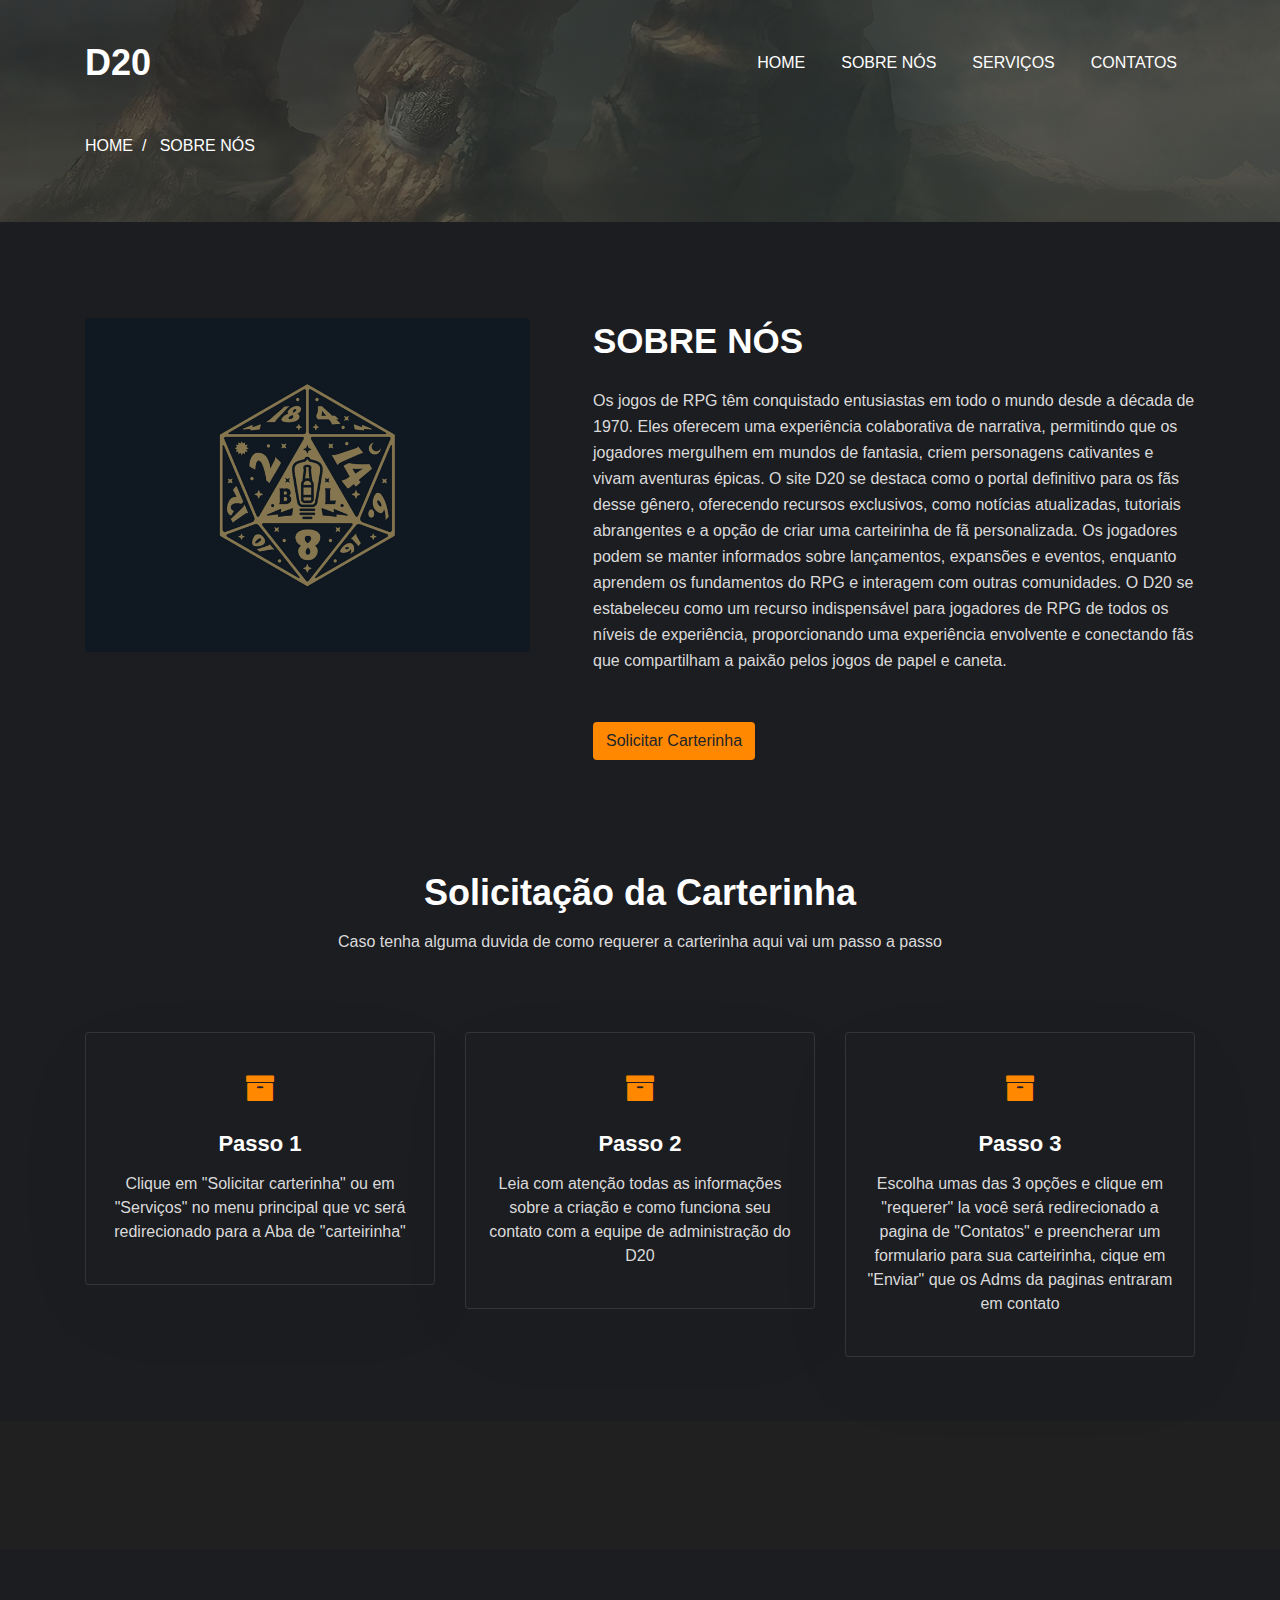
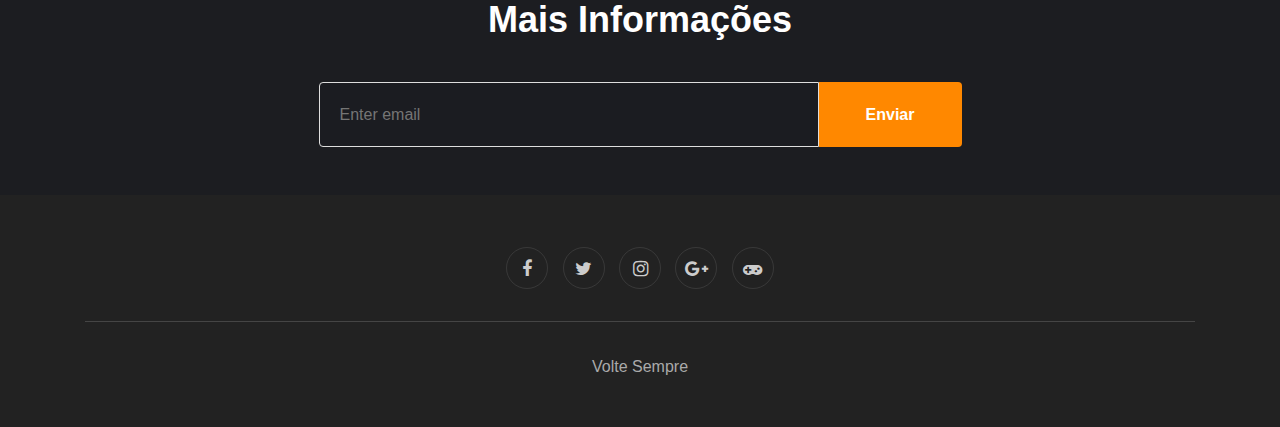
<file: page/html/about.html>
<!DOCTYPE html>
<html lang="en">

<head>
    <meta charset="UTF-8">
    <meta name="viewport" content="width=device-width, initial-scale=1.0">
    <title>D20</title>

    <link rel="stylesheet" href="/page/css/style.css">
    <link rel="icon" href="/page/images/d20-icon.png">
    <link rel="stylesheet" href="https://stackpath.bootstrapcdn.com/font-awesome/4.7.0/css/font-awesome.min.css"
        integrity="sha384-wvfXpqpZZVQGK6TAh5PVlGOfQNHSoD2xbE+QkPxCAFlNEevoEH3Sl0sibVcOQVnN" crossorigin="anonymous">
    <link rel="stylesheet" href="https://stackpath.bootstrapcdn.com/bootstrap/4.5.2/css/bootstrap.min.css"
        integrity="sha384-JcKb8q3iqJ61gNV9KGb8thSsNjpSL0n8PARn9HuZOnIxN0hoP+VmmDGMN5t9UJ0Z" crossorigin="anonymous">

</head>

<body>

    <section class="tank-bootstrap-header">
        <nav class="navbar navbar-expand-lg navbar-light py-lg-3 py-2">
            <div class="container">
                <a class="navbar-brand" href="index.html">D20</a>
                <button class="navbar-toggler" type="button" data-toggle="collapse"
                    data-target="#navbarSupportedContent">
                    <span class="navbar-toggler-icon fa fa-bars"></span>
                </button>
                <div class="collapse navbar-collapse" id="navbarSupportedContent">
                    <ul class="navbar-nav ml-auto">
                        <li class="nav-item">
                            <a class="nav-link" href="index.html">HOME</a>
                        </li>
                        <li class="nav-item">
                            <a class="nav-link" href="about.html">SOBRE NÓS</a>
                        </li>
                        <li class="nav-item">
                            <a class="nav-link" href="services.html">SERVIÇOS</a>
                        </li>
                        <li class="nav-item">
                            <a class="nav-link" href="contact.html">CONTATOS</a>
                        </li>
                    </ul>
                </div>
            </div>
        </nav>
    </section>


    <section class="tank-about-breadcrum">
        <div class="breadcrum-bg">
            <div class="container py-5">
                <p><a href="index.html">HOME</a>&nbsp; / &nbsp; SOBRE NÓS</p>
            </div>
        </div>
    </section>


    <div class="tank-content-photo-5 py-5" id="about">
        <div class="content-main pt-lg-5 pt-md-3 pd-0">
            <div class="container">
                <div class="row">
                    <div class="col-lg-5 content-photo">
                        <a href="#"><img src="/page/images/22.png" class="img-fluid"></a>
                    </div>
                    <div class="col-lg-7 content-left mt-lg-0 mt-5 pl-lg-5">
                        <h3>SOBRE NÓS</h3>
                        <p class="mb-0">Os jogos de RPG têm conquistado entusiastas em todo o mundo desde a década de
                            1970. Eles oferecem uma experiência colaborativa de narrativa, permitindo que os jogadores
                            mergulhem em mundos de fantasia, criem personagens cativantes e vivam aventuras épicas. O
                            site D20 se destaca como o portal definitivo para os fãs desse gênero, oferecendo recursos
                            exclusivos, como notícias atualizadas, tutoriais abrangentes e a opção de criar uma
                            carteirinha de fã personalizada. Os jogadores podem se manter informados sobre lançamentos,
                            expansões e eventos, enquanto aprendem os fundamentos do RPG e interagem com outras
                            comunidades. O D20 se estabeleceu como um recurso indispensável para jogadores de RPG de
                            todos os níveis de experiência, proporcionando uma experiência envolvente e conectando fãs
                            que compartilham a paixão pelos jogos de papel e caneta.</p>
                        <a href="services.html" class="btn-theme2 btn mt-lg-5">Solicitar Carterinha</a>
                    </div>
                </div>
            </div>
        </div>
    </div>


    <section id="services-1" class="py-5">
        <div class="container py-lg-3">
            <div class="heading text-center mx-auto">
                <h3 class="head">Solicitação da Carterinha</h3>
                <p class="my-3 head">Caso tenha alguma duvida de como requerer a carterinha aqui vai um passo a passo
                </p>
            </div>
            <div class="row mt-lg-5">
                <div class="col-lg-4 col-md-6 col-sm-12">
                    <div class="box-wrap">
                        <div class="icon">
                            <span class="fa fa-archive"></span>
                            <h4><a href="services.html">Passo 1</a> </h4>
                            <p>Clique em "Solicitar carterinha" ou em "Serviços" no menu principal que vc será
                                redirecionado para a Aba de "carteirinha" </p>
                        </div>
                    </div>
                </div>
                <div class="col-lg-4 col-md-6 col-sm-12">
                    <div class="box-wrap">
                        <div class="icon">
                            <span class="fa fa-archive"></span>
                            <h4><a href="services.html">Passo 2</a> </h4>
                            <p>Leia com atenção todas as informações sobre a criação e como funciona seu contato com a
                                equipe de administração do D20</p>
                        </div>
                    </div>
                </div>
                <div class="col-lg-4 col-md-6 col-sm-12">
                    <div class="box-wrap">
                        <div class="icon">
                            <span class="fa fa-archive"></span>
                            <h4><a href="services.html">Passo 3</a> </h4>
                            <p>Escolha umas das 3 opções e clique em "requerer" la você será redirecionado a pagina de
                                "Contatos" e preencherar um formulario para sua carteirinha, cique em "Enviar" que os
                                Adms da paginas entraram em contato</p>
                        </div>
                    </div>
                </div>
            </div>
        </div>
    </section>



    <section class="tank-specifications-9">
        <div class="main-t py-5" id="stats">
            <div class="container py-md-3">
                <div class="main-cont-wthree-fea row">
                    <div class="grids-speci1 col-lg-3 col-6"> </div>
                </div>
            </div>
        </div>
        </div>
        </div>
    </section>


    <section class="tank-subscribe" id="subscribe">
        <div class="main-host py-5 text-center">
            <div class="container py-lg3">
                <div class="grids-forms">

                    <div class="main-midd">
                        <h3 class="global-title mx-auto">Mais informações</h3>
                    </div>

                    <div class="main-midd-2">
                        <form action="#" class="rightside-form">
                            <input type="email" placeholder="Enter email">
                            <button type="submit" class="btn">Enviar</button>
                        </form>
                    </div>

                </div>
            </div>
        </div>
    </section>




    <section class="tank-footer-29-main" id="footer">
        <div class="footer-29 text-center">
            <div class="container">
                <div class="main-social-footer-29">
                    <a href="#" class="facebook"><span class="fa fa-facebook"></span></a>
                    <a href="#" class="twitter"><span class="fa fa-twitter"></span></a>
                    <a href="#" class="instagram"><span class="fa fa-instagram"></span></a>
                    <a href="#" class="google-plus"><span class="fa fa-google-plus"></span></a>
                    <a href="#" class="linkedin"><span class="fa fa-gamepad"></span></a>
                </div>
                <div class="bottom-copies text-center">
                    <p class="copy-footer-29">Volte Sempre <a href="#"></a></p>
                </div>
            </div>
        </div>
        <button onclick="topFunction()" id="movetop" title="Bora Subir">
            <span class="fa fa-angle-up"></span>
        </button>
        <script>
            window.onscroll = function () {
                scrollFunction()
            };

            function scrollFunction() {
                if (document.body.scrollTop > 20 || document.documentElement.scrollTop > 20) {
                    document.getElementById("movetop").style.display = "block";
                } else {
                    document.getElementById("movetop").style.display = "none";
                }
            }

            function topFunction() {
                document.body.scrollTop = 0;
                document.documentElement.scrollTop = 0;
            }
        </script>
    </section>




    <script>
        $(function () {
            $('.navbar-toggler').click(function () {
                $('body').toggleClass('noscroll');
            })

        });
    </script>



    <script src="https://code.jquery.com/jquery-3.5.1.slim.min.js"
        integrity="sha384-DfXdz2htPH0lsSSs5nCTpuj/zy4C+OGpamoFVy38MVBnE+IbbVYUew+OrCXaRkfj"
        crossorigin="anonymous"></script>
    <script src="https://cdn.jsdelivr.net/npm/popper.js@1.16.1/dist/umd/popper.min.js"
        integrity="sha384-9/reFTGAW83EW2RDu2S0VKaIzap3H66lZH81PoYlFhbGU+6BZp6G7niu735Sk7lN"
        crossorigin="anonymous"></script>
    <script src="https://stackpath.bootstrapcdn.com/bootstrap/4.5.2/js/bootstrap.min.js"
        integrity="sha384-B4gt1jrGC7Jh4AgTPSdUtOBvfO8shuf57BaghqFfPlYxofvL8/KUEfYiJOMMV+rV"
        crossorigin="anonymous"></script>




</body>

</html>
</file>
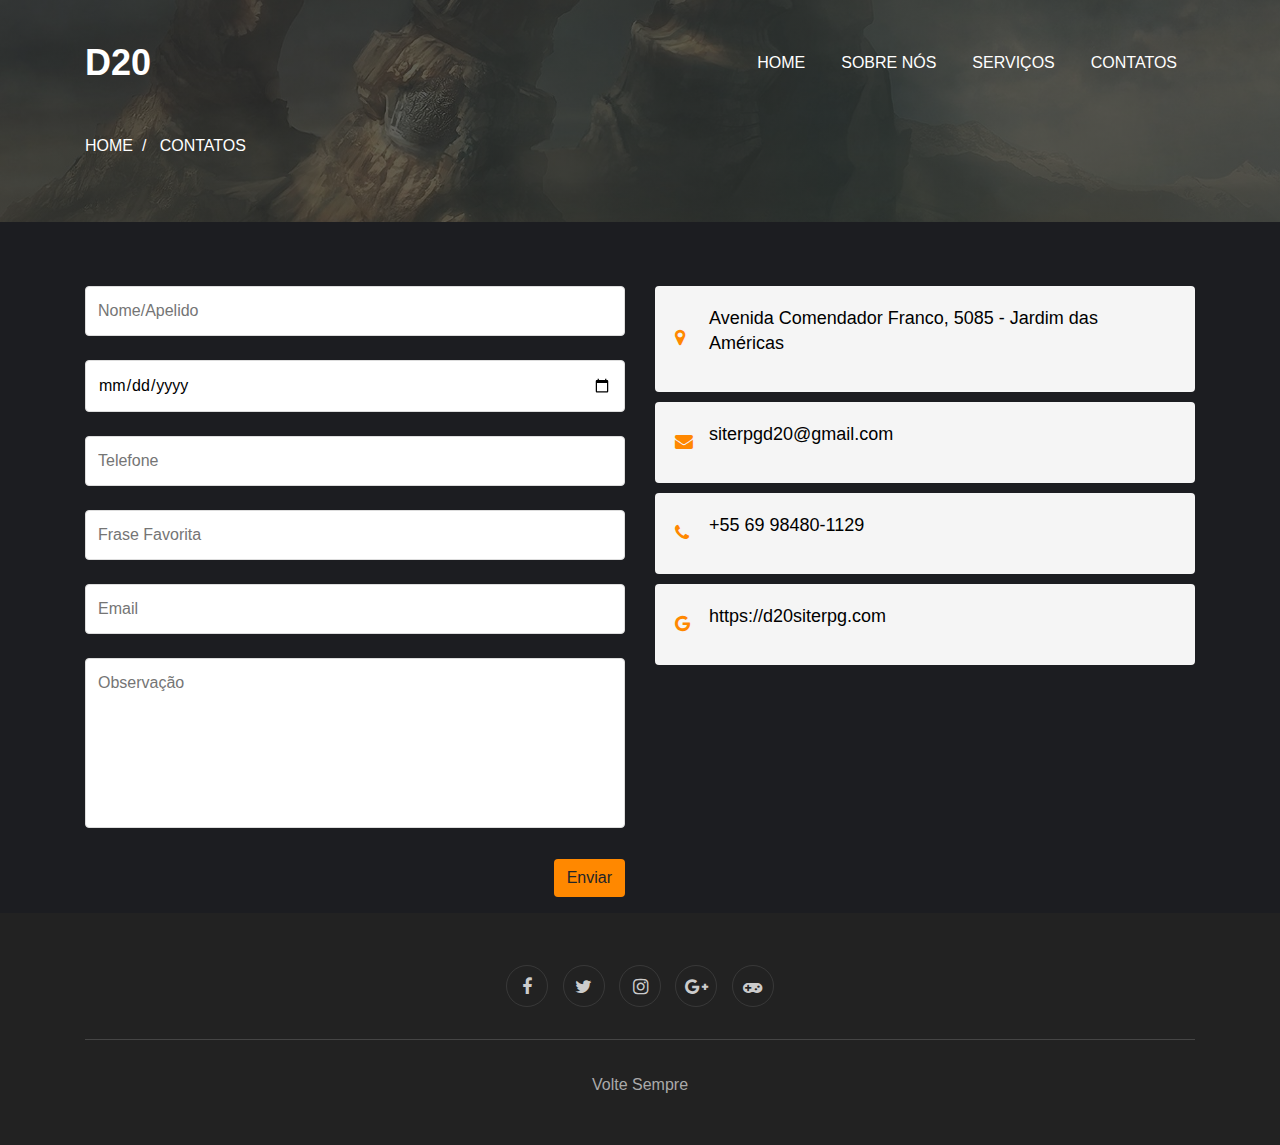
<file: page/html/contact.html>
<!DOCTYPE html>
<html lang="en">

<head>
    <meta charset="UTF-8">
    <meta name="viewport" content="width=device-width, initial-scale=1.0">
    <title>D20</title>

    <link rel="stylesheet" href="/page/css/style.css">
    <link rel="icon" href="/page/images/d20-icon.png">
    <link rel="stylesheet" href="https://stackpath.bootstrapcdn.com/font-awesome/4.7.0/css/font-awesome.min.css"
        integrity="sha384-wvfXpqpZZVQGK6TAh5PVlGOfQNHSoD2xbE+QkPxCAFlNEevoEH3Sl0sibVcOQVnN" crossorigin="anonymous">
    <link rel="stylesheet" href="https://stackpath.bootstrapcdn.com/bootstrap/4.5.2/css/bootstrap.min.css"
        integrity="sha384-JcKb8q3iqJ61gNV9KGb8thSsNjpSL0n8PARn9HuZOnIxN0hoP+VmmDGMN5t9UJ0Z" crossorigin="anonymous">

</head>

<body>


    <section class="tank-bootstrap-header">
        <nav class="navbar navbar-expand-lg navbar-light py-lg-3 py-2">
            <div class="container">
                <a class="navbar-brand" href="index.html">D20</a>
                <button class="navbar-toggler" type="button" data-toggle="collapse"
                    data-target="#navbarSupportedContent">
                    <span class="navbar-toggler-icon fa fa-bars"></span>
                </button>
                <div class="collapse navbar-collapse" id="navbarSupportedContent">
                    <ul class="navbar-nav ml-auto">
                        <li class="nav-item">
                            <a class="nav-link" href="index.html">HOME</a>
                        </li>
                        <li class="nav-item">
                            <a class="nav-link" href="about.html">SOBRE NÓS</a>
                        </li>
                        <li class="nav-item">
                            <a class="nav-link" href="services.html">SERVIÇOS</a>
                        </li>
                        <li class="nav-item">
                            <a class="nav-link" href="contact.html">CONTATOS</a>
                        </li>
                    </ul>
                </div>
            </div>
        </nav>
    </section>


    <section class="tank-about-breadcrum">
        <div class="breadcrum-bg">
            <div class="container py-5">
                <p><a href="index.html">HOME</a>&nbsp; / &nbsp; CONTATOS</p>
            </div>
        </div>
    </section>


    <section class="tank-contacts-12" id="contact">
        <div class="contact-top pt-5">
            <div class="container py-md-3">
                <div class="row cont-main-top">


                    <div class="contacts12-main col-lg-6">
                        <form action="#" class="main-input">
                            <div class="top-inputs d-grid">
                                <input type="text" placeholder="Nome/Apelido" required>
                            </div>
                            <div class="top-inputs d-grid">
                                <input type="date" placeholder="" required>
                            </div>
                            <div class="top-inputs d-grid">
                                <input type="text" placeholder="Telefone" required>
                            </div>
                            <div class="top-inputs d-grid">
                                <input type="text" placeholder="Frase Favorita" required>
                            </div>
                            <input type="email" placeholder="Email" required>
                            <textarea placeholder="Observação" required></textarea>
                            <div class="text-right">
                                <button type="submit" class="btn btn-theme2">Enviar</button>
                            </div>
                        </form>
                    </div>

                    <div class="contact col-lg-6 mt-lg-0 mt-5">
                        <div class="cont-subs">
                            <div class="cont-add">
                                <div class="cont-add-lft">
                                    <span class="fa fa-map-marker" aria-hidden="true"></span>
                                </div>
                                <div class="cont-add-rgt">
                                    <p class="contact-text-sub">Avenida Comendador Franco, 5085 - Jardim das Américas
                                    </p>
                                </div>
                            </div>
                            <div class="cont-add add-2">
                                <div class="cont-add-lft">
                                    <span class="fa fa-envelope" aria-hidden="true"></span>
                                </div>
                                <div class="cont-add-rgt">
                                    <a href="#">
                                        <p class="contact-text-sub">siterpgd20@gmail.com</p>
                                    </a>
                                </div>
                            </div>
                            <div class="cont-add ">
                                <div class="cont-add-lft">
                                    <span class="fa fa-phone" aria-hidden="true"></span>
                                </div>
                                <div class="cont-add-rgt">
                                    <a href="#">
                                        <p class="contact-text-sub">+55 69 98480-1129</p>
                                    </a>
                                </div>
                            </div>
                            <div class="cont-add add-3">
                                <div class="cont-add-lft">
                                    <span class="fa fa-google" aria-hidden="true"></span>
                                </div>
                                <div class="cont-add-rgt">
                                    <a href="#">
                                        <p class="contact-text-sub">https://d20siterpg.com</p>
                                    </a>
                                </div>
                            </div>
                        </div>
                    </div>
                </div>
            </div>
        </div>
    </section>




    <section class="tank-footer-29-main" id="footer">
        <div class="footer-29 text-center">
            <div class="container">
                <div class="main-social-footer-29">
                    <a href="#" class="facebook"><span class="fa fa-facebook"></span></a>
                    <a href="#" class="twitter"><span class="fa fa-twitter"></span></a>
                    <a href="#" class="instagram"><span class="fa fa-instagram"></span></a>
                    <a href="#" class="google-plus"><span class="fa fa-google-plus"></span></a>
                    <a href="#" class="linkedin"><span class="fa fa-gamepad"></span></a>
                </div>
                <div class="bottom-copies text-center">
                    <p class="copy-footer-29">Volte Sempre <a href="#"></a></p>
                </div>
            </div>
        </div>
        <button onclick="topFunction()" id="movetop" title="Bora Subir">
            <span class="fa fa-angle-up"></span>
        </button>
        <script>
            window.onscroll = function () {
                scrollFunction()
            };

            function scrollFunction() {
                if (document.body.scrollTop > 20 || document.documentElement.scrollTop > 20) {
                    document.getElementById("movetop").style.display = "block";
                } else {
                    document.getElementById("movetop").style.display = "none";
                }
            }

            function topFunction() {
                document.body.scrollTop = 0;
                document.documentElement.scrollTop = 0;
            }
        </script>
    </section>




    <script>
        $(function () {
            $('.navbar-toggler').click(function () {
                $('body').toggleClass('noscroll');
            })

        });
    </script>







    <script src="https://code.jquery.com/jquery-3.5.1.slim.min.js"
        integrity="sha384-DfXdz2htPH0lsSSs5nCTpuj/zy4C+OGpamoFVy38MVBnE+IbbVYUew+OrCXaRkfj"
        crossorigin="anonymous"></script>
    <script src="https://cdn.jsdelivr.net/npm/popper.js@1.16.1/dist/umd/popper.min.js"
        integrity="sha384-9/reFTGAW83EW2RDu2S0VKaIzap3H66lZH81PoYlFhbGU+6BZp6G7niu735Sk7lN"
        crossorigin="anonymous"></script>
    <script src="https://stackpath.bootstrapcdn.com/bootstrap/4.5.2/js/bootstrap.min.js"
        integrity="sha384-B4gt1jrGC7Jh4AgTPSdUtOBvfO8shuf57BaghqFfPlYxofvL8/KUEfYiJOMMV+rV"
        crossorigin="anonymous"></script>




</body>

</html>
</file>
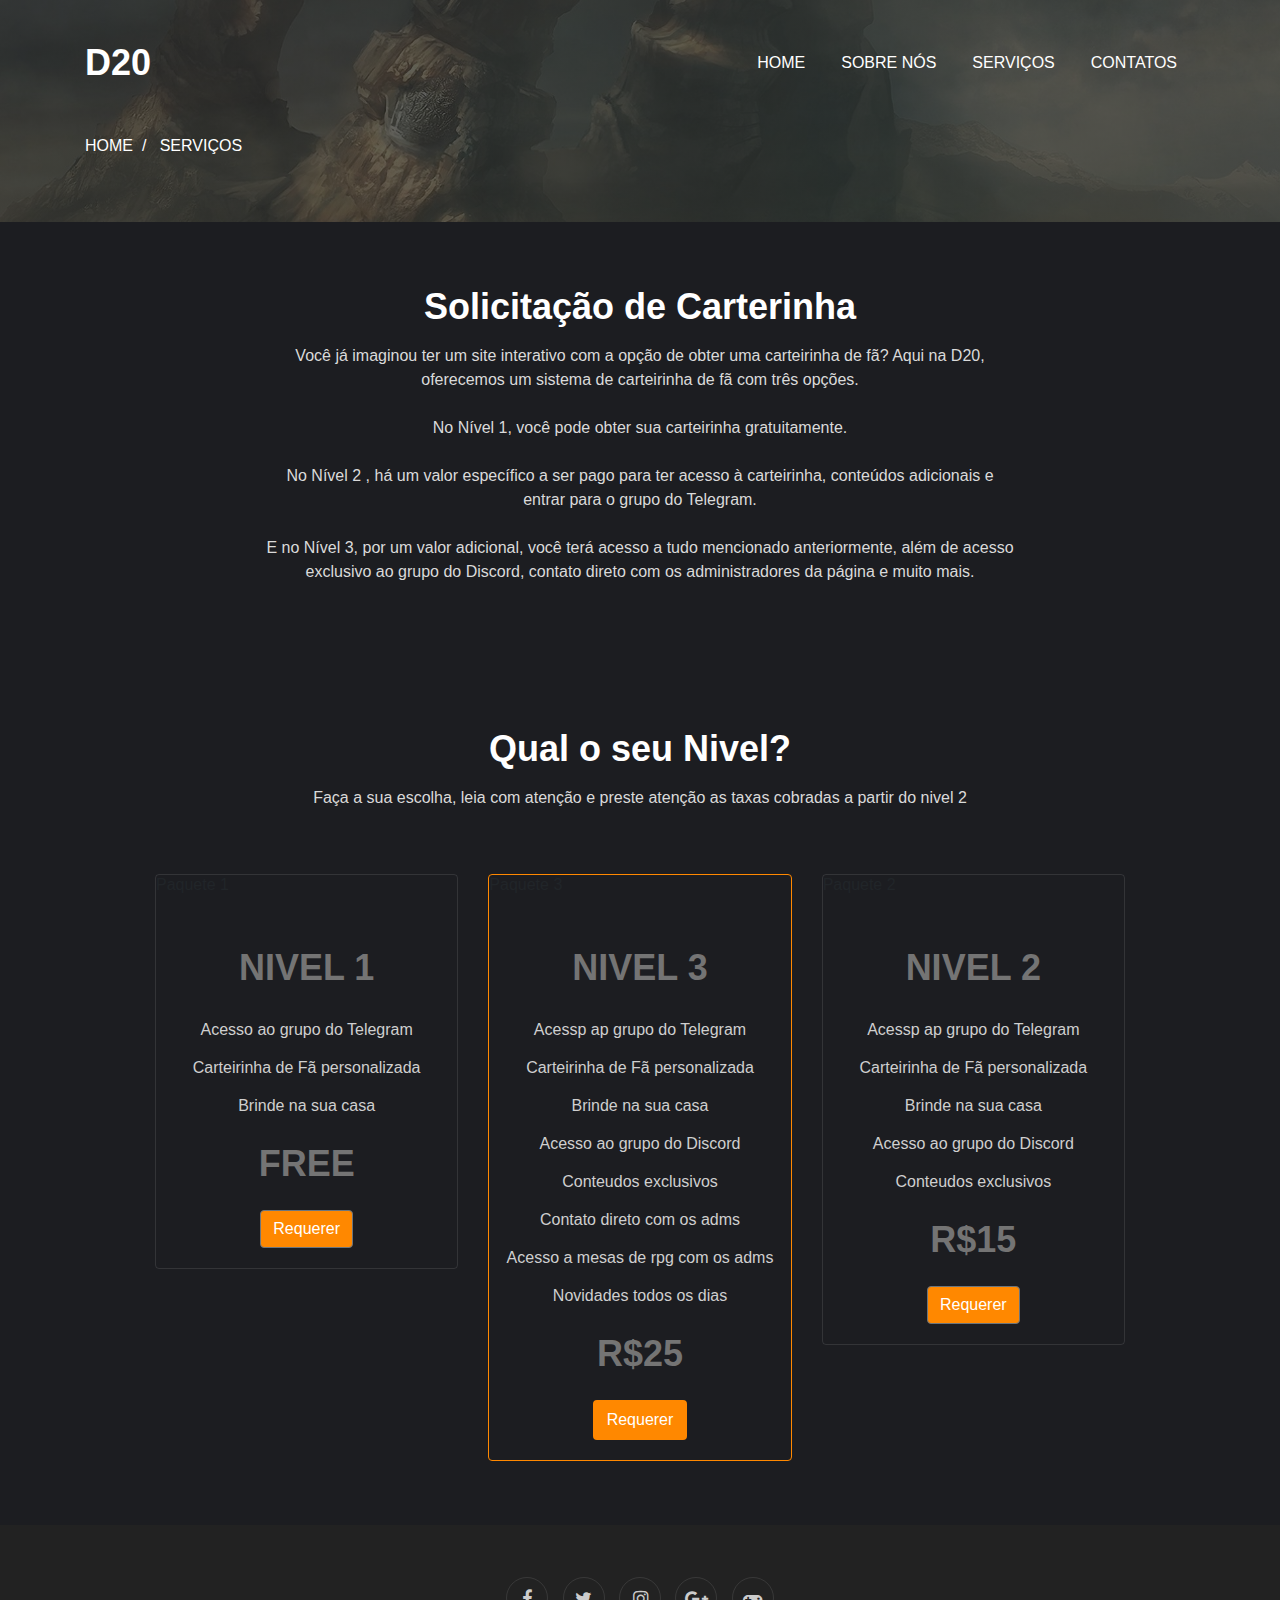
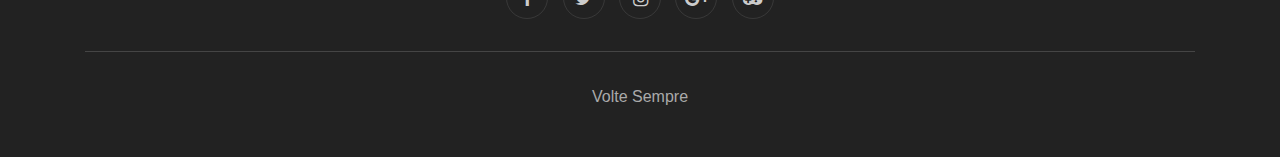
<file: page/html/services.html>
<!DOCTYPE html>
<html lang="en">

<head>
    <meta charset="UTF-8">
    <meta name="viewport" content="width=device-width, initial-scale=1.0">
    <title>D20</title>
    <link rel="stylesheet" href="/page/css/style.css">
    <link rel="icon" href="/page/images/d20-icon.png">
    <link rel="stylesheet" href="https://stackpath.bootstrapcdn.com/font-awesome/4.7.0/css/font-awesome.min.css"
        integrity="sha384-wvfXpqpZZVQGK6TAh5PVlGOfQNHSoD2xbE+QkPxCAFlNEevoEH3Sl0sibVcOQVnN" crossorigin="anonymous">
    <link rel="stylesheet" href="https://stackpath.bootstrapcdn.com/bootstrap/4.5.2/css/bootstrap.min.css"
        integrity="sha384-JcKb8q3iqJ61gNV9KGb8thSsNjpSL0n8PARn9HuZOnIxN0hoP+VmmDGMN5t9UJ0Z" crossorigin="anonymous">

</head>

<body>


    <section class="tank-bootstrap-header">
        <nav class="navbar navbar-expand-lg navbar-light py-lg-3 py-2">
            <div class="container">
                <a class="navbar-brand" href="index.html">D20</a>
                <button class="navbar-toggler" type="button" data-toggle="collapse"
                    data-target="#navbarSupportedContent">
                    <span class="navbar-toggler-icon fa fa-bars"></span>
                </button>
                <div class="collapse navbar-collapse" id="navbarSupportedContent">
                    <ul class="navbar-nav ml-auto">
                        <li class="nav-item">
                            <a class="nav-link" href="index.html">HOME</a>
                        </li>
                        <li class="nav-item">
                            <a class="nav-link" href="about.html">SOBRE NÓS</a>
                        </li>
                        <li class="nav-item">
                            <a class="nav-link" href="services.html">SERVIÇOS</a>
                        </li>
                        <li class="nav-item">
                            <a class="nav-link" href="contact.html">CONTATOS</a>
                        </li>
                    </ul>
                </div>
            </div>
        </nav>
    </section>


    <section class="tank-about-breadcrum">
        <div class="breadcrum-bg">
            <div class="container py-5">
                <p><a href="index.html">HOME</a>&nbsp; / &nbsp; SERVIÇOS</p>
            </div>
        </div>
    </section>



    <section class="tank-features-4">
        <div class="features py-5" id="services">
            <div class="container py-md-3">
                <div class="heading text-center mx-auto">
                    <h3 class="head">Solicitação de Carterinha</h3>
                    <p class="my-3 head">Você já imaginou ter um site interativo com a opção de obter uma carteirinha de
                        fã? Aqui na D20, oferecemos um sistema de carteirinha de fã com três opções. <br><br> No Nível
                        1,
                        você
                        pode obter sua carteirinha gratuitamente. <br><br> No Nível 2 , há um valor específico a ser
                        pago
                        para
                        ter acesso à carteirinha, conteúdos adicionais e entrar para o grupo do Telegram. <br><br> E no
                        Nível 3,
                        por um valor adicional, você terá acesso a tudo mencionado anteriormente, além de acesso
                        exclusivo ao grupo do Discord, contato direto com os administradores da página e muito mais.
                    </p>
                </div>


                <!--<div class="fea-gd-vv row mt-5 pt-3">
                    <div class="float-lt feature-gd col-lg-4 col-md-6">
                        <div class="icon">
                            <span class="fa fa-shower"></span>
                        </div>
                        <div class="icon-info">
                            <h5><a href="#">Regaderas</a></h5>
                            <p>Lorem ipsum, dolor sit amet consectetur adipisicing elit</p>
                            <a href="#" class="red mt-3">Leer mas <span class="fa fa-angle-right pl-1">
                                </span></a>
                        </div>
                    </div>
                    <div class="float-mid feature-gd col-lg-4 col-md-6 mt-md-0 mt-5">
                        <div class="icon">
                            <span class="fa fa-ship"></span>
                        </div>
                        <div class="icon-info">
                            <h5><a href="#">Barco</a></h5>
                            <p>Lorem ipsum, dolor sit amet consectetur adipisicing elit</p>
                            <a href="#" class="red mt-3">Leer mas <span class="fa fa-angle-right pl-1">
                                </span></a>
                        </div>
                    </div>
                    <div class="float-rt feature-gd col-lg-4 col-md-6 mt-md-0 mt-5">
                        <div class="icon">
                            <span class="fa fa-bed"></span>
                        </div>
                        <div class="icon-info">
                            <h5><a href="#">Cama</a></h5>
                            <p>Lorem ipsum, dolor sit amet consectetur adipisicing elit</p>
                            <a href="#" class="red mt-3">Leer mas <span class="fa fa-angle-right pl-1">
                                </span></a>
                        </div>
                    </div>
                    <div class="float-lt feature-gd col-lg-4 col-md-6 mt-5">
                        <div class="icon">
                            <span class="fa fa-tv"></span>
                        </div>
                        <div class="icon-info">
                            <h5><a href="#">TV</a></h5>
                            <p>Lorem ipsum, dolor sit amet consectetur adipisicing elit</p>
                            <a href="#" class="red mt-3">Leer mas <span class="fa fa-angle-right pl-1">
                                </span></a>
                        </div>
                    </div>
                    <div class="float-mid feature-gd col-lg-4 col-md-6 mt-5">
                        <div class="icon">
                            <span class="fa fa-wifi"></span>
                        </div>
                        <div class="icon-info">
                            <h5><a href="#">Internet</a></h5>
                            <p>Lorem ipsum, dolor sit amet consectetur adipisicing elit</p>
                            <a href="#" class="red mt-3">Leer mas <span class="fa fa-angle-right pl-1">
                                </span></a>
                        </div>
                    </div>
                    <div class="float-rt feature-gd col-lg-4 col-md-6 mt-5">
                        <div class="icon">
                            <span class="fa fa-glass"></span>
                        </div>
                        <div class="icon-info">
                            <h5><a href="#">Bar</a></h5>
                            <p>Lorem ipsum, dolor sit amet consectetur adipisicing elit</p>
                            <a href="#" class="red mt-3">Leer mas <span class="fa fa-angle-right pl-1">
                                </span></a>
                        </div>
                    </div>
                </div> -->
            </div>
        </div>
    </section>


    <section class="tank-pricing-7" id="pricing">
        <div class="tank-pricing-7_sur py-5">
            <div class="container py-md-3">
                <div class="heading text-center mx-auto">
                    <h3 class="head">Qual o seu Nivel?</h3>
                    <p class="my-3 head">Faça a sua escolha, leia com atenção e preste atenção as taxas cobradas a
                        partir do nivel 2</p>
                </div>
                <div class="row tank-pricing-7-gd-top pt-3 mt-5">

                    <div class="col-lg-4 col-md-6 tank-pricing-7-gd-left">
                        <div class="tank-pricing-7 pric-7-1">
                            <h6>Paquete 1</h6>
                            <div class="tank-pricing-7-bottom">
                                <div class="ank-pricing-7-bottom-bottom">
                                    <ul class="links">
                                        <h3 class="title-sub mt-4">NIVEL 1</h3> <br>
                                        <li class="tick-info">
                                            Acesso ao grupo do Telegram
                                        </li>
                                        <li class="tick-info">
                                            Carteirinha de Fã personalizada
                                        </li>
                                        <li class="tick-info">
                                            Brinde na sua casa
                                        </li>
                                    </ul>
                                    <h3 class="title-sub mt-4">FREE</h3>
                                </div>
                                <div class="buy-button text-center mt-4">
                                    <a href="contact.html" class="btn btn-secondary btn-theme5">
                                        <div class="anim"></div><span>Requerer</span>
                                    </a>
                                </div>
                            </div>
                        </div>
                    </div>
                    <div class="col-lg-4 col-md-6 mt-md-0 mt-4 tank-pricing-7-gd-left active">
                        <div class="tank-pricing-7 pric-7 active">
                            <h6>Paquete 3</h6>
                            <div class="tank-pricing-7-bottom">
                                <div class="ank-pricing-7-bottom-bottom">
                                    <ul class="links">
                                        <h3 class="title-sub mt-4">NIVEL 3</h3> <br>
                                        <li class="tick-info">
                                            Acessp ap grupo do Telegram
                                        </li>
                                        <li class="tick-info">
                                            Carteirinha de Fã personalizada
                                        </li>
                                        <li class="tick-info">
                                            Brinde na sua casa
                                        </li>
                                        <li class="tick-info">
                                            Acesso ao grupo do Discord
                                        </li>
                                        <li class="tick-info">
                                            Conteudos exclusivos
                                        </li>
                                        <li class="tick-info">
                                            Contato direto com os adms
                                        </li>
                                        <li class="tick-info">
                                            Acesso a mesas de rpg com os adms
                                        </li>
                                        <li class="tick-info">
                                            Novidades todos os dias
                                        </li>
                                    </ul>
                                    <h3 class="title-sub mt-4">R$25</h3>
                                </div>
                                <div class="buy-button text-center mt-4">
                                    <a href="contact.html" class="btn btn-secondary btn-theme5 active">
                                        <div class="anim"></div><span>Requerer</span>
                                    </a>
                                </div>
                            </div>
                        </div>
                    </div>
                    <div class="col-lg-4 col-md-6 mt-lg-0 mt-4 tank-pricing-7-gd-left ">
                        <div class="tank-pricing-7 pric-7-2 ">
                            <h6>Paquete 2</h6>
                            <div class="tank-pricing-7-bottom">
                                <div class="ank-pricing-7-bottom-bottom">
                                    <ul class="links">
                                        <h3 class="title-sub mt-4">NIVEL 2</h3> <br>
                                        <li class="tick-info">
                                            Acessp ap grupo do Telegram
                                        </li>
                                        <li class="tick-info">
                                            Carteirinha de Fã personalizada
                                        </li>
                                        <li class="tick-info">
                                            Brinde na sua casa
                                        </li>
                                        <li class="tick-info">
                                            Acesso ao grupo do Discord
                                        </li>
                                        <li class="tick-info">
                                            Conteudos exclusivos
                                        </li>

                                    </ul>
                                    <h3 class="title-sub mt-4">R$15</h3>
                                </div>
                                <div class="buy-button text-center mt-4">
                                    <a href="contact.html" class="btn btn-secondary btn-theme5">
                                        <div class="anim"></div><span>Requerer</span>
                                    </a>
                                </div>
                            </div>
                        </div>
                    </div>

                </div>
            </div>
        </div>
    </section>


    <section class="tank-footer-29-main" id="footer">
        <div class="footer-29 text-center">
            <div class="container">
                <div class="main-social-footer-29">
                    <a href="#" class="facebook"><span class="fa fa-facebook"></span></a>
                    <a href="#" class="twitter"><span class="fa fa-twitter"></span></a>
                    <a href="#" class="instagram"><span class="fa fa-instagram"></span></a>
                    <a href="#" class="google-plus"><span class="fa fa-google-plus"></span></a>
                    <a href="#" class="linkedin"><span class="fa fa-gamepad"></span></a>
                </div>
                <div class="bottom-copies text-center">
                    <p class="copy-footer-29">Volte Sempre <a href="#"></a></p>
                </div>
            </div>
        </div>
        <button onclick="topFunction()" id="movetop" title="Bora Subir">
            <span class="fa fa-angle-up"></span>
        </button>
        <script>
            window.onscroll = function () {
                scrollFunction()
            };

            function scrollFunction() {
                if (document.body.scrollTop > 20 || document.documentElement.scrollTop > 20) {
                    document.getElementById("movetop").style.display = "block";
                } else {
                    document.getElementById("movetop").style.display = "none";
                }
            }

            function topFunction() {
                document.body.scrollTop = 0;
                document.documentElement.scrollTop = 0;
            }
        </script>
    </section>




    <script>
        $(function () {
            $('.navbar-toggler').click(function () {
                $('body').toggleClass('noscroll');
            })

        });
    </script>






    <script src="https://code.jquery.com/jquery-3.5.1.slim.min.js"
        integrity="sha384-DfXdz2htPH0lsSSs5nCTpuj/zy4C+OGpamoFVy38MVBnE+IbbVYUew+OrCXaRkfj"
        crossorigin="anonymous"></script>
    <script src="https://cdn.jsdelivr.net/npm/popper.js@1.16.1/dist/umd/popper.min.js"
        integrity="sha384-9/reFTGAW83EW2RDu2S0VKaIzap3H66lZH81PoYlFhbGU+6BZp6G7niu735Sk7lN"
        crossorigin="anonymous"></script>
    <script src="https://stackpath.bootstrapcdn.com/bootstrap/4.5.2/js/bootstrap.min.js"
        integrity="sha384-B4gt1jrGC7Jh4AgTPSdUtOBvfO8shuf57BaghqFfPlYxofvL8/KUEfYiJOMMV+rV"
        crossorigin="anonymous"></script>


</body>

</html>
</file>
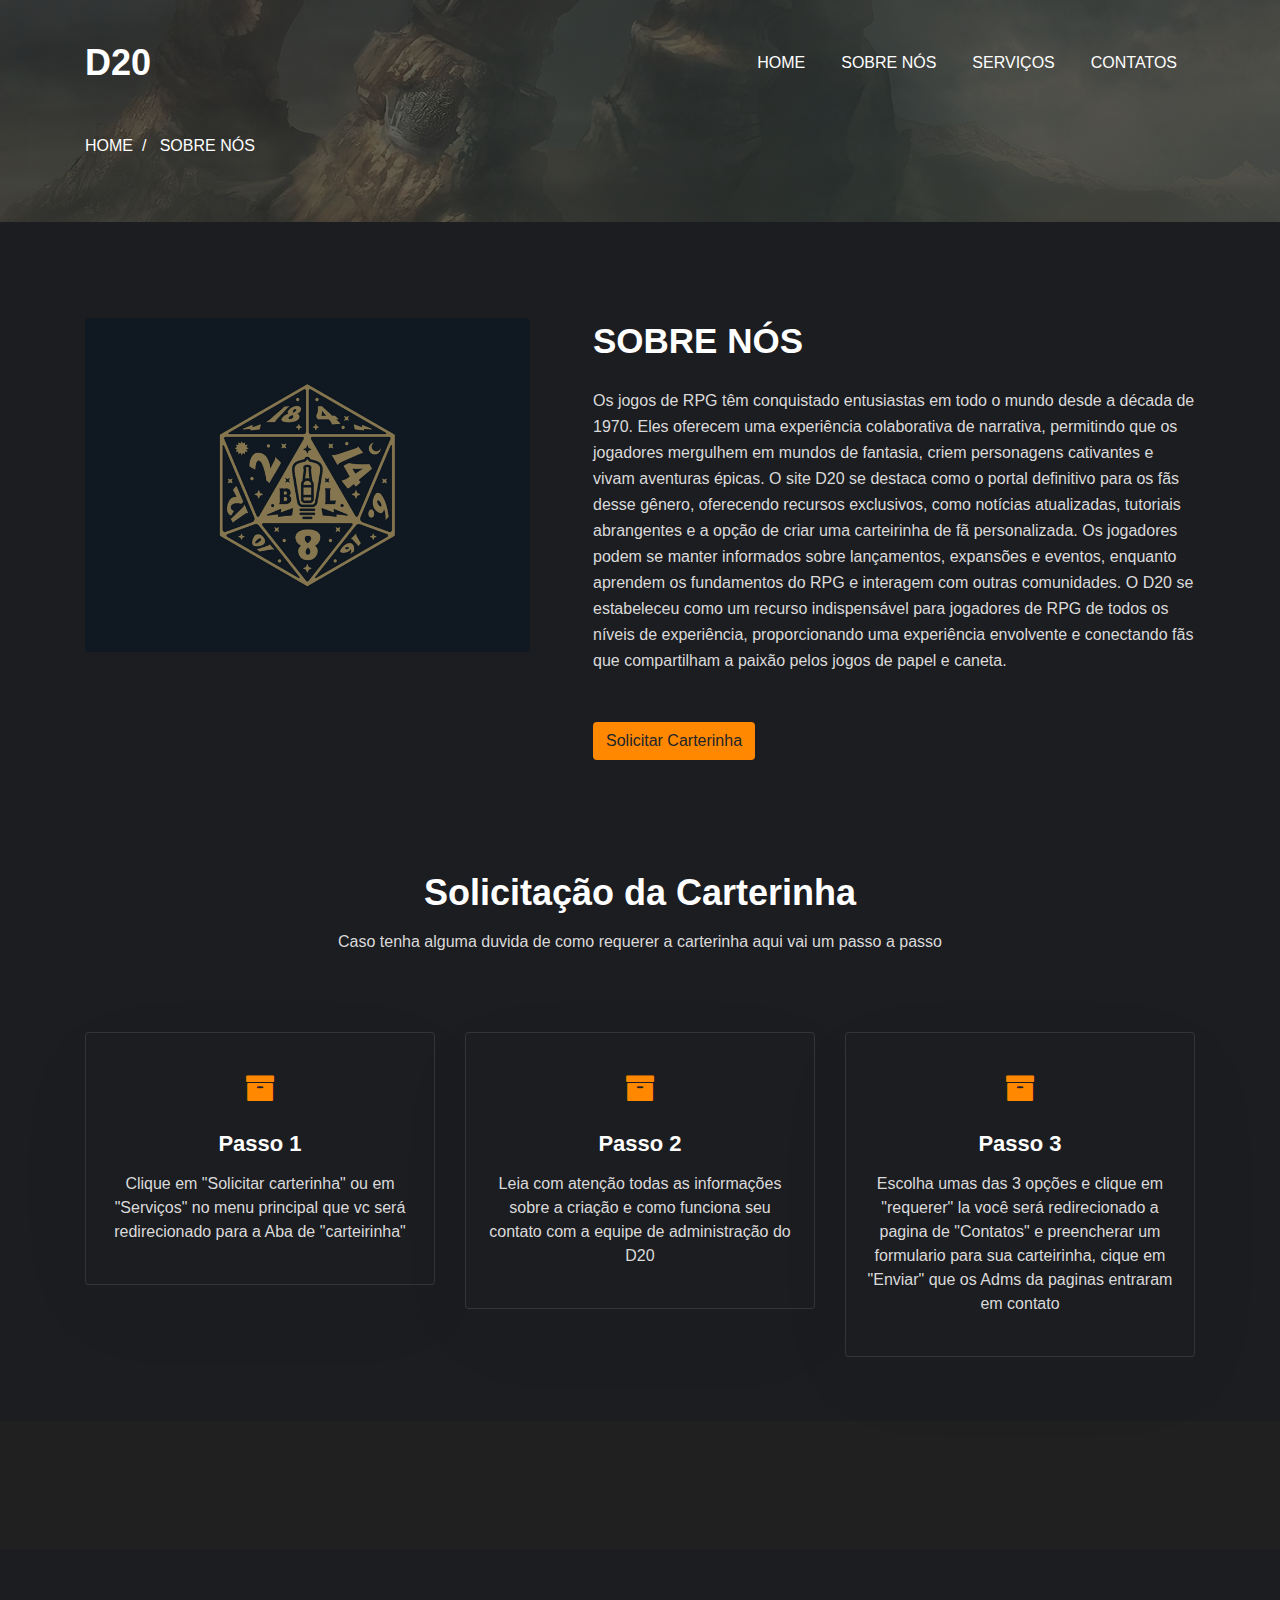
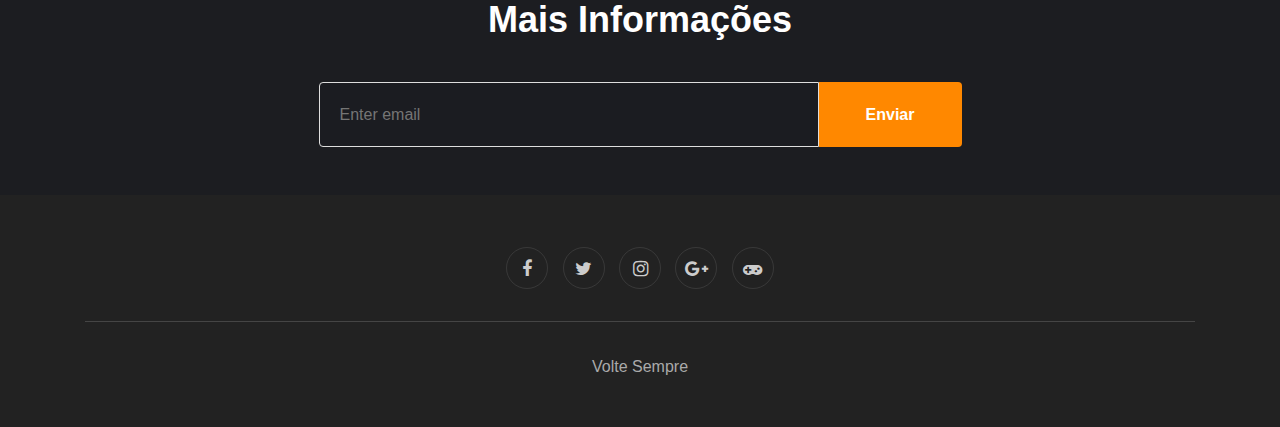
<file: page/html/html/about.html>
<!DOCTYPE html>
<html lang="en">

<head>
    <meta charset="UTF-8">
    <meta name="viewport" content="width=device-width, initial-scale=1.0">
    <title>D20</title>

    <link rel="stylesheet" href="/page/css/css/style.css">
    <link rel="icon" href="/page/images/d20-icon.png">
    <link rel="stylesheet" href="https://stackpath.bootstrapcdn.com/font-awesome/4.7.0/css/font-awesome.min.css"
        integrity="sha384-wvfXpqpZZVQGK6TAh5PVlGOfQNHSoD2xbE+QkPxCAFlNEevoEH3Sl0sibVcOQVnN" crossorigin="anonymous">
    <link rel="stylesheet" href="https://stackpath.bootstrapcdn.com/bootstrap/4.5.2/css/bootstrap.min.css"
        integrity="sha384-JcKb8q3iqJ61gNV9KGb8thSsNjpSL0n8PARn9HuZOnIxN0hoP+VmmDGMN5t9UJ0Z" crossorigin="anonymous">

</head>

<body>

    <section class="tank-bootstrap-header">
        <nav class="navbar navbar-expand-lg navbar-light py-lg-3 py-2">
            <div class="container">
                <a class="navbar-brand" href="index.html">D20</a>
                <button class="navbar-toggler" type="button" data-toggle="collapse"
                    data-target="#navbarSupportedContent">
                    <span class="navbar-toggler-icon fa fa-bars"></span>
                </button>
                <div class="collapse navbar-collapse" id="navbarSupportedContent">
                    <ul class="navbar-nav ml-auto">
                        <li class="nav-item">
                            <a class="nav-link" href="index.html">HOME</a>
                        </li>
                        <li class="nav-item">
                            <a class="nav-link" href="about.html">SOBRE NÓS</a>
                        </li>
                        <li class="nav-item">
                            <a class="nav-link" href="services.html">SERVIÇOS</a>
                        </li>
                        <li class="nav-item">
                            <a class="nav-link" href="contact.html">CONTATOS</a>
                        </li>
                    </ul>
                </div>
            </div>
        </nav>
    </section>


    <section class="tank-about-breadcrum">
        <div class="breadcrum-bg">
            <div class="container py-5">
                <p><a href="index.html">HOME</a>&nbsp; / &nbsp; SOBRE NÓS</p>
            </div>
        </div>
    </section>


    <div class="tank-content-photo-5 py-5" id="about">
        <div class="content-main pt-lg-5 pt-md-3 pd-0">
            <div class="container">
                <div class="row">
                    <div class="col-lg-5 content-photo">
                        <a href="#"><img src="/page/images/22.png" class="img-fluid"></a>
                    </div>
                    <div class="col-lg-7 content-left mt-lg-0 mt-5 pl-lg-5">
                        <h3>SOBRE NÓS</h3>
                        <p class="mb-0">Os jogos de RPG têm conquistado entusiastas em todo o mundo desde a década de
                            1970. Eles oferecem uma experiência colaborativa de narrativa, permitindo que os jogadores
                            mergulhem em mundos de fantasia, criem personagens cativantes e vivam aventuras épicas. O
                            site D20 se destaca como o portal definitivo para os fãs desse gênero, oferecendo recursos
                            exclusivos, como notícias atualizadas, tutoriais abrangentes e a opção de criar uma
                            carteirinha de fã personalizada. Os jogadores podem se manter informados sobre lançamentos,
                            expansões e eventos, enquanto aprendem os fundamentos do RPG e interagem com outras
                            comunidades. O D20 se estabeleceu como um recurso indispensável para jogadores de RPG de
                            todos os níveis de experiência, proporcionando uma experiência envolvente e conectando fãs
                            que compartilham a paixão pelos jogos de papel e caneta.</p>
                        <a href="services.html" class="btn-theme2 btn mt-lg-5">Solicitar Carterinha</a>
                    </div>
                </div>
            </div>
        </div>
    </div>


    <section id="services-1" class="py-5">
        <div class="container py-lg-3">
            <div class="heading text-center mx-auto">
                <h3 class="head">Solicitação da Carterinha</h3>
                <p class="my-3 head">Caso tenha alguma duvida de como requerer a carterinha aqui vai um passo a passo
                </p>
            </div>
            <div class="row mt-lg-5">
                <div class="col-lg-4 col-md-6 col-sm-12">
                    <div class="box-wrap">
                        <div class="icon">
                            <span class="fa fa-archive"></span>
                            <h4><a href="services.html">Passo 1</a> </h4>
                            <p>Clique em "Solicitar carterinha" ou em "Serviços" no menu principal que vc será
                                redirecionado para a Aba de "carteirinha" </p>
                        </div>
                    </div>
                </div>
                <div class="col-lg-4 col-md-6 col-sm-12">
                    <div class="box-wrap">
                        <div class="icon">
                            <span class="fa fa-archive"></span>
                            <h4><a href="services.html">Passo 2</a> </h4>
                            <p>Leia com atenção todas as informações sobre a criação e como funciona seu contato com a
                                equipe de administração do D20</p>
                        </div>
                    </div>
                </div>
                <div class="col-lg-4 col-md-6 col-sm-12">
                    <div class="box-wrap">
                        <div class="icon">
                            <span class="fa fa-archive"></span>
                            <h4><a href="services.html">Passo 3</a> </h4>
                            <p>Escolha umas das 3 opções e clique em "requerer" la você será redirecionado a pagina de
                                "Contatos" e preencherar um formulario para sua carteirinha, cique em "Enviar" que os
                                Adms da paginas entraram em contato</p>
                        </div>
                    </div>
                </div>
            </div>
        </div>
    </section>



    <section class="tank-specifications-9">
        <div class="main-t py-5" id="stats">
            <div class="container py-md-3">
                <div class="main-cont-wthree-fea row">
                    <div class="grids-speci1 col-lg-3 col-6"> </div>
                </div>
            </div>
        </div>
        </div>
        </div>
    </section>


    <section class="tank-subscribe" id="subscribe">
        <div class="main-host py-5 text-center">
            <div class="container py-lg3">
                <div class="grids-forms">

                    <div class="main-midd">
                        <h3 class="global-title mx-auto">Mais informações</h3>
                    </div>

                    <div class="main-midd-2">
                        <form action="#" class="rightside-form">
                            <input type="email" placeholder="Enter email">
                            <button type="submit" class="btn">Enviar</button>
                        </form>
                    </div>

                </div>
            </div>
        </div>
    </section>




    <section class="tank-footer-29-main" id="footer">
        <div class="footer-29 text-center">
            <div class="container">
                <div class="main-social-footer-29">
                    <a href="#" class="facebook"><span class="fa fa-facebook"></span></a>
                    <a href="#" class="twitter"><span class="fa fa-twitter"></span></a>
                    <a href="#" class="instagram"><span class="fa fa-instagram"></span></a>
                    <a href="#" class="google-plus"><span class="fa fa-google-plus"></span></a>
                    <a href="#" class="linkedin"><span class="fa fa-gamepad"></span></a>
                </div>
                <div class="bottom-copies text-center">
                    <p class="copy-footer-29">Volte Sempre <a href="#"></a></p>
                </div>
            </div>
        </div>
        <button onclick="topFunction()" id="movetop" title="Bora Subir">
            <span class="fa fa-angle-up"></span>
        </button>
        <script>
            window.onscroll = function () {
                scrollFunction()
            };

            function scrollFunction() {
                if (document.body.scrollTop > 20 || document.documentElement.scrollTop > 20) {
                    document.getElementById("movetop").style.display = "block";
                } else {
                    document.getElementById("movetop").style.display = "none";
                }
            }

            function topFunction() {
                document.body.scrollTop = 0;
                document.documentElement.scrollTop = 0;
            }
        </script>
    </section>




    <script>
        $(function () {
            $('.navbar-toggler').click(function () {
                $('body').toggleClass('noscroll');
            })

        });
    </script>



    <script src="https://code.jquery.com/jquery-3.5.1.slim.min.js"
        integrity="sha384-DfXdz2htPH0lsSSs5nCTpuj/zy4C+OGpamoFVy38MVBnE+IbbVYUew+OrCXaRkfj"
        crossorigin="anonymous"></script>
    <script src="https://cdn.jsdelivr.net/npm/popper.js@1.16.1/dist/umd/popper.min.js"
        integrity="sha384-9/reFTGAW83EW2RDu2S0VKaIzap3H66lZH81PoYlFhbGU+6BZp6G7niu735Sk7lN"
        crossorigin="anonymous"></script>
    <script src="https://stackpath.bootstrapcdn.com/bootstrap/4.5.2/js/bootstrap.min.js"
        integrity="sha384-B4gt1jrGC7Jh4AgTPSdUtOBvfO8shuf57BaghqFfPlYxofvL8/KUEfYiJOMMV+rV"
        crossorigin="anonymous"></script>




</body>

</html>
</file>
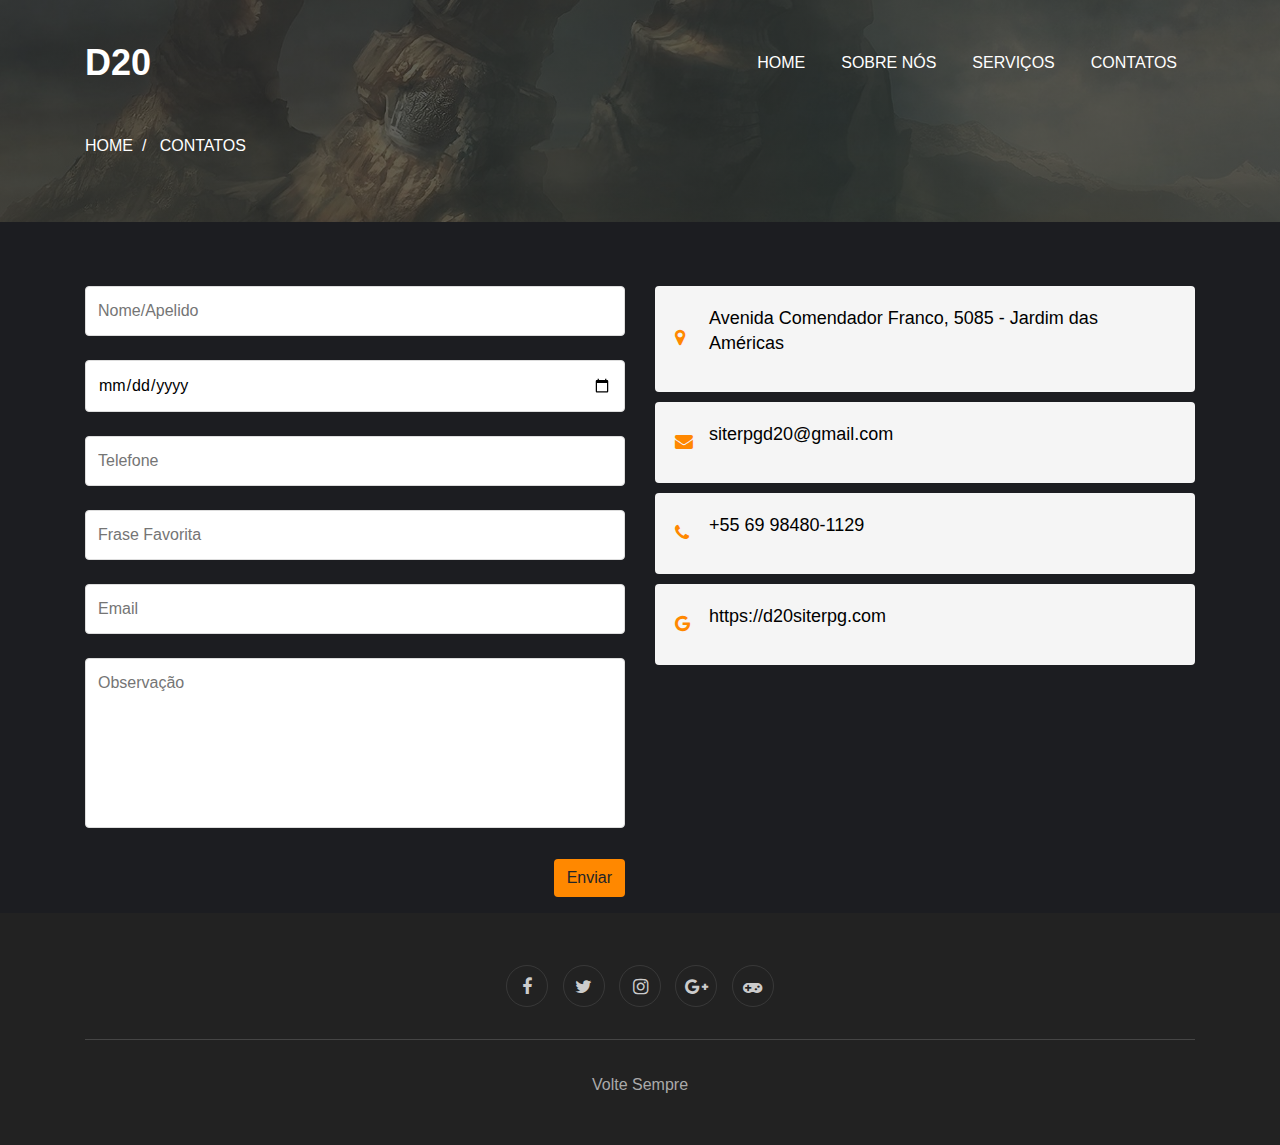
<file: page/html/html/contact.html>
<!DOCTYPE html>
<html lang="en">

<head>
    <meta charset="UTF-8">
    <meta name="viewport" content="width=device-width, initial-scale=1.0">
    <title>D20</title>

    <link rel="stylesheet" href="/page/css/css/style.css">
    <link rel="icon" href="/page/images/d20-icon.png">
    <link rel="stylesheet" href="https://stackpath.bootstrapcdn.com/font-awesome/4.7.0/css/font-awesome.min.css"
        integrity="sha384-wvfXpqpZZVQGK6TAh5PVlGOfQNHSoD2xbE+QkPxCAFlNEevoEH3Sl0sibVcOQVnN" crossorigin="anonymous">
    <link rel="stylesheet" href="https://stackpath.bootstrapcdn.com/bootstrap/4.5.2/css/bootstrap.min.css"
        integrity="sha384-JcKb8q3iqJ61gNV9KGb8thSsNjpSL0n8PARn9HuZOnIxN0hoP+VmmDGMN5t9UJ0Z" crossorigin="anonymous">

</head>

<body>


    <section class="tank-bootstrap-header">
        <nav class="navbar navbar-expand-lg navbar-light py-lg-3 py-2">
            <div class="container">
                <a class="navbar-brand" href="index.html">D20</a>
                <button class="navbar-toggler" type="button" data-toggle="collapse"
                    data-target="#navbarSupportedContent">
                    <span class="navbar-toggler-icon fa fa-bars"></span>
                </button>
                <div class="collapse navbar-collapse" id="navbarSupportedContent">
                    <ul class="navbar-nav ml-auto">
                        <li class="nav-item">
                            <a class="nav-link" href="index.html">HOME</a>
                        </li>
                        <li class="nav-item">
                            <a class="nav-link" href="about.html">SOBRE NÓS</a>
                        </li>
                        <li class="nav-item">
                            <a class="nav-link" href="services.html">SERVIÇOS</a>
                        </li>
                        <li class="nav-item">
                            <a class="nav-link" href="contact.html">CONTATOS</a>
                        </li>
                    </ul>
                </div>
            </div>
        </nav>
    </section>


    <section class="tank-about-breadcrum">
        <div class="breadcrum-bg">
            <div class="container py-5">
                <p><a href="index.html">HOME</a>&nbsp; / &nbsp; CONTATOS</p>
            </div>
        </div>
    </section>


    <section class="tank-contacts-12" id="contact">
        <div class="contact-top pt-5">
            <div class="container py-md-3">
                <div class="row cont-main-top">


                    <div class="contacts12-main col-lg-6">
                        <form action="#" class="main-input">
                            <div class="top-inputs d-grid">
                                <input type="text" placeholder="Nome/Apelido" required>
                            </div>
                            <div class="top-inputs d-grid">
                                <input type="date" placeholder="" required>
                            </div>
                            <div class="top-inputs d-grid">
                                <input type="text" placeholder="Telefone" required>
                            </div>
                            <div class="top-inputs d-grid">
                                <input type="text" placeholder="Frase Favorita" required>
                            </div>
                            <input type="email" placeholder="Email" required>
                            <textarea placeholder="Observação" required></textarea>
                            <div class="text-right">
                                <button type="submit" class="btn btn-theme2">Enviar</button>
                            </div>
                        </form>
                    </div>

                    <div class="contact col-lg-6 mt-lg-0 mt-5">
                        <div class="cont-subs">
                            <div class="cont-add">
                                <div class="cont-add-lft">
                                    <span class="fa fa-map-marker" aria-hidden="true"></span>
                                </div>
                                <div class="cont-add-rgt">
                                    <p class="contact-text-sub">Avenida Comendador Franco, 5085 - Jardim das Américas
                                    </p>
                                </div>
                            </div>
                            <div class="cont-add add-2">
                                <div class="cont-add-lft">
                                    <span class="fa fa-envelope" aria-hidden="true"></span>
                                </div>
                                <div class="cont-add-rgt">
                                    <a href="#">
                                        <p class="contact-text-sub">siterpgd20@gmail.com</p>
                                    </a>
                                </div>
                            </div>
                            <div class="cont-add ">
                                <div class="cont-add-lft">
                                    <span class="fa fa-phone" aria-hidden="true"></span>
                                </div>
                                <div class="cont-add-rgt">
                                    <a href="#">
                                        <p class="contact-text-sub">+55 69 98480-1129</p>
                                    </a>
                                </div>
                            </div>
                            <div class="cont-add add-3">
                                <div class="cont-add-lft">
                                    <span class="fa fa-google" aria-hidden="true"></span>
                                </div>
                                <div class="cont-add-rgt">
                                    <a href="#">
                                        <p class="contact-text-sub">https://d20siterpg.com</p>
                                    </a>
                                </div>
                            </div>
                        </div>
                    </div>
                </div>
            </div>
        </div>
    </section>




    <section class="tank-footer-29-main" id="footer">
        <div class="footer-29 text-center">
            <div class="container">
                <div class="main-social-footer-29">
                    <a href="#" class="facebook"><span class="fa fa-facebook"></span></a>
                    <a href="#" class="twitter"><span class="fa fa-twitter"></span></a>
                    <a href="#" class="instagram"><span class="fa fa-instagram"></span></a>
                    <a href="#" class="google-plus"><span class="fa fa-google-plus"></span></a>
                    <a href="#" class="linkedin"><span class="fa fa-gamepad"></span></a>
                </div>
                <div class="bottom-copies text-center">
                    <p class="copy-footer-29">Volte Sempre <a href="#"></a></p>
                </div>
            </div>
        </div>
        <button onclick="topFunction()" id="movetop" title="Bora Subir">
            <span class="fa fa-angle-up"></span>
        </button>
        <script>
            window.onscroll = function () {
                scrollFunction()
            };

            function scrollFunction() {
                if (document.body.scrollTop > 20 || document.documentElement.scrollTop > 20) {
                    document.getElementById("movetop").style.display = "block";
                } else {
                    document.getElementById("movetop").style.display = "none";
                }
            }

            function topFunction() {
                document.body.scrollTop = 0;
                document.documentElement.scrollTop = 0;
            }
        </script>
    </section>




    <script>
        $(function () {
            $('.navbar-toggler').click(function () {
                $('body').toggleClass('noscroll');
            })

        });
    </script>







    <script src="https://code.jquery.com/jquery-3.5.1.slim.min.js"
        integrity="sha384-DfXdz2htPH0lsSSs5nCTpuj/zy4C+OGpamoFVy38MVBnE+IbbVYUew+OrCXaRkfj"
        crossorigin="anonymous"></script>
    <script src="https://cdn.jsdelivr.net/npm/popper.js@1.16.1/dist/umd/popper.min.js"
        integrity="sha384-9/reFTGAW83EW2RDu2S0VKaIzap3H66lZH81PoYlFhbGU+6BZp6G7niu735Sk7lN"
        crossorigin="anonymous"></script>
    <script src="https://stackpath.bootstrapcdn.com/bootstrap/4.5.2/js/bootstrap.min.js"
        integrity="sha384-B4gt1jrGC7Jh4AgTPSdUtOBvfO8shuf57BaghqFfPlYxofvL8/KUEfYiJOMMV+rV"
        crossorigin="anonymous"></script>




</body>

</html>
</file>
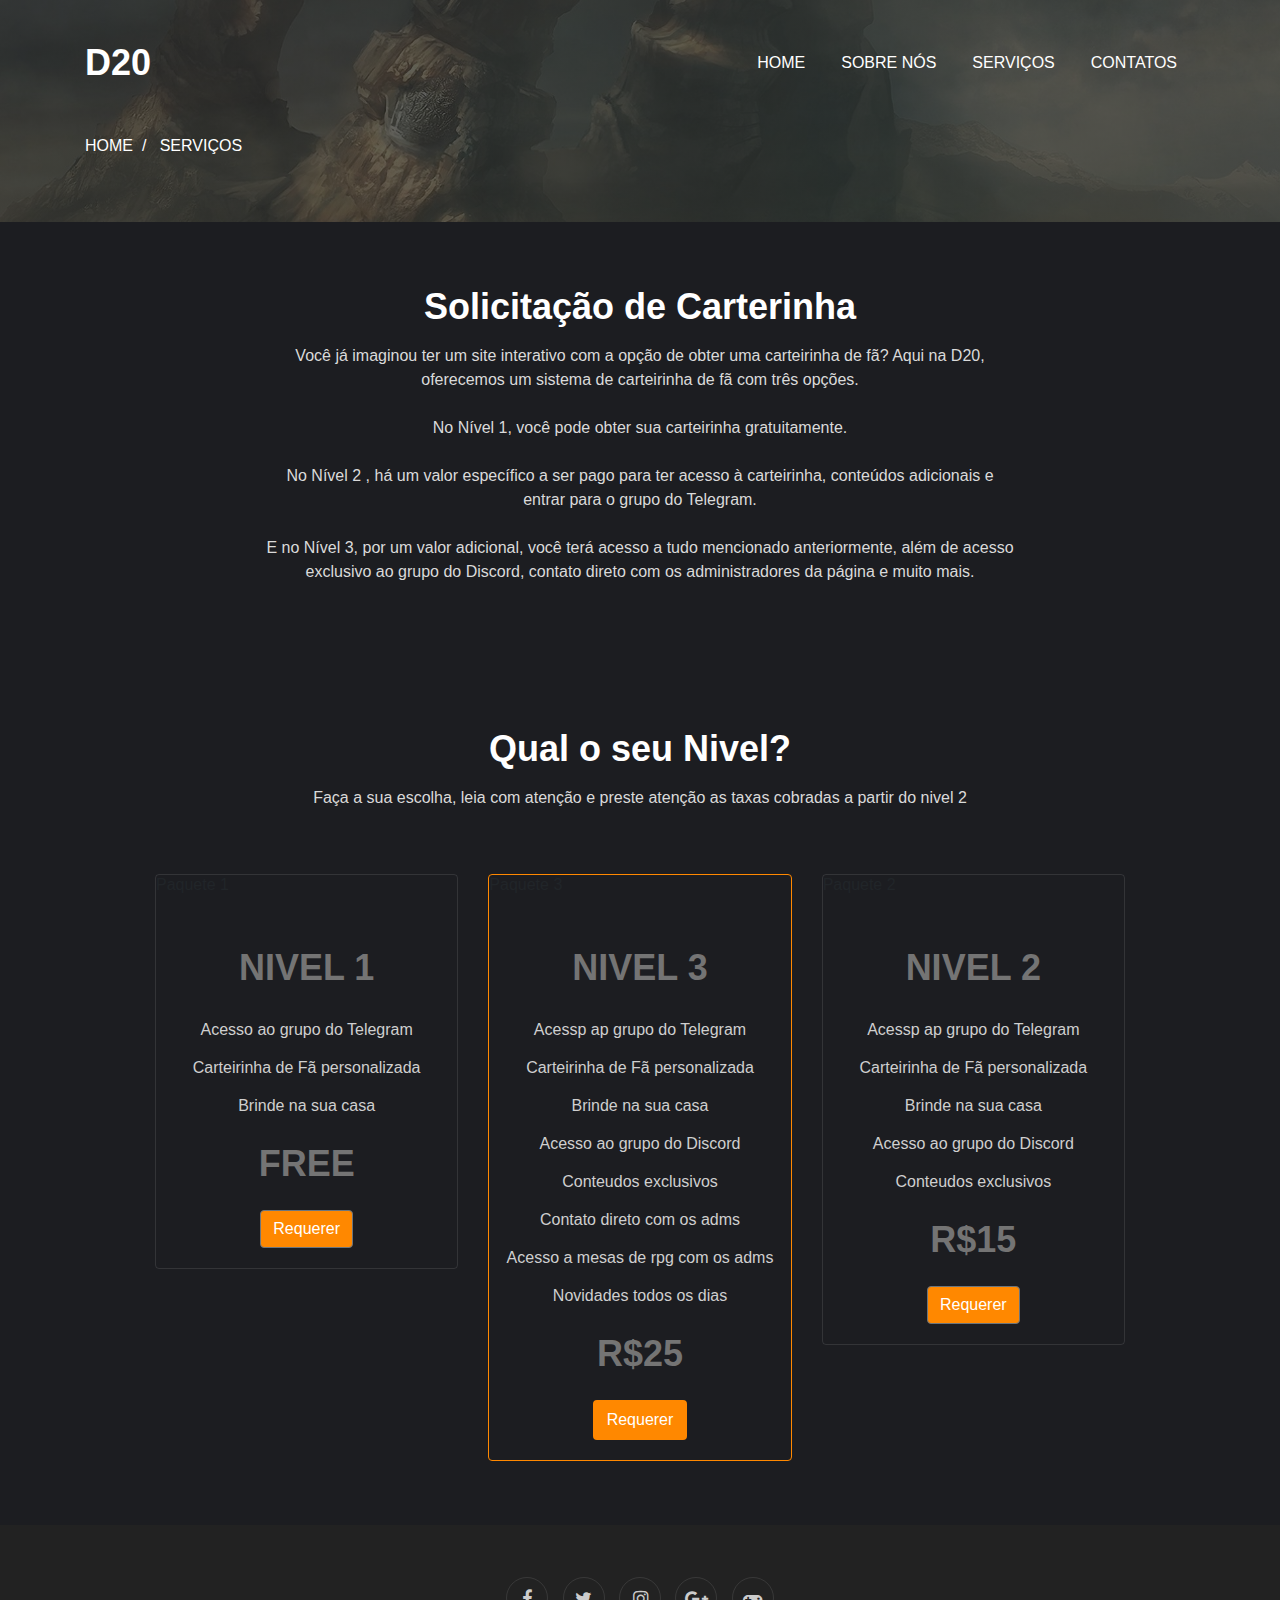
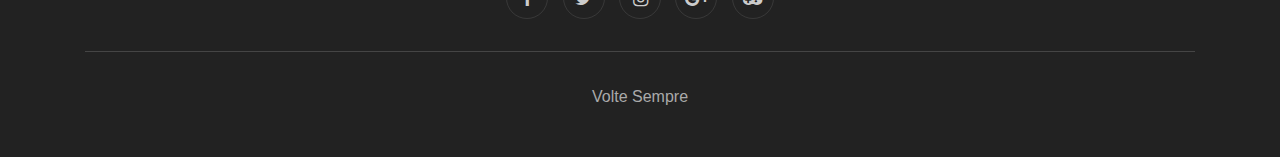
<file: page/html/html/services.html>
<!DOCTYPE html>
<html lang="en">

<head>
    <meta charset="UTF-8">
    <meta name="viewport" content="width=device-width, initial-scale=1.0">
    <title>D20</title>
    <link rel="stylesheet" href="/page/css/css/style.css">
    <link rel="icon" href="/page/images/d20-icon.png">
    <link rel="stylesheet" href="https://stackpath.bootstrapcdn.com/font-awesome/4.7.0/css/font-awesome.min.css"
        integrity="sha384-wvfXpqpZZVQGK6TAh5PVlGOfQNHSoD2xbE+QkPxCAFlNEevoEH3Sl0sibVcOQVnN" crossorigin="anonymous">
    <link rel="stylesheet" href="https://stackpath.bootstrapcdn.com/bootstrap/4.5.2/css/bootstrap.min.css"
        integrity="sha384-JcKb8q3iqJ61gNV9KGb8thSsNjpSL0n8PARn9HuZOnIxN0hoP+VmmDGMN5t9UJ0Z" crossorigin="anonymous">

</head>

<body>


    <section class="tank-bootstrap-header">
        <nav class="navbar navbar-expand-lg navbar-light py-lg-3 py-2">
            <div class="container">
                <a class="navbar-brand" href="index.html">D20</a>
                <button class="navbar-toggler" type="button" data-toggle="collapse"
                    data-target="#navbarSupportedContent">
                    <span class="navbar-toggler-icon fa fa-bars"></span>
                </button>
                <div class="collapse navbar-collapse" id="navbarSupportedContent">
                    <ul class="navbar-nav ml-auto">
                        <li class="nav-item">
                            <a class="nav-link" href="index.html">HOME</a>
                        </li>
                        <li class="nav-item">
                            <a class="nav-link" href="about.html">SOBRE NÓS</a>
                        </li>
                        <li class="nav-item">
                            <a class="nav-link" href="services.html">SERVIÇOS</a>
                        </li>
                        <li class="nav-item">
                            <a class="nav-link" href="contact.html">CONTATOS</a>
                        </li>
                    </ul>
                </div>
            </div>
        </nav>
    </section>


    <section class="tank-about-breadcrum">
        <div class="breadcrum-bg">
            <div class="container py-5">
                <p><a href="index.html">HOME</a>&nbsp; / &nbsp; SERVIÇOS</p>
            </div>
        </div>
    </section>



    <section class="tank-features-4">
        <div class="features py-5" id="services">
            <div class="container py-md-3">
                <div class="heading text-center mx-auto">
                    <h3 class="head">Solicitação de Carterinha</h3>
                    <p class="my-3 head">Você já imaginou ter um site interativo com a opção de obter uma carteirinha de
                        fã? Aqui na D20, oferecemos um sistema de carteirinha de fã com três opções. <br><br> No Nível
                        1,
                        você
                        pode obter sua carteirinha gratuitamente. <br><br> No Nível 2 , há um valor específico a ser
                        pago
                        para
                        ter acesso à carteirinha, conteúdos adicionais e entrar para o grupo do Telegram. <br><br> E no
                        Nível 3,
                        por um valor adicional, você terá acesso a tudo mencionado anteriormente, além de acesso
                        exclusivo ao grupo do Discord, contato direto com os administradores da página e muito mais.
                    </p>
                </div>


                <!--<div class="fea-gd-vv row mt-5 pt-3">
                    <div class="float-lt feature-gd col-lg-4 col-md-6">
                        <div class="icon">
                            <span class="fa fa-shower"></span>
                        </div>
                        <div class="icon-info">
                            <h5><a href="#">Regaderas</a></h5>
                            <p>Lorem ipsum, dolor sit amet consectetur adipisicing elit</p>
                            <a href="#" class="red mt-3">Leer mas <span class="fa fa-angle-right pl-1">
                                </span></a>
                        </div>
                    </div>
                    <div class="float-mid feature-gd col-lg-4 col-md-6 mt-md-0 mt-5">
                        <div class="icon">
                            <span class="fa fa-ship"></span>
                        </div>
                        <div class="icon-info">
                            <h5><a href="#">Barco</a></h5>
                            <p>Lorem ipsum, dolor sit amet consectetur adipisicing elit</p>
                            <a href="#" class="red mt-3">Leer mas <span class="fa fa-angle-right pl-1">
                                </span></a>
                        </div>
                    </div>
                    <div class="float-rt feature-gd col-lg-4 col-md-6 mt-md-0 mt-5">
                        <div class="icon">
                            <span class="fa fa-bed"></span>
                        </div>
                        <div class="icon-info">
                            <h5><a href="#">Cama</a></h5>
                            <p>Lorem ipsum, dolor sit amet consectetur adipisicing elit</p>
                            <a href="#" class="red mt-3">Leer mas <span class="fa fa-angle-right pl-1">
                                </span></a>
                        </div>
                    </div>
                    <div class="float-lt feature-gd col-lg-4 col-md-6 mt-5">
                        <div class="icon">
                            <span class="fa fa-tv"></span>
                        </div>
                        <div class="icon-info">
                            <h5><a href="#">TV</a></h5>
                            <p>Lorem ipsum, dolor sit amet consectetur adipisicing elit</p>
                            <a href="#" class="red mt-3">Leer mas <span class="fa fa-angle-right pl-1">
                                </span></a>
                        </div>
                    </div>
                    <div class="float-mid feature-gd col-lg-4 col-md-6 mt-5">
                        <div class="icon">
                            <span class="fa fa-wifi"></span>
                        </div>
                        <div class="icon-info">
                            <h5><a href="#">Internet</a></h5>
                            <p>Lorem ipsum, dolor sit amet consectetur adipisicing elit</p>
                            <a href="#" class="red mt-3">Leer mas <span class="fa fa-angle-right pl-1">
                                </span></a>
                        </div>
                    </div>
                    <div class="float-rt feature-gd col-lg-4 col-md-6 mt-5">
                        <div class="icon">
                            <span class="fa fa-glass"></span>
                        </div>
                        <div class="icon-info">
                            <h5><a href="#">Bar</a></h5>
                            <p>Lorem ipsum, dolor sit amet consectetur adipisicing elit</p>
                            <a href="#" class="red mt-3">Leer mas <span class="fa fa-angle-right pl-1">
                                </span></a>
                        </div>
                    </div>
                </div> -->
            </div>
        </div>
    </section>


    <section class="tank-pricing-7" id="pricing">
        <div class="tank-pricing-7_sur py-5">
            <div class="container py-md-3">
                <div class="heading text-center mx-auto">
                    <h3 class="head">Qual o seu Nivel?</h3>
                    <p class="my-3 head">Faça a sua escolha, leia com atenção e preste atenção as taxas cobradas a
                        partir do nivel 2</p>
                </div>
                <div class="row tank-pricing-7-gd-top pt-3 mt-5">

                    <div class="col-lg-4 col-md-6 tank-pricing-7-gd-left">
                        <div class="tank-pricing-7 pric-7-1">
                            <h6>Paquete 1</h6>
                            <div class="tank-pricing-7-bottom">
                                <div class="ank-pricing-7-bottom-bottom">
                                    <ul class="links">
                                        <h3 class="title-sub mt-4">NIVEL 1</h3> <br>
                                        <li class="tick-info">
                                            Acesso ao grupo do Telegram
                                        </li>
                                        <li class="tick-info">
                                            Carteirinha de Fã personalizada
                                        </li>
                                        <li class="tick-info">
                                            Brinde na sua casa
                                        </li>
                                    </ul>
                                    <h3 class="title-sub mt-4">FREE</h3>
                                </div>
                                <div class="buy-button text-center mt-4">
                                    <a href="contact.html" class="btn btn-secondary btn-theme5">
                                        <div class="anim"></div><span>Requerer</span>
                                    </a>
                                </div>
                            </div>
                        </div>
                    </div>
                    <div class="col-lg-4 col-md-6 mt-md-0 mt-4 tank-pricing-7-gd-left active">
                        <div class="tank-pricing-7 pric-7 active">
                            <h6>Paquete 3</h6>
                            <div class="tank-pricing-7-bottom">
                                <div class="ank-pricing-7-bottom-bottom">
                                    <ul class="links">
                                        <h3 class="title-sub mt-4">NIVEL 3</h3> <br>
                                        <li class="tick-info">
                                            Acessp ap grupo do Telegram
                                        </li>
                                        <li class="tick-info">
                                            Carteirinha de Fã personalizada
                                        </li>
                                        <li class="tick-info">
                                            Brinde na sua casa
                                        </li>
                                        <li class="tick-info">
                                            Acesso ao grupo do Discord
                                        </li>
                                        <li class="tick-info">
                                            Conteudos exclusivos
                                        </li>
                                        <li class="tick-info">
                                            Contato direto com os adms
                                        </li>
                                        <li class="tick-info">
                                            Acesso a mesas de rpg com os adms
                                        </li>
                                        <li class="tick-info">
                                            Novidades todos os dias
                                        </li>
                                    </ul>
                                    <h3 class="title-sub mt-4">R$25</h3>
                                </div>
                                <div class="buy-button text-center mt-4">
                                    <a href="contact.html" class="btn btn-secondary btn-theme5 active">
                                        <div class="anim"></div><span>Requerer</span>
                                    </a>
                                </div>
                            </div>
                        </div>
                    </div>
                    <div class="col-lg-4 col-md-6 mt-lg-0 mt-4 tank-pricing-7-gd-left ">
                        <div class="tank-pricing-7 pric-7-2 ">
                            <h6>Paquete 2</h6>
                            <div class="tank-pricing-7-bottom">
                                <div class="ank-pricing-7-bottom-bottom">
                                    <ul class="links">
                                        <h3 class="title-sub mt-4">NIVEL 2</h3> <br>
                                        <li class="tick-info">
                                            Acessp ap grupo do Telegram
                                        </li>
                                        <li class="tick-info">
                                            Carteirinha de Fã personalizada
                                        </li>
                                        <li class="tick-info">
                                            Brinde na sua casa
                                        </li>
                                        <li class="tick-info">
                                            Acesso ao grupo do Discord
                                        </li>
                                        <li class="tick-info">
                                            Conteudos exclusivos
                                        </li>

                                    </ul>
                                    <h3 class="title-sub mt-4">R$15</h3>
                                </div>
                                <div class="buy-button text-center mt-4">
                                    <a href="contact.html" class="btn btn-secondary btn-theme5">
                                        <div class="anim"></div><span>Requerer</span>
                                    </a>
                                </div>
                            </div>
                        </div>
                    </div>

                </div>
            </div>
        </div>
    </section>


    <section class="tank-footer-29-main" id="footer">
        <div class="footer-29 text-center">
            <div class="container">
                <div class="main-social-footer-29">
                    <a href="#" class="facebook"><span class="fa fa-facebook"></span></a>
                    <a href="#" class="twitter"><span class="fa fa-twitter"></span></a>
                    <a href="#" class="instagram"><span class="fa fa-instagram"></span></a>
                    <a href="#" class="google-plus"><span class="fa fa-google-plus"></span></a>
                    <a href="#" class="linkedin"><span class="fa fa-gamepad"></span></a>
                </div>
                <div class="bottom-copies text-center">
                    <p class="copy-footer-29">Volte Sempre <a href="#"></a></p>
                </div>
            </div>
        </div>
        <button onclick="topFunction()" id="movetop" title="Bora Subir">
            <span class="fa fa-angle-up"></span>
        </button>
        <script>
            window.onscroll = function () {
                scrollFunction()
            };

            function scrollFunction() {
                if (document.body.scrollTop > 20 || document.documentElement.scrollTop > 20) {
                    document.getElementById("movetop").style.display = "block";
                } else {
                    document.getElementById("movetop").style.display = "none";
                }
            }

            function topFunction() {
                document.body.scrollTop = 0;
                document.documentElement.scrollTop = 0;
            }
        </script>
    </section>




    <script>
        $(function () {
            $('.navbar-toggler').click(function () {
                $('body').toggleClass('noscroll');
            })

        });
    </script>






    <script src="https://code.jquery.com/jquery-3.5.1.slim.min.js"
        integrity="sha384-DfXdz2htPH0lsSSs5nCTpuj/zy4C+OGpamoFVy38MVBnE+IbbVYUew+OrCXaRkfj"
        crossorigin="anonymous"></script>
    <script src="https://cdn.jsdelivr.net/npm/popper.js@1.16.1/dist/umd/popper.min.js"
        integrity="sha384-9/reFTGAW83EW2RDu2S0VKaIzap3H66lZH81PoYlFhbGU+6BZp6G7niu735Sk7lN"
        crossorigin="anonymous"></script>
    <script src="https://stackpath.bootstrapcdn.com/bootstrap/4.5.2/js/bootstrap.min.js"
        integrity="sha384-B4gt1jrGC7Jh4AgTPSdUtOBvfO8shuf57BaghqFfPlYxofvL8/KUEfYiJOMMV+rV"
        crossorigin="anonymous"></script>


</body>

</html>
</file>
<file: page/css/style.css>
:root {
    --theme-color: #dab200;
    --secondary-color: #ff8800;
    --opposite-color: #ff8800;
    --text-color: #dadada;
    --title-color: #ffffff;
    --white-color: #ffffff;
    --light-bg-color: #f6f6f6;
    --bg-color: #1c1d21;
}

html {
    scroll-behavior: smooth;
}

.noscroll {
    overflow: hidden;
    height: 100vh;
}

body,
html {
    background: var(--bg-color) !important;
    margin: 0;
    padding: 0;
    font-family: sans-serif;
}

* {
    box-sizing: border-box;
}

.clear {
    clear: both;
}

.img-responsive {
    max-width: 100%;
    display: block;
}

.d-grid {
    display: grid;
}

.d-flex {
    display: flex;

}

button,
input,
select {
    outline: none;
    font-family: sans-serif;
}


button,
.btn,
select {
    cursor: pointer;
    font-family: sans-serif;
    background: var(--secondary-color) !important;
}

a,
a:hover {
    text-decoration: none;
    transition: 0.3s ease;
}

iframe {
    border: none;
}

ul {
    margin: 0;
    padding: 0;
}

h1,
h2,
h3,
h4,
h5,
h6 {
    margin: 0;
    padding: 0;
    font-family: sans-serif;
}

p {
    margin: 0;
    padding: 0;
}

span.diff {
    color: var(--secondary-color);
}

.btn-theme {
    padding: 12px 30px;
    color: #222222;
    font-size: 16px;
    text-transform: uppercase;
    font-weight: 600;
    transition: 0.3s ease-in;
    border: 0;
}

.btn-theme:hover {
    background: var(--theme-color);
    outline: none;

}


.btn-secondary:focus,
.btn-secondary.focus {
    background-color: none !important;
    border-color: none !important;
    box-shadow: none !important;
}

.btn-theme1 {
    padding: 8px 16px;
    color: #fff;
    font-size: 14px;
    text-transform: uppercase;
    font-weight: 600;
    transition: 0.3s ease-in;
    border: 0;
}

.btn-theme1:hover {
    background: var(--theme-color);
    outline: none;
}

.btn-secondary:focus,
.btn-secondary.focus {
    background-color: none !important;
    border-color: none !important;
    box-shadow: none !important;
}

.btn-theme1:focus {
    border-color: none !important;
}

.btn-theme2 {
    padding: 10px 30px;
    color: #fff;
    font-size: 16px;
    text-transform: capitalize;
    font-weight: 600;
    transition: 0.3s ease-in;
    border: 2px solid var(--opposite-color);
    background: var(--opposite-color);
}

.btn-theme2:hover {
    background: var(--theme-color);
    border: 2px solid var(--theme-color);
    color: var(--white-color);
}

.btn-theme2:focus {
    border-color: none !important;
}

.btn-theme3 {
    padding: 10px 24px;
    color: #222222;
    font-size: 16px;
    text-transform: capitalize;
    font-weight: 600;
    transition: 0.3s ease-in;
    border: 2px solid var(--opposite-color);
    background: var(--opposite-color);
}

.btn-theme3:hover {
    background: var(--theme-color);
    border: 2px solid var(--theme-color);
    color: #fff;
}

.btn-theme3:focus {
    border-color: none !important;
}

.btn-theme4 {
    padding: 8px 16px;
    color: #222222;
    font-size: 16px;
    text-transform: capitalize;
    font-weight: 600;
    transition: 0.3s ease-in;
    border: 2px solid var(--opposite-color);
    background: var(--opposite-color);
}

.btn-theme4:hover {
    background: var(--theme-color);
    border: 2px solid var(--theme-color);
    color: #fff;
}

.btn-theme5:focus {
    border-color: none !important;
}

.btn-theme5 {
    padding: 10px 30px;
    color: #222222;
    font-size: 16px;
    text-transform: capitalize;
    font-weight: 600;
    transition: 0.3s ease-in;
    border: 2px solid #747474;
    background: #747474;
}

.btn-theme5:hover {
    background: var(--theme-color);
    border: 2px solid var(--theme-color);
    color: var(--white-color);
}

.btn-theme2:focus {
    border-color: none !important;
}


.btn-secondary:focus,
.btn-secondary.focus {
    background-color: none !important;
    border-color: none !important;
    box-shadow: none !important;
}

a.red {
    font-size: 16px;
    font-weight: 600;
    color: var(--opposite-color);
    display: inline-block;
}

a.red:hover {
    color: var(--theme-color);
}

.heading {
    max-width: 750px;
}

.heading h3 {
    font-size: 36px;
    line-height: 42px;
    color: var(--title-color);
    font-weight: 600;
}

.heading p {
    color: var(--text-color);
    font-size: 16px;
    line-height: 24px;
}

h4.sub-title {
    font-size: 18px;
    margin: 0;
    text-align: center;
}

@media (max-width: 414px) {
    .heading h3 {
        font-size: 30px;
        line-height: 36px;
    }
}

.tank-bootstrap-header .navbar-expand-lg .navbar-nav .dropdown-menu {
    transform: translateX(-50px);
}

.tank-bootstrap-header .navbar-expand-lg .navbar-nav .dropdown-menu:before {
    content: "";
    width: 10px;
    height: 10px;
    background: var(--white-color);
    border: 1px #d5d5d5ee solid;
    display: block;
    border-right: none;
    border-bottom: none;
    transform: translateX(-50%) rotateZ(45deg);
    position: absolute;
    top: -6px;
    left: 49%;
    z-index: 1001;
}

.tank-bootstrap-header .dropdown-toggle::after {
    margin-left: 0.1em;
    border-top: 0.3em solid;
    border-right: 0.2em solid transparent;
    border-left: 0.2em solid transparent;
    vertical-align: middle;

}

.tank-bootstrap-header .dropdown-item:hover,
.tank-bootstrap-header .dropdown-item:focus {
    color: var(--opposite-color);
    text-decoration: none;
    background-color: transparent;
}

.tank-bootstrap-header nav.navbar {
    position: absolute;
    z-index: 9;
    width: 100%;
    margin: 0 auto;
    top: 20px;
    left: 0;
    right: 0;
}

.tank-bootstrap-header .form-inline .search {
    display: inline-block;
    width: 100%;
    vertical-align: middle;
    font-style: normal;
    font-weight: normal;
    padding-left: 15px;
    padding-right: 15px;
    padding-top: 10px;
    padding-bottom: 10px;
    background: transparent;
    outline: none;
    border-radius: 4px;
    font-size: 16px;
    -webkit-appearance: none;
    border: 1px solid "dedede";
    padding-right: 38px;

}

.tank-bootstrap-header button.btn-search {
    right: 0;
    color: #fff;
}

.tank-bootstrap-header a.navbar-brand {
    color: var(--white-color);
    font-weight: bold;
    font-size: 36px;
    padding: 0;
    text-transform: uppercase;
    font-family: sans-serif;
}

.tank-bootstrap-header a.navbar-brand span {
    font-size: 36px;
    color: var(--secondary-color);
}

.tank-bootstrap-header .navbar {
    padding: 0;
}

.tank-bootstrap-header .navbar-light .navbar-brand:hover,
.tank-bootstrap-header .navbar-light .navbar-brand:hover:focus {
    color: var(--white-color);
}

.tank-bootstrap-header .navbar-light .navbar-nav .show>.nav-link,
.tank-bootstrap-header .navbar-light .navbar-nav .active>.nav-link,
.tank-bootstrap-header .navbar-light .navbar-nav .nav-link.show,
.tank-bootstrap-header .navbar-light .navbar-nav .nav-link.active {
    color: var(--opposite-color);
}

.tank-bootstrap-header .navbar-light .navbar-nav .nav-link:hover,
.tank-bootstrap-header .navbar-light .navbar-nav .nav-link:focus {
    color: var(--secondary-color);
}

.tank-bootstrap-header .navbar-light .navbar-nav .nav-link {
    color: var(--white-color);
    text-transform: uppercase;
}

.tank-bootstrap-header li.nav-item {
    margin: 0px 10px;
}

.tank-bootstrap-header li.nav-item:nth-child(6) {
    margin-right: 0px;
}

.tank-bootstrap-header .navbar-toggler {

    padding: 0.25rem 0.6rem;
    font-size: 1rem;
    background-color: var(--opposite-color);
    border: none;
    outline: none;
}

.tank-bootstrap-header .navbar-toggler:hover {
    background-color: var(--theme-color);
}

.tank-bootstrap-header .search::placeholder {
    color: #fff;
    opacity: 1;
}

@media (max-width: 992px) {

    .tank-bootstrap-header .navbar-light .navbar-nav .show>.nav-link,
    .tank-bootstrap-header .navbar-light .navbar-nav .active>.nav-link,
    .tank-bootstrap-header .navbar-light .navbar-nav .nav-link.show,
    .tank-bootstrap-header .navbar-light .navbar-nav .nav-link.active {
        color: var(--opposite-color);

    }

    .tank-bootstrap-header .navbar-light .navbar-nav .nav-link {
        color: #000;
    }

    .tank-bootstrap-header span.navbar-toggler-icon.fa.fa-bars {
        padding-top: 4px;
    }

    .tank-bootstrap-header .navbar-light .navbar-toggler-icon {
        background-image: none !important;
        color: #fff;
    }

    .tank-bootstrap-header .navbar-expand-lg .navbar-nav .dropdown-menu {
        transform: translateX(0px);
    }

    .tank-bootstrap-header .navbar-expand-lg .navbar-nav .dropdown-menu:before {
        top: -5px;
        left: 4%;
    }

    .tank-bootstrap-header div#navbarSupportedContent {
        background: var(--title-color);
        padding: 10px;
        border-radius: 4px;
        position: relative;
        border: 1px rgba(0, 0, 0, 0.09) solid;
        max-height: calc(100vh - 120px);
        overflow: auto;
    }

}


@media (max-width: 569px) {
    .tank-bootstrap-header nav.navbar {
        padding: 0 15px;
    }
}

@media (max-width: 320px) {
    .tank-bootstrap-header a.navbar-brand {
        font-size: 28px;
    }

    .tank-bootstrap-header .navbar-brand {
        margin-right: 0rem;
    }
}

.tank-header-4 {
    background: #000;
}

.tank-header-4 .button span.fa {
    color: var(--opposite-color);
}

.tank-header-4 a.brand-logo span.fa {
    color: var(--opposite-color);
}

.tank-header-4 #headers4-block {
    margin: 0px auto;
    padding: 10px 0;
}

.tank-header-4 .header-align {
    grid-template-columns: auto 1fr;
    align-items: center;
    grid-gap: 40px;
}


.tank-header-4 a.brand-logo {
    color: var(--white-color);
    font-weight: bold;
    font-size: 36px;
}

.tank-header-4 input#nav {
    display: none;
}

.tank-header-4 label.nav {
    display: none;
}

.tank-header-4 ul.nav-links li {
    display: inline-block;
    font-weight: 400;
}

.tank-header-4 ul.nav-links li:last-child {
    margin-left: auto;
}

.tank-header-4 ul.nav-links li a {
    font-size: 15px;
    color: #3b5266;
    text-decoration: none;
    padding: 0px 17px;
    display: block;
}

.tank-header-4 ul.nav-links li a:hover {
    color: #000000;
}

.tank-header-4 a.actionbg {
    font-size: 16px;
    text-align: center;
    color: var(--btn-color);
    background: var(--white-color);
    width: 90px;
    height: 37px;
    line-height: 37px;
    display: inline-block;
    border-radius: 3px;
}

.tank-header-4 a.actionbg:hover {
    color: #ffffff;
    background: var(--opposite-color);
}

.tank-header-4 .toggle-2,
.tank-header-4 .toggle,
.tank-header-4 [id^="drop"] {
    display: none;
}

.tank-header-4 nav {
    margin-left: auto;
    padding: 0;
    margin-top: 0px;
}

.tank-header-4 #logo a {
    float: left;
}

.tank-header-4 #logo a img {
    height: 30px;
}

.tank-header-4 nav:after {
    content: "";
    display: table;
    clear: both;
}


.tank-header-4 nav ul {
    padding: 0;
    margin: 0;
    list-style: none;
    position: relative;
}

.tank-header-4 nav ul ul:before {
    content: "";
    width: 10px;
    height: 10px;
    background: var(--white-color);
    border-left: 1px var(--white-color) solid;
    border-top: 1px var(--white-color) solid;
    display: block;
    transform: translateX(-50%) rotateZ(45deg);
    position: absolute;
    top: -6px;
    left: 49%;
    z-index: 1001;
}

.tank-header-4 .form-inline .search {
    display: inline-block;
    width: 100%;
    vertical-align: middle;
    font-style: normal;
    font-weight: normal;
    padding-left: 15px;
    padding-right: 15px;
    padding-top: 10px;
    padding-bottom: 10px;
    background: transparent;
    outline: none;
    border-radius: 4px;
    font-size: 16px;
    -webkit-appearance: none;
    border: 1px solid #dedede;
    padding-right: 38px;

}

.tank-header-4 button.btn-search {
    right: 0;
    color: #fff;
}

.tank-header-4 .search::placeholder {
    color: #fff;
    opacity: 1;
}


.tank-header-4 nav ul li {
    display: inline-block;
    margin: 0px 15px;
    position: relative;
}

.tank-header-4 nav ul li:last-child {
    margin-right: 0px;
}


.tank-header-4 nav a {
    font-weight: 400;
    display: inline-block;
    transition: none;
    font-style: normal;
    font-weight: normal;
    font-size: 16px;
    line-height: 25px;
    color: var(--white-color);
    text-transform: capitalize;
}

.tank-header-4 .angle-dropdown {
    display: inline-block;
    width: 0;
    height: 0;
    margin-left: 0.1em;
    vertical-align: 0.16em;
    content: "";
    border-top: 0.3em solid var(--white-color);
    border-right: 0.2em solid transparent;
    border-bottom: 0;
    border-left: 0.2em solid transparent;
}


.tank-header-4 .angle-dropdown-sub {
    display: inline-block;
    width: 0;
    height: 0;
    margin-left: 0.1em;
    vertical-align: 0.16em;
    content: "";
    border-top: 0.3em solid #ffffff;
    border-right: 0.2em solid transparent;
    border-bottom: 0;
    border-left: 0.2em solid transparent;
    transform: rotate(-90deg);
}

.tank-header-4 nav a:hover {
    color: var(--opposite-color);
}

.tank-header-4 nav ul ul {
    display: none;
    position: absolute;
    top: 64px;
    left: -50px;
    padding: 10px 20px;
    background: #ffffff;
    z-index: 999;
    box-shadow: 0 0px 6px 0 rgba(0, 0, 0, 0.1);
    border-radius: 6px;
    transform: translateX(-50px);
}

.tank-header-4 nav ul ul ul {
    display: none;
    position: absolute;
    top: 0px;
    left: 160px;
    width: 160px;
    background: var(--btn-color);
    z-index: 999;
    border: 1px solid var(--btn-color);
    box-shadow: 0 0px 6px 0 rgba(0, 0, 0, 0.1);
    border-left: 0px solid var(--theme-color);
    border-radius: 3px;
}

.tank-header-4 nav ul li:hover>ul {
    display: inherit;
}

.tank-header-4 nav ul ul li {
    width: 175px;
    float: none;
    display: list-item;
    position: relative;
    margin: 2px 0;
}

.tank-header-4 nav ul ul li a {
    display: block;
    padding: 5px 12px;
    color: var(--title-color);
    text-transform: capitalize;
}

.tank-header-4 nav a {
    padding: 20px 0;
}

.tank-header-4 nav ul ul li a:hover {
    background: transparent;
    transition: 0.3s ease;
}

.tank-header-4 nav ul ul ul li {
    position: relative;
    top: 0;
    left: 0px;
}

.tank-header-4 li>a:only-child:after {
    content: "";
}

@media all and (max-width: 1080px) {
    .tank-header-4 .header-align {
        grid-gap: 25px;
    }
}


@media all and (max-width: 992px) {
    .tank-header-4 .navigation {
        float: none;
    }

    .tank-header-4 a.actionbg {
        display: none;
    }

    .tank-header-4 .logo {
        float: left;
    }

    .tank-header-4 .nav-mobile-block {
        display: block !important;
    }

    .tank-header-4 nav a.border-left {
        border-left: none !important;
    }

    .tank-header-4 .toggle+a,
    .tank-header-4 .menu {
        display: none;
    }

    .tank-header-4 .toggle {
        display: block;
        text-decoration: none;
        border: none;
        float: right;
        margin-bottom: 0;
        cursor: pointer;
        color: var(--white-color);
        background: var(--opposite-color);
        padding: 4px 10px;
        border-radius: 3px;
        margin-top: 12px;
    }

    .tank-header-4 .menu .toggle {
        float: none;
        margin: auto;
        padding: 5px 0;
        font-weight: normal;
        font-size: 15px;
        background: transparent;
        color: #111;
    }

    .tank-header-4 .toggle:hover {
        opacity: 0.8;
        transition: 0.5s all;
    }

    .tank-header-4 [id^="drop"]:checked+ul {
        display: block;
        padding: 10px 15px;
        background: var(--theme-color);
        width: 100%;
        border-radius: 4px;
    }

    .tank-header-4 ul.menu {
        overflow-y: scroll;
        z-index: 9999;
    }

    .tank-header-4 nav ul ul::-webkit-scrollbar,
    .tank-header-4 .header-4 ul.menu::-webkit-scrollbar {
        width: 4px;
    }

    .tank-header-4 nav ul ul::-webkit-scrollbar-track,
    .tank-header-4 .header-4 ul.menu::-webkit-scrollbar-track {
        box-shadow: inset 0 0 5px #ffffff;
        border-radius: 5px;
    }

    .tank-header-4 nav ul ul::-webkit-scrollbar-thumb,
    .tank-header-4 .header-4 ul.menu::-webkit-scrollbar-thumb {
        background: rgba(82, 82, 82, 0.4);
    }

    .tank-header-4 nav ul {
        float: right;
    }

    .tank-header-4 nav {
        margin: 0 0 0 0px;
        order: 3;
    }

    .tank-header-4 nav ul li {
        display: block;
        width: 100%;
        margin: 0;
    }

    .tank-header-4 nav a:hover,
    .tank-header-4 nav ul ul ul a {
        background-color: transparent;
    }

    .tank-header-4 nav ul ul {
        float: none;
        position: static;
        color: #ffffff;
        left: 0;
        transform: translateX(0px);
    }

    .tank-header-4 nav ul ul li:hover>ul,
    .tank-header-4 nav ul li:hover>ul {
        display: none;
    }

    .tank-header-4 nav ul ul li {
        display: block;
        width: 100%;
        padding: 0;
    }

    .tank-header-4 nav ul ul ul li {
        position: static;
    }

    .tank-header-4 .navigation nav a {
        margin: 8px 0;
    }

    .tank-header-4 label.toggle.toggle-2,
    .tank-header-4 label.toggle.toggle-3,
    .tank-header-4 label.toggle.toggle-4,
    .tank-header-4 label.toggle.toggle-5,
    .tank-header-4 label.toggle.toggle-6 {
        display: block;
        transition: none;
        font-style: normal;
        font-weight: normal;
        font-size: 16px;
        line-height: 24px;
        text-transform: capitalize;
        color: #fff;
    }

    .tank-header-4 label.toggle.toggle-2:hover,
    .tank-header-4 label.toggle.toggle-3:hover,
    .tank-header-4 label.toggle.toggle-4:hover,
    .tank-header-4 label.toggle.toggle-5:hover,
    .tank-header-4 label.toggle.toggle-6:hover {
        color: var(--opposite-color);
    }

    .tank-header-4 nav ul ul {
        margin-top: 10px;
        background: #fff !important;
    }

    .tank-header-4 nav ul ul ul {
        border: 1px solid #bc4a16;
        box-shadow: 0 0px 6px 0 #bc4a16;
        position: static;
    }

    .tank-header-4 nav ul ul li a {
        padding: 5px 0px;
    }

    .tank-header-4 .angle-dropdown-sub {
        transform: rotate(0deg);
        border-top: 0.3em solid #ffffff;
    }

    .tank-header-4 .button span.fa {
        font-size: 20px;
    }

    .tank-header-4 nav ul ul li a:hover {
        background: transparent;
        transition: 0.3s ease;
    }

    .tank-header-4 nav a {
        display: block;
        color: #fff;
    }

    .tank-header-4 nav a:hover {
        color: var(--opposite-color);
    }

    .tank-header-4 .angle-dropdown {
        border-top: 0.3em solid #fff;
    }

    .tank-header-4 #headers4-block {
        padding: 10px 0;
    }

    .tank-header-4 nav a {
        padding: 4px 0;
    }

    .tank-header-4 nav ul ul:before {
        content: "";
        width: 10px;
        height: 10px;
        background: #fff;
        border-left: 1px #fff solid;
        border-top: 1px #fff solid;
        display: block;
        transform: translateX(-50%) rotateZ(45deg);
        position: absolute;
        top: -5px;
        left: 25px;
        z-index: 1001;
    }

    .tank-header-4 .button {
        display: none;
    }
}

@media (max-width:900px) {
    .tank-header-4 .button {
        right: 11em;
    }
}

@media (max-width:800px) {

    .tank-header-4 .logo,
    .tank-header-4 .button {
        z-index: 9;
    }

    .tank-header-4 a.actionbg {
        width: 90px;
        height: 35px;
        line-height: 35px;
    }

    .tank-header-4 .button {
        right: 8em;
    }
}

@media (max-width:768px) {
    .tank-header-4 .button {
        right: 7em;
    }
}

@media (max-width:736px) {
    .tank-header-4 .button {
        right: 12em;
    }
}

@media (max-width:668px) {
    .tank-header-4 .button {
        right: 10em;
    }
}

@media (max-width:641px) {
    .tank-header-4 .button {
        right: 9em;
    }
}

@media (max-width:601px) {
    .tank-header-4 .button {
        right: 8em;
    }
}

@media (max-width:569px) {
    .tank-header-4 .button {
        right: 6em;
    }
}

@media (max-width:441px) {
    .tank-header-4 .button {
        top: 1.2em;
    }
}

@media (max-width: 387px) {
    .tank-header-4 a.brand-logo {
        font-size: 30px;
    }

    .tank-header-4 .toggle {
        margin-top: 2px;
    }

    .tank-header-4 ul.menu {
        top: 59px;
    }
}

@media (max-width: 320px) {
    .tank-header-4 a.brand-logo {
        font-size: 30px;
    }

    .tank-header-4 .toggle {
        margin-top: 2px;
    }

    .tank-header-4 .button {
        right: 5.8em;
        top: 0.9em;
    }
}

.tank-main-banner h3.banner-text {
    font-weight: 400;
    text-transform: uppercase;
    font-size: 56px;
    line-height: 65px;
    color: #fff;
}

.tank-main-banner .banner-info p {
    font-size: 44px;
    font-weight: 400;
    color: #bc4a16;
    text-transform: uppercase;
}

.tank-main-banner .banner-info {
    padding-top: 100px;
}

.tank-main-banner .banner-slider {
    position: relative;
    z-index: 1;
}

.tank-main-banner .slider-info a img {
    transition: 0.3s ease-in;
}

.tank-main-banner .banner-view {
    background: url(/page/images/1.jpg) no-repeat right;
    background-size: cover;
    min-height: 100vh;
    position: relative;
    z-index: 0;
    display: grid;
    align-items: center;
}

.tank-main-banner .banner-view:before {
    content: "";
    background: rgba(0, 0, 0, 0.57);
    position: absolute;
    top: 0;
    min-height: 100%;
    left: 0;
    right: 0;
    z-index: -1;
}

.tank-main-banner .banner-info img {
    border: 4px solid #fff;
    border-radius: 50%;
}

@media (max-width: 992px) {
    .tank-main-banner h3.gallery4-head {
        font-size: 30px;
        line-height: 37px;
    }

    .tank-main-banner .banner-info {
        padding-top: 140px;
    }

    .tank-main-banner h3.banner-text {
        font-size: 60px;
        line-height: 75px;
    }

    .tank-main-banner .banner-top-inner-/d20/page {
        min-height: 180px;
    }
}

@media(max-width:900px) {
    .tank-main-banner h3.banner-text {
        font-size: 55px;
        line-height: 70px;
    }

    .tank-main-banner .banner-top-inner-/d20/page {
        min-height: 150px;
    }
}

@media(max-width:600px) {
    .tank-main-banner h3.gallery4-head {
        margin-bottom: 20px;
    }

    .tank-main-banner .banner-view {
        min-height: 550px;
    }
}

@media(max-width:569px) {
    .tank-main-banner h3.gallery4-head {
        font-size: 26px;
        line-height: 34px;
    }

    .tank-main-banner h3.banner-text {
        font-size: 45px;
        line-height: 55px;
    }

    .tank-main-banner .banner-view {
        min-height: 420px;
    }

    .tank-main-banner .banner-top-inner-/d20/page {
        min-height: 120px;
    }
}

@media(max-width:440px) {
    .tank-main-banner h3.banner-text {
        font-size: 40px;
        line-height: 50px;
    }
}

.tank-feature-3 span.number img {
    vertical-align: -webkit-baseline-middle;
}

.tank-feature-3 .top-bottom {
    background: url(/page/images/3.jpg) no-repeat center;
    background-size: cover;
    padding: 100px 0 120px;
    background-attachment: fixed;
    position: relative;
    z-index: 0;
}

.tank-feature-3 .top-bottom::before {
    content: "";
    background: rgba(7, 10, 12, 0.72);
    position: absolute;
    top: 0;
    min-height: 100%;
    left: 0;
    right: 0;
    z-index: -1;
}

.tank-feature-3 .middle-section {
    display: grid;
}

.tank-feature-3 .three-grids-columns {
    padding: 40px 40px;
    transition: 0.3s ease-out;
    border-radius: 4px;
    background: rgba(255, 255, 255, 0.1);
}

.tank-feature-3 .three-grids-columns:hover {
    background: #000;
    transition: 0.3s ease-out;
    opacity: 0.8;
}

.tank-feature-3 .grid-column {
    grid-template-columns: 1fr 1fr 1fr;
    grid-gap: 20px;
}

.tank-feature-3 .three-grids-columns h4 {
    font-size: 20px;
    color: var(--white-color);
    line-height: 30px;
    padding-top: 25px;
    font-weight: 800;
}

.tank-feature-3 .three-grids-columns p {
    padding-top: 15px;
    font-size: 16px;
    line-height: 24px;
    color: var(--white-color);
}

.tank-feature-3 .three-grids-columns span.fa {
    font-size: 48px;
    color: var(--opposite-color);
}

.tank-feature-3 a.actionbg {
    font-size: 16px;
    color: var(--opposite-color);
    margin-top: 25px;
    display: inline-block;
    font-weight: 700;
}

.tank-feature-3 a.actionbg:hover {
    color: var(--white-color);
}

.tank-feature-3 img.arrow-png {
    padding-left: 5px;
}

@media(max-width: 1280px) {
    .tank-feature-3 .three-grids-columns h4 {
        padding-top: 20px;
    }

    .tank-feature-3 .top-bottom {
        padding: 40px 0px;
    }
}

@media(max-width: 900px) {
    .tank-feature-3 a.actionbg {
        margin-top: 20px;
    }

    .tank-feature-3 .three-grids-columns h4 {
        padding-top: 13px;
    }
}

@media(max-width: 768px) {
    .tank-feature-3 .grid-column {
        grid-template-columns: 1fr;
        grid-gap: 35px;
    }

    .tank-feature-3 .three-grids-columns h4 {
        padding-top: 7px;
    }

    .tank-feature-3 a.actionbg {
        margin-top: 12px;
    }
}

@media(max-width: 768px) {
    .tank-feature-3 .three-grids-columns h4 {
        font-size: 22px;
    }
}

@media(max-width: 320px) {
    .tank-feature-3 .three-grids-columns h4 {
        font-size: 20px;
        line-height: 25px;
    }
}

.products-4 #products4-block {
    padding: 70px 0;
}

.products-4 .d-grid {
    display: grid;
}

.products-4 .grid-col-3 {
    grid-template-columns: 1fr 1fr 1fr;
    grid-gap: 30px;
}

.products-4 .product a {
    display: block;
}

.products-4 .product {
    position: relative;
}

.products-4 .product-details {
    position: absolute;
    bottom: 30px;
    width: 100%;
}

.products-4 .product-details a {
    font-size: 20px;
    line-height: 25px;
    color: #304659;
    margin-bottom: 10px;
    font-weight: bold;
}

.products-4 .product-details a:hover {
    opacity: 0.8;
}

.products-4 span.price {
    font-style: normal;
    font-weight: normal;
    font-size: 17px;
    line-height: 25px;
    color: #3b5266;
}

.products-4 section.tab-content {
    display: none;
    padding: 38px 0 0;
}

.products-4 input {
    display: none;
}

.products-4 label.tabtle {
    display: inline-block;
    text-align: center;
    color: var(--title-color);
    margin: 0 5px;
    font-size: 16px;
    line-height: 25px;
    border: 1px solid var(--title-color);
    padding: 10px 30px;
    border-radius: 4px;
    cursor: pointer;
}

.products-4 figure {
    margin: 0;
}

.products-4 label.tabtle:before {
    font-family: sans-serif;
    font-weight: normal;
    margin-right: 10px;
}

.products-4 input:checked+label.tabtle,
.products-4 label.tabtle:hover {
    text-align: center;
    background: var(--opposite-color);
    font-size: 16px;
    line-height: 25px;
    color: #fff;
    padding: 10px 30px;
    border-radius: 4px;
    border: 1px solid var(--opposite-color);
}

.products-4 #tab1:checked~#content1,
.products-4 #tab2:checked~#content2,
.products-4 #tab3:checked~#content3,
.products-4 #tab4:checked~#content4 {
    display: block;
}

.products-4 .info-bg {
    background: #fff;
    padding: 25px 20px;
    box-shadow: 0 10px 30px 0 rgba(17, 17, 17, 0.09);
    border-bottom-left-radius: 8px;
    border-bottom-right-radius: 8px;
}

.products-4 .product a img {
    border-radius: 4px;
}

.products-4 .info-bg h5 a {
    font-size: 20px;
    line-height: 25px;
    color: var(--heading-color);
    display: block;
    text-transform: capitalize;
    margin-bottom: 5px;
}


.product:hover .info-bg h5 a {
    color: var(--theme-color);
}

.products-4.info-bg h5 a:hover {
    color: #000000;
}

.products-4 .info-bg p {
    font-style: normal;
    font-weight: normal;
    font-size: 16px;
    line-height: 25px;
    color: var(--para-color);
    margin-top: 10px;
    margin-bottom: 20px;
}

.products-4 .info-bg span.price {
    color: var(--theme-color);
    font-size: 16px;
    font-weight: 700;
    line-height: 25px;
}

@media all and (max-width: 1080px) {
    .products-4 .grid-col-3 {
        grid-gap: 15px;
    }

    .products-4 .info-bg h5 a {
        font-size: 20px;
    }

}

@media all and (max-width: 1024px) {
    .products-4 h3.heading-title {
        font-size: 42px;
        line-height: 48px;
        margin-bottom: 46px;
    }
}

@media screen and (max-width: 992px) {
    .products-4 .grid-col-3 {
        grid-template-columns: 1fr 1fr;
    }
}

@media screen and (max-width: 800px) {
    .products-4 label.tabtle:before {
        margin: 0;
        font-size: 18px;
    }

    .products-4 .grid-col-4 {
        grid-template-columns: 1fr 1fr;
        grid-row-gap: 30px;
    }

    .products-4 h3.heading-title {
        font-size: 40px;
        line-height: 45px;
        margin-bottom: 40px;
    }

    .products-4 #products-4-block {
        padding: 60px 0;
    }

    .products-4 label.tabtle,
    .products-4 input:checked+label.tabtle,
    .products-4 label.tabtle:hover {
        margin: 0 0px;
        padding: 8px 12px;
        margin-bottom: 5px;
    }
}

@media screen and (max-width: 600px) {
    .products-4 h3.heading-title {
        font-size: 38px;
        line-height: 42px;
        margin-bottom: 30px;
    }

    .products-4 .grid-col-3 {
        grid-template-columns: 1fr;
    }
}

@media screen and (max-width: 480px) {
    .products-4 #products4-block {
        padding: 50px 0;
    }

    .products-4 label.tabtle,
    .products-4 input:checked+label.tabtle,
    .products-4 label.tabtle:hover {
        padding: 8px 12px;
    }
}

@media screen and (max-width: 440px) {
    .products-4 h3.heading-title {
        font-size: 35px;
        line-height: 40px;
        margin-bottom: 25px;
    }

    .products-4 label.tabtle,
    .products-4 input:checked+label.tabtle {
        font-size: 15px;
    }

    .products-4 section.tab-content {
        padding: 28px 0 0;
    }
}

@media screen and (max-width: 384px) {

    .products-4 label.tabtle,
    .products-4 input:checked+label.tabtle,
    .products-4 label.tabtle:hover {
        padding: 6px 8px;
        font-size: 14px;
    }
}


body::after {
    display: none;
}

.lightboxOverlay {
    position: absolute;
    top: 0;
    left: 0;
    z-index: 999;
    background-color: black;
    opacity: 0.8;
    display: none;
}

.lightbox {
    position: absolute;
    left: 0;
    width: 100%;
    z-index: 10000;
    text-align: center;
    line-height: 0;
    font-weight: normal;
}

.lightbox .lb-image {
    display: block;
    height: auto;
    max-width: inherit;
    border-radius: 3px;
}

.lightbox a img {
    border: none;
}

.lb-outerContainer {
    position: relative;
    background-color: white;
    zoom: 1;
    width: 250px;
    height: 250px;
    margin: 0 auto;
    border-radius: 4px;
}

.lb-outerContainer:after {
    content: "";
    display: table;
    clear: both;
}

.lb-container {
    padding: 4px;
}

.lb-loader {
    position: absolute;
    top: 43%;
    left: 0;
    height: 25%;
    width: 100%;
    text-align: center;
    line-height: 0;
}

.services-12 .form-12-content {
    background: url("/page/images/2.jpg") no-repeat center;
    background-size: cover;
    padding: 5rem 0px;
    background-attachment: fixed;
    position: relative;
    z-index: 1;
}

.services-12 .form-12-content:before {
    content: "";
    background: rgba(7, 10, 12, 0.72);
    position: absolute;
    top: 0;
    min-height: 100%;
    left: 0;
    right: 0;
    z-index: -1;

}

.services-12 h3 {
    font-size: 36px;
    color: #fff;
    font-weight: 700;
    line-height: 42px;
}

.services-12 h4 {
    font-size: 20px;
    color: #fff;
    font-weight: 700;
    margin-bottom: 20px;
}

.services-12 h5 {
    padding: 6px 10px 5px 10px;
    border: 2px solid var(--opposite-color);
    color: #fff;
    display: inline-block;
    margin-bottom: 20px;
    font-size: 16px;
    font-weight: 700;
}

.services-12 .grid {
    display: grid;
}

.services-12 .grid-column-2 {
    grid-template-columns: 1fr 1fr;
    align-items: center;
    grid-column-gap: 90px;
}

.services-12 .tagline {
    color: var(--title-color);
    text-transform: capitalize;
    line-height: 37px;
    font-size: 30px;
    font-weight: 700;
}

.services-12 li {
    font-size: 16px;
    line-height: 32px;
    list-style-type: none;
    color: var(--text-color);
}

.services-12 li span.fa {
    color: var(--opposite-color);
}

.services-12 .experience-top p {
    line-height: 24px;
    font-size: 16px;
    color: var(--text-color);
    font-weight: normal;
    font-style: normal;
    opacity: 0.7;
}

.services-12 .experience-top {
    border-bottom: solid 1px rgba(250, 250, 250, 0.32);
    margin-bottom: 30px;
    padding-bottom: 10px;
}

@media (max-width: 992px) {
    .services-12 .grid-column-2 {
        grid-template-columns: 1fr;
        grid-gap: 50px;
    }
}

@media (max-width: 768px) {
    .services-12 .form-12 {
        padding: 30px 0px;
    }
}

@media (max-width: 736px) {
    .services-12 .grid-column-2 {
        grid-template-columns: 1fr;
    }

}

@media (max-width: 480px) {
    .services-12 .form-12-content {
        padding: 3em 0px;
    }
}

@media (max-width: 414px) {
    .services-12 .tagline {
        line-height: 24px;
        font-size: 18px;
    }
}

.tank-testimonials .customers-6-content img {
    width: 60px;
    border-radius: 50%;
}

.tank-testimonials .customers-6-content h3.card-title {
    font-size: 18px;
    line-height: 24px;
    color: var(--opposite-color);
    font-weight: 700;
    margin-bottom: 0;
}

.tank-testimonials p.sub-title {
    font-size: 16px;
    color: rgb(255, 255, 255);
    font-weight: 500;
}

.tank-testimonials .customers-6-content p.card-text {
    font-size: 16px;
    line-height: 24px;
    color: rgb(255, 255, 255);
}


.tank-testimonials .customers-6-content .card {
    padding: 20px 20px;
    border-radius: 4px;
    background: var(--bg-color);
    border: solid 1px rgba(255, 255, 255, 0.1);
}



.tank-testimonials .customers-6-content .card:hover,
.tank-testimonials .customers-6-content .card:hover img {
    transition: 0.5s ease;
}

.tank-testimonials .card-body {
    position: relative;
}

.tank-testimonials .card-body span {
    font-size: 30px;
    color: #ebebeb;
}

.tank-testimonials .customers-sec-6-cintent {
    background: #f4f4f4;

}

.tank-testimonials .feedback-hny {
    padding: 40px 20px;
    position: relative;
    text-align: center;
    background-color: #232020;
    border-radius: 6px;
}

.tank-testimonials .feedback-hny:after {
    top: 100%;
    left: 50%;
    border: solid transparent;
    content: " ";
    height: 0;
    width: 0;
    position: absolute;
    pointer-events: none;
}

.tank-testimonials .feedback-hny:after {
    border-color: transparent;
    border-top-color: #232020;
    border-width: 10px;
    margin-left: -10px;

}

.tank-testimonials p.feedback-para {

    margin: 0;
    font-size: 15px;
    color: #d4d1d1;
    margin-top: 16px;

}

.tank-testimonials .feedback-hny span.fa {
    display: block;
    color: #ff7315;
    font-size: 24px;
}

.tank-testimonials .feedback-review img {
    border-radius: 50%;
    border: 4px solid #ddd;
    width: 24%;
}

.tank-testimonials .feedback-review h5 {
    font-size: 16px;
    line-height: 26px;
    color: #232020;
    margin-top: 10px;
    font-weight: 700;
}

.tank-testimonials .carousel-indicators {
    left: 0;
    right: 0;
    bottom: -18px;
    margin-right: 0;
    margin-left: 0;
}

.tank-testimonials .carousel-indicators li {
    background: #ffffff;
    border-radius: 50%;
    border: none;
    width: 12px;
    height: 12px;
    margin: 0px 6px;
}

.tank-testimonials .carousel-indicators .active {
    background: var(--opposite-color);
}

@media screen and (max-width: 991px) {
    .tank-testimonials .off-testi {
        margin-top: 60px;
    }
}

@media screen and (max-width: 768px) {
    .tank-testimonials .grid-column-new {
        grid-template-columns: 1fr;
    }
}

@media (max-width:767px) {
    .tank-testimonials .customer-info {
        margin-bottom: 44px;
    }

    .tank-testimonials .customerhny .carousel-indicators {
        left: 0;
        top: auto;
        bottom: -30px;
        margin: 0 auto;
    }
}

@media (max-width: 737px) {
    .tank-testimonials .customerhny .carousel-indicators {
        left: 0;
        top: auto;
        bottom: -25px;
        margin: 0 auto;
    }

    .tank-testimonials .off-testi-2 {
        display: none;
    }

    .tank-testimonials .off-testi {
        display: none;
    }
}

@media (max-width: 640px) {
    .tank-testimonials .feedback-review img {
        width: 10%;
    }
}

@media (max-width: 640px) {
    .tank-testimonials h5 {
        font-size: 20px;
        line-height: 28px;
    }
}

@media (max-width: 440px) {
    .tank-testimonials .feedback-review img {
        width: 14%;
    }
}

@media screen and (max-width: 400px) {
    .tank-testimonials a.btn.new-button {
        top: 40%;
    }

    .tank-testimonials .customer {
        margin-top: 0 !important;
    }
}

@media screen and (max-width: 354px) {
    .tank-testimonials .blog-position-text {
        padding: 30px 20px;
    }
}

.tank-footer-29-main #movetop {
    display: none;
    position: fixed;
    bottom: 15px;
    right: 15px;
    z-index: 99;
    font-size: 18px;
    cursor: pointer;
    color: #fff;
    width: 36px;
    height: 36px;
    line-height: 36px;
    border-width: initial;
    border-style: none;
    border-color: initial;
    border-image: initial;
    outline: none;
    background: var(--opposite-color);
    padding: 0px;
    border-radius: 4px;
    transition: all 0.5s ease-out 0s;
}

.tank-footer-29-main option {
    background: #ffffff;
    color: var(--text-color);
}

.tank-footer-29-main .grid-col-2 {
    grid-template-columns: 1fr 1fr;
}

.tank-footer-29-main .grid-col-3 {
    grid-template-columns: 1fr 1fr 1fr;
}

.tank-footer-29-main .grid-col-4 {
    grid-template-columns: 1fr 1fr 1fr 1fr;
}

.tank-footer-29-main .align-items-center {
    align-items: center;
}

.tank-footer-29-main a.action img {
    margin-left: 4px;
}

.tank-footer-29-main .align-center {
    text-align: center;
}

.tank-footer-29-main .footer-29 {
    padding: 2rem 0px;
    background: #222222;
}

.tank-footer-29-main .grids-forms {
    display: grid;
    grid-template-columns: 1fr 1fr;
    grid-gap: 100px;
    align-items: center;
}

.tank-footer-29-main .tank-forms-9 h4.title-head {
    font-size: 24px;
    line-height: 30px;
    color: var(--white-color);
}

.tank-footer-29-main .main-midd p {
    font-size: 20px;
    line-height: 26px;
    color: var(--white-color);
    margin-top: 8px;
}

.tank-footer-29-main .rightside-form {
    display: flex;
}

.tank-footer-29-main .grids-forms-1 {
    border-bottom: 1px solid #454545;
}

.tank-footer-29-main h4.title-head {
    font-size: 36px;
    color: #fff;
    line-height: 42px;
    font-weight: 700;
}

.tank-footer-29-main form.rightside-form input {
    background: #ffffff;
    border: none;
    padding: 14px;
    font-size: 16px;
    color: #777777;
    width: 100%;
    border-radius: 4px 0px 0px 4px;
}

.tank-footer-29-main .rightside-form button {
    background: var(--opposite-color);
    border: none;
    color: var(--title-color);
    padding: 10px 30px;
    font-size: 16px;
    cursor: pointer;
    font-weight: 700;
    border-radius: 0 4px 4px 0;
}

.tank-footer-29-main .rightside-form button:hover {
    background: var(--theme-color);
    color: var(--white-color);
}

.tank-footer-29-main .footer-list-29 p {
    color: #aaa;
    font-size: 16px;
    line-height: 25px;
}

.tank-footer-29-main .properties img {
    border-radius: 4px;
}

.tank-footer-29-main .footer-top-29 {
    grid-gap: 40px;
    grid-template-columns: 2fr 1fr 2fr 1fr;
}

.tank-footer-29-main .footer-list-29 .properties a {
    display: grid;
    grid-template-columns: 1fr 3fr;
    grid-gap: 20px;
    margin-bottom: 10px;
}

.tank-footer-29-main .footer-list-29 .properties a p:hover {
    color: var(--opposite-color);
}

.tank-footer-29-main .footer-list-29 a p span {
    display: block;
    color: #fff;
    font-weight: bold;
}

.tank-footer-29-main .footer-list-29 a p {
    color: #aaa;
    font-size: 16px;
    line-height: 25px;
}

.tank-footer-29-main h6.footer-list-29 {
    color: #fff;
    font-size: 20px;
    line-height: 25px;
    text-transform: capitalize;
    margin-bottom: 25px;
    font-weight: 700;
}

.tank-footer-29-main .footer-list-29 ul li,
.tank-footer-29-main .midd-footer-29:nth-child(1) .footer-list-29 ul li:last-child {
    list-style: none;
    margin-bottom: 10px;
}


.tank-footer-29-main .footer-list-29 ul li:last-child {
    margin-bottom: 0px;
}

.tank-footer-29-main .footer-list-29 ul li a,
.tank-footer-29-main .footer-list-29 ul li p {
    font-weight: normal;
    font-size: 16px;
    line-height: 25px;
    color: #aaa;
}

.tank-footer-29-main .footer-list-29 ul li a:hover {
    color: var(--opposite-color);
}

.tank-footer-29-main .main-social-footer-29 a {
    margin-right: 10px;
    color: #ccc;
    width: 42px;
    height: 42px;
    border: solid 1px rgba(255, 255, 255, 0.1);
    line-height: 42px;
    display: inline-block;
    text-align: center;
    font-size: 18px;
    border-radius: 50%;
    transition: 0.3s;
}

.tank-footer-29-main .main-social-footer-29 a:hover {
    border: solid 1px var(--opposite-color);
    color: var(--opposite-color);
    transition: 0.3s;
}

.tank-footer-29-main .footer-list-29 ul li span.fa {
    width: 20px;
}

.tank-footer-29-main .main-social-footer-29 a:last-child {
    margin-right: 0;
}

.tank-footer-29-main .copy-footer-29,
.tank-footer-29-main p.sub-paragraph {
    font-weight: normal;
    font-size: 16px;
    line-height: 25px;
    color: #aaa;
}

.tank-footer-29-main .copy-footer-29 a {
    color: #ccc;
}

.tank-footer-29-main .copy-footer-29 a:hover {
    color: var(--opposite-color);
}

.tank-footer-29-main ul.list-btm-29,
.tank-footer-29-main p.right-side-con {
    text-align: right;
}

.tank-footer-29-main .list-btm-29 li {
    list-style-type: none;
    display: inline-block;
}

.tank-footer-29-main ul.list-btm-29 li:nth-child(2) {
    margin: 0 15px;
}

.tank-footer-29-main .list-btm-29 li a,
.tank-footer-29-main .list-btm-29 li select {
    font-weight: normal;
    font-size: 16px;
    line-height: 25px;
    color: #aaa;
}

.tank-footer-29-main .list-btm-29 li a:hover,
.tank-footer-29-main .list-btm-29 li select:hover {
    color: #fff;
}

.tank-footer-29-main .list-btm-29 li select {
    border: none;
    cursor: pointer;
    background: transparent;
}

.tank-footer-29-main .bottom-source {
    grid-template-columns: 0.33fr 1fr 1fr 0.5fr;
    grid-gap: 100px;
    margin-top: 60px;
}

.tank-footer-29-main .main-social-footer-29 {
    margin-top: 20px;
}

.tank-footer-29-main .bottom-copies {
    border-top: 1px solid #454545;
    padding-top: 2em;
    margin-top: 2em;

}

@media (max-width: 1366px) {
    .tank-footer-29-main .bottom-source {
        grid-template-columns: 0.4fr 1.5fr 1.5fr 0.5fr;
    }
}

@media (max-width: 1080px) {
    .tank-footer-29-main .footer-29 {
        padding: 50px 0 70px;
    }

    .tank-footer-29-main .footer-top-29 {
        grid-gap: 10px;
    }
}

@media (max-width: 1080px) {
    .tank-footer-29-main .midd-footer-29 {
        margin-top: 6em;
    }

    .tank-footer-29-main .bottom-source {
        grid-template-columns: 0.6fr 1.5fr 2fr 0.5fr;
        grid-gap: 60px;
    }
}

@media (max-width: 1024px) {
    .tank-footer-29-main .grid-col-2 {
        grid-template-columns: 1fr;
    }

    .tank-footer-29-main .copy-footer-29 {
        text-align: center;

    }

    .tank-footer-29-main ul.list-btm-29 {
        text-align: center;
        margin-top: 10px;
    }
}

@media (max-width: 991px) {
    .tank-footer-29-main .grids-forms {
        grid-template-columns: 1fr;
        grid-gap: 30px;
    }

    .tank-footer-29-main .footer-top-29 {
        grid-template-columns: 1fr 1fr;
        grid-gap: 40px;
    }
}

.tank-footer-29-main .main-social-footer-29 a span.fa {
    line-height: 35px;
}

@media (max-width: 667px) {
    .tank-footer-29-main .footer-29 {
        padding: 40px 0 50px;
    }

    .tank-footer-29-main .main-social-footer-29 a {
        margin-right: 5px;
    }

    .tank-footer-29-main ul.list-btm-29 li:nth-child(2) {
        margin: 0 18px;
    }

    .tank-footer-29-main .midd-footer-29 {
        margin-top: 5em;
        padding-bottom: 1.5em;
        margin-bottom: 1.5em;
    }

    .tank-footer-29-main ul.list-btm-29 li:nth-child(2) {
        margin: 0 12px;
    }
}

@media (max-width: 600px) {
    .tank-footer-29-main .footer-top-29 {
        grid-template-columns: 1fr 1fr;
    }

    .tank-footer-29-main .midd-footer-29,
    .tank-footer-29-main ul.list-btm-29 {
        grid-template-columns: 1fr;
        text-align: center;
        grid-gap: 20px;
    }
}

@media (max-width: 480px) {
    .tank-footer-29-main .grid-1-footer:nth-child(1) {
        grid-column-start: span 2;
    }

    .tank-footer-29-main h4.title-head {
        font-size: 30px;
        line-height: 38px;
    }

    .tank-footer-29-main .footer-1 {
        grid-column: span 2;
    }

    .tank-footer-29-main .footer-3 {
        grid-column: span 2;
        order: 2;
    }
}

@media (max-width: 440px) {
    .tank-footer-29-main .footer-top-29 {
        grid-template-columns: 1fr 1fr;
    }
}

@media (max-width: 384px) {
    .tank-footer-29-main .rightside-form {
        display: block;
    }

    .tank-footer-29-main form.rightside-form input {
        border-radius: 4px;
        margin-bottom: 12px;
    }

    .tank-footer-29-main .rightside-form button {
        padding: 12px 30px;
        width: 100%;
        border-radius: 4px;
    }

    .tank-footer-29-main .footer-top-29 {
        grid-gap: 40px;
        grid-template-columns: 1fr 1fr;
    }

    .tank-footer-29-main .midd-footer-29 {
        margin-top: 4em;
    }

    .tank-footer-29-main .bottom-source {
        margin-top: 40px;
    }
}

.tank-content-photo-5 .content-left {
    align-self: center;
}

.tank-content-photo-5 .content-photo img {
    background: #eee;
}

.tank-content-photo-5 .content-left h3 {
    font-size: 35px;
    line-height: 45px;
    color: var(--title-color);
    font-weight: 700;
}

.tank-content-photo-5 .content-left p {
    font-size: 16px;
    line-height: 26px;
    color: var(--text-color);
    margin-top: 25px;
}

.tank-content-photo-5 .content-left a span {
    margin-left: 8px;
}

.tank-content-photo-5 .content-photo img {
    border-radius: 4px;
    width: 100%;
}

@media (max-width: 1080px) {
    .tank-content-photo-5 .content-left h3 {
        font-size: 32px;
        line-height: 40px;
    }
}

@media (max-width: 736px) {
    .tank-content-photo-5 .content-left h3 {
        font-size: 28px;
        line-height: 35px;
    }
}

@media (max-width: 480px) {
    .tank-content-photo-5 .content-left {
        order: 2;
    }

    .tank-content-photo-5 .content-photo {
        order: 1;
    }
}

@media (max-width: 400px) {
    .tank-content-photo-5 .content-left h3 {
        font-size: 24px;
        line-height: 30px;
    }
}

.box-wrap {
    margin-top: 30px;
    padding: 40px 20px;
    transition: all 0.5s ease 0s;
    border-radius: 8px;
    box-shadow: 0 25px 98px 0 rgba(0, 0, 0, 0.03);
    background-color: var(--bg-color);
    border: solid 1px rgba(255, 255, 255, 0.1);
    border-radius: 4px;
    text-align: center;
}

.box-wrap:hover {
    box-shadow: 0 25px 98px 0 rgba(0, 0, 0, 0.1);
}

.box-wrap img {
    max-width: 55px;
    display: block;
    margin: 0 auto;
}

.box-wrap h4 a {
    font-size: 22px;
    font-weight: 700;
    margin-top: 25px;
    margin-bottom: 15px;
    text-align: center;
    display: block;
    color: var(--title-color);
}

.box-wrap h4 a:hover {
    color: var(--opposite-color);
}

.box-wrap p {
    margin: 0;
    text-align: center;
    color: var(--text-color);
}

.search-box .icon {
    text-align: center;
    display: block;
    color: hsl(0, 0%, 48%);
}

.icon span.fa {
    color: var(--opposite-color);
    font-size: 30px;
}

.tank-specifications-9 .main-t {
    background-color: #202020;
}

.tank-specifications-9 .grids-speci1 span.fa {
    font-size: 36px;
    color: var(--opposite-color);
    margin-bottom: 15px;
}

.tank-specifications-9 h3.title-spe {
    color: var(--white-color);
    font-size: 46px;
    line-height: 52px;
    font-weight: 700;
}

.tank-specifications-9 .grids-speci1 p {
    font-size: 16px;
    line-height: 24px;
    font-weight: 400;
    color: var(--white-color);
    opacity: 0.8;
}

@media (max-width: 1080px) {
    .tank-specifications-9 .grids-speci p {
        font-size: 19px;
    }

    .tank-specifications-9 .main-t {
        padding: 3rem 0;
    }
}

@media (max-width: 991px) {
    .tank-specifications-9 .spec-2 {
        background: #363636;
        padding: 30px 30px;
        border-radius: 4px;
    }

    .tank-specifications-9 .grids-speci1 span.fa {
        margin-bottom: 10px;
    }
}

@media (max-width: 800px) {
    .tank-specifications-9 .grids-speci p {
        font-size: 18px;
    }
}

@media (max-width: 736px) {
    .tank-specifications-9 .main-t {
        padding: 2rem 0;
    }

    .tank-specifications-9 .grids-speci p {
        font-size: 16px;
    }
}

@media (max-width: 480px) {
    .tank-specifications-9 h3.title-spe {
        font-size: 34px;
    }

    .tank-specifications-9 .grids-speci p {
        font-size: 15px;
    }
}

@media (max-width: 440px) {
    .tank-specifications-9 h3.title-spe {
        font-size: 32px;
    }

    .tank-specifications-9 .main-t {
        padding: 1.5rem 0;
    }

    .tank-specifications-9 .grids-speci {
        padding: 30px 20px;
    }

    .tank-specifications-9 h3.title-top {
        font-size: 32px;
        line-height: 37px;
    }
}

@media (max-width: 384px) {
    .tank-specifications-9 .grids-speci {
        padding: 20px 20px;
    }

    .tank-specifications-9 .spec-2 {
        padding: 20px 20px;
    }

    .tank-specifications-9 h3.title-spe {
        font-size: 30px;
        line-height: 30px;
    }

    .tank-specifications-9 .grids-speci1 p {
        font-size: 16px;
        line-height: 22px;
        margin-top: 7px;
    }
}

.tank-subscribe .main-host {
    position: relative;
}

.tank-subscribe .main-midd-2 {
    margin-top: 1rem;
}

.tank-subscribe .grids-forms span {
    color: var(--secondary-color);
    font-size: 200px;
    opacity: 0.05;
    position: absolute;
    left: 0;
    right: 0;
    z-index: -1;
}

.tank-subscribe h3.global-title {
    max-width: 550px;
}

.tank-subscribe h3.global-title {
    font-size: 36px;
    line-height: 45px;
    color: var(--title-color);
    margin-bottom: 40px;
    text-align: center;
    text-transform: capitalize;
    font-weight: 700;
}

.tank-subscribe form.rightside-form input {
    color: var(--title-color);
    background: rgba(22, 25, 30, 0.06);
    padding: 0px 20px;
    font-size: 16px;
    outline: none;
    width: 500px;
    height: 65px;
    border-radius: 4px;
    border-top-right-radius: 0px;
    border-bottom-right-radius: 0px;
    border: 1px solid #dedede;
}

.tank-subscribe .rightside-form button {
    font-weight: 700;
    text-align: center;
    width: 143px;
    background: var(--opposite-color);
    outline: none;
    color: #fff;
    font-size: 16px;
    padding: 0;
    cursor: pointer;
    border: none;
    border-top-left-radius: 0px;
    border-bottom-left-radius: 0px;
}

.tank-subscribe .rightside-form button:hover {
    background: var(--theme-color);
}

.tank-subscribe .rightside-form {
    display: flex;
    justify-content: center;
}

@media (max-width: 768px) {
    .tank-subscribe .main-midd-2 {
        margin-top: 1em;
    }

    .tank-subscribe .rightside-form button {
        width: 30%;
    }
}

@media (max-width: 600px) {
    .tank-subscribe form.rightside-form input {
        width: 330px;
    }
}

@media (max-width: 440px) {
    .tank-subscribe .rightside-form {
        display: flex;
        flex-wrap: wrap;
    }

    .tank-subscribe h3.global-title {
        font-size: 30px;
        line-height: 36px;
    }

    .tank-subscribe form.rightside-form input {
        border-top-right-radius: 4px;
        border-bottom-right-radius: 4px;
        width: 100%;
    }

    .tank-subscribe .rightside-form button {
        width: 100%;
        margin-top: 1em;
        border-top-left-radius: 4px;
        border-bottom-left-radius: 4px;
        padding: 18px 30px;
    }

    .tank-subscribe form.rightside-form input {
        padding: 15px;
    }
}

.tank-features-4 .features {
    background: var(--bg-color);
}

.tank-features-4 a.red {
    font-size: 16px;
    line-height: 24px;
    color: var(--opposite-color);
    display: inline-block;
    font-weight: 700;
}

.tank-features-4 a.red:hover {
    color: var(--theme-color);
}

.tank-features-4 .features h5 {
    font-size: 20px;
    line-height: 30px;
    color: var(--title-color);
    font-weight: 700;
    margin-bottom: 12px;
}

.tank-features-4 .features h5 a {
    color: var(--title-color);
}

.tank-features-4 .features h5 a:hover {
    color: var(--opposite-color);
}

.tank-features-4 .icon span.fa {
    font-size: 22px;
    color: #fff;
    line-height: 55px;
}

.tank-features-4 .icon {
    width: 55px;
    height: 55px;
    background: var(--opposite-color);
    text-align: center;
    line-height: 55px;
    border-radius: 4px;
}

.tank-features-4 .feature-gd {
    grid-template-columns: auto 1fr;
    display: grid;
    grid-gap: 20px;
}

.tank-features-4 .features p {
    font-size: 16px;
    line-height: 24px;
    color: var(--text-color);
}

.tank-pricing-7 .tank-pricing-7_sur {
    background: var(--bg-color);
}

.tank-pricing-7 .tank-pricing-7-gd-top {
    max-width: 1000px;
    margin: 0 auto;
}

.tank-pricing-7 h5 {
    font-size: 14px;
    line-height: 20px;
    text-align: center;
    text-transform: uppercase;
    color: var(--white-color);
    font-weight: 700;
    background: var(--secondary-color);
    padding: 8px;
    border-radius: 30px;
    max-width: 150px;
    margin: 10px auto 30PX;
}

.tank-pricing-7 h5 {
    font-size: 34px;
    text-align: center;
    text-transform: capitalize;
    font-weight: 700;
    color: var(--white-color);
    padding: 38px 0;
    border-radius: 4px 4px 0 0;
    background: #747474;
}

.tank-pricing-7 .tank-pricing-7-top p {
    color: #fff;
    font-size: 16px;
}

.tank-pricing-7 .tank-pricing-7-bottom {
    text-align: center;
    padding: 20px 0;
}

.tank-pricing-7 .tank-pricing-7.pric-7.active {
    border: 1px solid #ff8800;
    border-radius: 4px;
}

.tank-pricing-7 a.btn.btn-theme5.active {
    background: var(--opposite-color);
    border: 2px solid var(--opposite-color);
}

.tank-pricing-7 .tank-pricing-7.pric-7-2 {
    border: solid 1px rgba(255, 255, 255, 0.1);
    border-radius: 4px;
}

.tank-pricing-7 h6.active {
    background: var(--opposite-color);
}

.tank-pricing-7 h3.title-sub {
    font-size: 36px;
    margin-bottom: 5px;
    color: #747474;
    font-weight: 700;
}

.tank-pricing-7 h3.title-sub.active {
    color: var(--opposite-color);
}

.tank-pricing-7 .tank-pricing-7-top {
    background: var(--theme-color);
    text-align: center;
    padding: 24px 0;
}

.tank-pricing-7 p.tick-info {
    font-size: 15px;
    line-height: 20px;
    font-weight: normal;
}

.tank-pricing-7 p.pric-foot {
    text-align: center;
    font-size: 17px;
    line-height: 25px;
    margin-top: 40px;
}

.tank-pricing-7 p.pric-foot a {
    font-size: 17px;
    line-height: 25px;
    font-weight: 700;
    text-decoration: none;
}

.tank-pricing-7 ul.links li {
    list-style: none;
    margin-bottom: 14px;
    color: #cfcfcf;
}

.tank-pricing-7 li.tick-info span {
    color: green;
    margin-right: 10px;
    vertical-align: middle;
    width: 25px;
    line-height: 25px;
    height: 25px;
    background: rgba(0, 128, 0, 0.14);
    border-radius: 50%;
    text-align: center;
    font-size: 14px;
}

.tank-pricing-7 li.tick-info span.fa-times {
    color: var(--theme-color);
    background: rgba(253, 72, 78, 0.2);
}

.tank-pricing-7 .tank-pricing-7.pric-7-1 {
    border: solid 1px rgba(255, 255, 255, 0.1);
    border-radius: 4px;
}

.tank-pricing-7 p.pric-foot span {
    color: #fb1b26;
}

.tank-pricing-7 .buy-button .buttonbg {
    width: 100%;
}

.tank-pricing-7 li.tick-info.disable {
    opacity: 0.6;
}

.tank-pricing-7 .button.btn-normal {
    background: transparent;
    border: 2px solid rgba(253, 72, 78, 0.36);
    color: var(--theme-color);
}

.tank-pricing-7 .button.btn-normal:hover {
    background: var(--theme-color);
    border: 2px solid transparent;
    color: var(--white-color);
}

@media (max-width: 736px) {
    .tank-pricing-7 p.pric-foot {
        margin-top: 25px;
    }

    .tank-pricing-7 .tank-pricing-7-gd-top {
        max-width: 400px;
    }
}

.tank-contacts-12 .main-social-1 a {
    background: var(--theme-color);
    width: 35px;
    height: 35px;
    line-height: 35px;
    display: inline-block;
    text-align: center;
    border-radius: 50%;
    transition: 0.3s;
}

.tank-contacts-12 .cont-add {
    padding: 20px;
}

.tank-contacts-12 .add-2 {
    margin: 10px 0;
}

.tank-contacts-12 .add-3 {
    margin: 10px 0 0;
}

.tank-contacts-12 h3.title-main-cont {
    font-size: 35px;
    line-height: 40px;
    margin-bottom: 10px;
}

.tank-contacts-12 p.sub-title-cont {
    font-size: 17px;
    line-height: 25px;
    margin-bottom: 40px;
}

.tank-contacts-12 .cont-add {
    grid-template-columns: 18px 1fr;
    display: grid;
    grid-gap: 16px;
    align-items: center;
    background: #f5f5f5;
    border-radius: 4px;
}

.tank-contacts-12 .cont-add span.fa {
    color: var(--opposite-color);
    font-size: 18px;
}

.tank-contacts-12 .cont-add-lft {
    text-align: left;
}

.tank-contacts-12 .cont-add-rgt a:hover {
    color: var(--opposite-color);
}

.tank-contacts-12 .top-inputs {
    margin-bottom: 1.5rem;
}

.tank-contacts-12 form.main-input input,
.tank-contacts-12 textarea {
    color: rgb(0, 0, 0);
    font-size: 16px;
    border: none;
    padding: 12px;
    border: 1px solid #ddd;
    width: 100%;
    line-height: 24px;
    border-radius: 4px;
    outline: none;
}

.tank-contacts-12 textarea {
    min-height: 170px;
    margin: 1.5rem 0;
    resize: none;
}

.tank-contacts-12 .cont-add h4 {
    font-size: 18px;
    color: var(--title-color);
    font-weight: 700;
    margin-bottom: 10px;
}

.tank-contacts-12 .contact-text-sub {
    line-height: 25px;
    color: #000;
    font-size: 18px;
}

.tank-contacts-12 .social-icons-con {
    margin-top: 2.5em;
}

.tank-contacts-12 .social-icons-con a span {
    font-size: 23px;
    margin: 0 5px;
}

.tank-contacts-12 .social-icons-con a span.fa-facebook-square {
    color: #3b5998;
}

.tank-contacts-12 .social-icons-con a span.fa-twitter-square {
    color: #00acee;
}

.tank-contacts-12 .social-icons-con a span.fa-google-plus-square {
    color: #dd4b36;
}

.tank-contacts-12 .map {
    padding-top: 80px;
}

.tank-contacts-12 .map iframe {
    width: 100%;
    height: 400px;
    display: block;
}

@media screen and (max-width: 991px) {

    .tank-contacts-12 .contact-top,
    .tank-contacts-12 .map {
        padding-top: 60px;
    }
}

@media screen and (max-width: 768px) {
    .tank-contacts-12 .cont-main-top {
        grid-template-columns: 1fr;
    }

    .tank-contacts-12 .social-icons-con {
        margin-top: 1.5em;
    }
}

@media screen and (max-width: 600px) {
    .tank-contacts-12 h3.title-main-cont {
        font-size: 30px;
        line-height: 35px;
        margin-bottom: 6px;
    }

    .tank-contacts-12 p.sub-title-cont {
        font-size: 16px;
        line-height: 23px;
        margin-bottom: 30px;
    }

    .tank-contacts-12 .map iframe {
        height: 350px;
    }
}

@media screen and (max-width: 414px) {

    .tank-contacts-12 .contact-top,
    .tank-contacts-12 .map {
        padding-top: 40px;
    }

    .tank-contacts-12 .top-inputs {
        grid-template-columns: 1fr;
        grid-gap: 15px;
        margin-bottom: 1rem;
    }

    .tank-contacts-12 textarea {
        margin: 1rem 0 1.5rem;
    }
}

@media screen and (max-width: 384px) {
    .tank-contacts-12 .line {
        margin: 3em 0;
    }
}

.tank-about-breadcrum .breadcrum-bg {
    background-size: cover;
    background-image: linear-gradient(to right,
            rgba(42, 42, 42, 0.71),
            rgba(38, 40, 40, 0.78)),
        url(/page/images/2.jpg);
    background-repeat: no-repeat, no-repeat, no-repeat;
    background-position: center;
    padding-top: 86px;

}

.tank-about-breadcrum .bread-crub-top {
    display: grid;
    grid-template-columns: 1fr 1fr;
    align-items: center;
}

.tank-about-breadcrum .breadcrum-bg h2 {
    font-size: 44px;
    color: #fff;
    font-weight: 700;
}

.tank-about-breadcrum .breadcrum-bg p {
    font-size: 16px;
    color: #fff;
    line-height: 24px;
    max-width: 500px;
}

.tank-about-breadcrum .breadcrum-bg p a {
    font-size: 16px;
    color: var(--primary-color);
}

.tank-about-breadcrum .breadcrum-bg p a:hover {
    text-decoration: underline;
    color: #fff;
}

@media (max-width: 736px) {
    .tank-about-breadcrum .breadcrum-bg h2 {
        font-size: 40px;
    }
}

@media (max-width: 600px) {
    .tank-about-breadcrum .breadcrum-bg h2 {
        font-size: 35px;
    }

    .tank-about-breadcrum .breadcrum-bg {
        padding-top: 60px;
    }
}


.tank-contact-breadcrum .breadcrum-bg {
    background-size: cover;
    background-image: linear-gradient(to right,
            rgba(42, 42, 42, 0.71),
            rgba(38, 40, 40, 0.78)),
        url(/page/images/g2.jpg);
    background-repeat: no-repeat, no-repeat, no-repeat;
    background-position: center;
    padding-top: 86px;

}

.tank-contact-breadcrum .bread-crub-top {
    display: grid;
    grid-template-columns: 1fr 1fr;
    align-items: center;
}

.tank-contact-breadcrum .breadcrum-bg h2 {
    font-size: 44px;
    color: #fff;
    font-weight: 700;
}

.tank-contact-breadcrum .breadcrum-bg p {
    font-size: 16px;
    color: #fff;
    line-height: 24px;
    max-width: 500px;
}

.tank-contact-breadcrum .breadcrum-bg p a {
    font-size: 16px;
    color: var(--primary-color);
}

.tank-contact-breadcrum .breadcrum-bg p a:hover {
    text-decoration: underline;
    color: #fff;
}

@media (max-width: 736px) {
    .tank-contact-breadcrum .breadcrum-bg h2 {
        font-size: 40px;
    }
}

@media (max-width: 600px) {
    .tank-contact-breadcrum .breadcrum-bg h2 {
        font-size: 35px;
    }

    .tank-contact-breadcrum .breadcrum-bg {
        padding-top: 60px;
    }
}

.tank-service-breadcrum .breadcrum-bg {
    background-size: cover;
    background-image: linear-gradient(to right,
            rgba(42, 42, 42, 0.71),
            rgba(38, 40, 40, 0.78)),
        url(/page/images/g4.jpg);
    background-repeat: no-repeat, no-repeat, no-repeat;
    background-position: center;
    padding-top: 86px;

}

.tank-service-breadcrum .bread-crub-top {
    display: grid;
    grid-template-columns: 1fr 1fr;
    align-items: center;
}

.tank-service-breadcrum .breadcrum-bg h2 {
    font-size: 44px;
    color: #fff;
    font-weight: 700;
}

.tank-service-breadcrum .breadcrum-bg p {
    font-size: 16px;
    color: #fff;
    line-height: 24px;
    max-width: 500px;
}

.tank-service-breadcrum .breadcrum-bg p a {
    font-size: 16px;
    color: var(--primary-color);
}

.tank-service-breadcrum .breadcrum-bg p a:hover {
    text-decoration: underline;
    color: #fff;
}

@media (max-width: 736px) {
    .tank-service-breadcrum .breadcrum-bg h2 {
        font-size: 40px;
    }
}

@media (max-width: 600px) {
    .tank-service-breadcrum .breadcrum-bg h2 {
        font-size: 35px;
    }

    .tank-service-breadcrum .breadcrum-bg {
        padding-top: 60px;
    }
}
</file>
<file: page/css/css/style.css>
:root {
    --theme-color: #dab200;
    --secondary-color: #ff8800;
    --opposite-color: #ff8800;
    --text-color: #dadada;
    --title-color: #ffffff;
    --white-color: #ffffff;
    --light-bg-color: #f6f6f6;
    --bg-color: #1c1d21;
}

html {
    scroll-behavior: smooth;
}

.noscroll {
    overflow: hidden;
    height: 100vh;
}

body,
html {
    background: var(--bg-color) !important;
    margin: 0;
    padding: 0;
    font-family: sans-serif;
}

* {
    box-sizing: border-box;
}

.clear {
    clear: both;
}

.img-responsive {
    max-width: 100%;
    display: block;
}

.d-grid {
    display: grid;
}

.d-flex {
    display: flex;

}

button,
input,
select {
    outline: none;
    font-family: sans-serif;
}


button,
.btn,
select {
    cursor: pointer;
    font-family: sans-serif;
    background: var(--secondary-color) !important;
}

a,
a:hover {
    text-decoration: none;
    transition: 0.3s ease;
}

iframe {
    border: none;
}

ul {
    margin: 0;
    padding: 0;
}

h1,
h2,
h3,
h4,
h5,
h6 {
    margin: 0;
    padding: 0;
    font-family: sans-serif;
}

p {
    margin: 0;
    padding: 0;
}

span.diff {
    color: var(--secondary-color);
}

.btn-theme {
    padding: 12px 30px;
    color: #222222;
    font-size: 16px;
    text-transform: uppercase;
    font-weight: 600;
    transition: 0.3s ease-in;
    border: 0;
}

.btn-theme:hover {
    background: var(--theme-color);
    outline: none;

}


.btn-secondary:focus,
.btn-secondary.focus {
    background-color: none !important;
    border-color: none !important;
    box-shadow: none !important;
}

.btn-theme1 {
    padding: 8px 16px;
    color: #fff;
    font-size: 14px;
    text-transform: uppercase;
    font-weight: 600;
    transition: 0.3s ease-in;
    border: 0;
}

.btn-theme1:hover {
    background: var(--theme-color);
    outline: none;
}

.btn-secondary:focus,
.btn-secondary.focus {
    background-color: none !important;
    border-color: none !important;
    box-shadow: none !important;
}

.btn-theme1:focus {
    border-color: none !important;
}

.btn-theme2 {
    padding: 10px 30px;
    color: #fff;
    font-size: 16px;
    text-transform: capitalize;
    font-weight: 600;
    transition: 0.3s ease-in;
    border: 2px solid var(--opposite-color);
    background: var(--opposite-color);
}

.btn-theme2:hover {
    background: var(--theme-color);
    border: 2px solid var(--theme-color);
    color: var(--white-color);
}

.btn-theme2:focus {
    border-color: none !important;
}

.btn-theme3 {
    padding: 10px 24px;
    color: #222222;
    font-size: 16px;
    text-transform: capitalize;
    font-weight: 600;
    transition: 0.3s ease-in;
    border: 2px solid var(--opposite-color);
    background: var(--opposite-color);
}

.btn-theme3:hover {
    background: var(--theme-color);
    border: 2px solid var(--theme-color);
    color: #fff;
}

.btn-theme3:focus {
    border-color: none !important;
}

.btn-theme4 {
    padding: 8px 16px;
    color: #222222;
    font-size: 16px;
    text-transform: capitalize;
    font-weight: 600;
    transition: 0.3s ease-in;
    border: 2px solid var(--opposite-color);
    background: var(--opposite-color);
}

.btn-theme4:hover {
    background: var(--theme-color);
    border: 2px solid var(--theme-color);
    color: #fff;
}

.btn-theme5:focus {
    border-color: none !important;
}

.btn-theme5 {
    padding: 10px 30px;
    color: #222222;
    font-size: 16px;
    text-transform: capitalize;
    font-weight: 600;
    transition: 0.3s ease-in;
    border: 2px solid #747474;
    background: #747474;
}

.btn-theme5:hover {
    background: var(--theme-color);
    border: 2px solid var(--theme-color);
    color: var(--white-color);
}

.btn-theme2:focus {
    border-color: none !important;
}


.btn-secondary:focus,
.btn-secondary.focus {
    background-color: none !important;
    border-color: none !important;
    box-shadow: none !important;
}

a.red {
    font-size: 16px;
    font-weight: 600;
    color: var(--opposite-color);
    display: inline-block;
}

a.red:hover {
    color: var(--theme-color);
}

.heading {
    max-width: 750px;
}

.heading h3 {
    font-size: 36px;
    line-height: 42px;
    color: var(--title-color);
    font-weight: 600;
}

.heading p {
    color: var(--text-color);
    font-size: 16px;
    line-height: 24px;
}

h4.sub-title {
    font-size: 18px;
    margin: 0;
    text-align: center;
}

@media (max-width: 414px) {
    .heading h3 {
        font-size: 30px;
        line-height: 36px;
    }
}

.tank-bootstrap-header .navbar-expand-lg .navbar-nav .dropdown-menu {
    transform: translateX(-50px);
}

.tank-bootstrap-header .navbar-expand-lg .navbar-nav .dropdown-menu:before {
    content: "";
    width: 10px;
    height: 10px;
    background: var(--white-color);
    border: 1px #d5d5d5ee solid;
    display: block;
    border-right: none;
    border-bottom: none;
    transform: translateX(-50%) rotateZ(45deg);
    position: absolute;
    top: -6px;
    left: 49%;
    z-index: 1001;
}

.tank-bootstrap-header .dropdown-toggle::after {
    margin-left: 0.1em;
    border-top: 0.3em solid;
    border-right: 0.2em solid transparent;
    border-left: 0.2em solid transparent;
    vertical-align: middle;

}

.tank-bootstrap-header .dropdown-item:hover,
.tank-bootstrap-header .dropdown-item:focus {
    color: var(--opposite-color);
    text-decoration: none;
    background-color: transparent;
}

.tank-bootstrap-header nav.navbar {
    position: absolute;
    z-index: 9;
    width: 100%;
    margin: 0 auto;
    top: 20px;
    left: 0;
    right: 0;
}

.tank-bootstrap-header .form-inline .search {
    display: inline-block;
    width: 100%;
    vertical-align: middle;
    font-style: normal;
    font-weight: normal;
    padding-left: 15px;
    padding-right: 15px;
    padding-top: 10px;
    padding-bottom: 10px;
    background: transparent;
    outline: none;
    border-radius: 4px;
    font-size: 16px;
    -webkit-appearance: none;
    border: 1px solid "dedede";
    padding-right: 38px;

}

.tank-bootstrap-header button.btn-search {
    right: 0;
    color: #fff;
}

.tank-bootstrap-header a.navbar-brand {
    color: var(--white-color);
    font-weight: bold;
    font-size: 36px;
    padding: 0;
    text-transform: uppercase;
    font-family: sans-serif;
}

.tank-bootstrap-header a.navbar-brand span {
    font-size: 36px;
    color: var(--secondary-color);
}

.tank-bootstrap-header .navbar {
    padding: 0;
}

.tank-bootstrap-header .navbar-light .navbar-brand:hover,
.tank-bootstrap-header .navbar-light .navbar-brand:hover:focus {
    color: var(--white-color);
}

.tank-bootstrap-header .navbar-light .navbar-nav .show>.nav-link,
.tank-bootstrap-header .navbar-light .navbar-nav .active>.nav-link,
.tank-bootstrap-header .navbar-light .navbar-nav .nav-link.show,
.tank-bootstrap-header .navbar-light .navbar-nav .nav-link.active {
    color: var(--opposite-color);
}

.tank-bootstrap-header .navbar-light .navbar-nav .nav-link:hover,
.tank-bootstrap-header .navbar-light .navbar-nav .nav-link:focus {
    color: var(--secondary-color);
}

.tank-bootstrap-header .navbar-light .navbar-nav .nav-link {
    color: var(--white-color);
    text-transform: uppercase;
}

.tank-bootstrap-header li.nav-item {
    margin: 0px 10px;
}

.tank-bootstrap-header li.nav-item:nth-child(6) {
    margin-right: 0px;
}

.tank-bootstrap-header .navbar-toggler {

    padding: 0.25rem 0.6rem;
    font-size: 1rem;
    background-color: var(--opposite-color);
    border: none;
    outline: none;
}

.tank-bootstrap-header .navbar-toggler:hover {
    background-color: var(--theme-color);
}

.tank-bootstrap-header .search::placeholder {
    color: #fff;
    opacity: 1;
}

@media (max-width: 992px) {

    .tank-bootstrap-header .navbar-light .navbar-nav .show>.nav-link,
    .tank-bootstrap-header .navbar-light .navbar-nav .active>.nav-link,
    .tank-bootstrap-header .navbar-light .navbar-nav .nav-link.show,
    .tank-bootstrap-header .navbar-light .navbar-nav .nav-link.active {
        color: var(--opposite-color);

    }

    .tank-bootstrap-header .navbar-light .navbar-nav .nav-link {
        color: #000;
    }

    .tank-bootstrap-header span.navbar-toggler-icon.fa.fa-bars {
        padding-top: 4px;
    }

    .tank-bootstrap-header .navbar-light .navbar-toggler-icon {
        background-image: none !important;
        color: #fff;
    }

    .tank-bootstrap-header .navbar-expand-lg .navbar-nav .dropdown-menu {
        transform: translateX(0px);
    }

    .tank-bootstrap-header .navbar-expand-lg .navbar-nav .dropdown-menu:before {
        top: -5px;
        left: 4%;
    }

    .tank-bootstrap-header div#navbarSupportedContent {
        background: var(--title-color);
        padding: 10px;
        border-radius: 4px;
        position: relative;
        border: 1px rgba(0, 0, 0, 0.09) solid;
        max-height: calc(100vh - 120px);
        overflow: auto;
    }

}


@media (max-width: 569px) {
    .tank-bootstrap-header nav.navbar {
        padding: 0 15px;
    }
}

@media (max-width: 320px) {
    .tank-bootstrap-header a.navbar-brand {
        font-size: 28px;
    }

    .tank-bootstrap-header .navbar-brand {
        margin-right: 0rem;
    }
}

.tank-header-4 {
    background: #000;
}

.tank-header-4 .button span.fa {
    color: var(--opposite-color);
}

.tank-header-4 a.brand-logo span.fa {
    color: var(--opposite-color);
}

.tank-header-4 #headers4-block {
    margin: 0px auto;
    padding: 10px 0;
}

.tank-header-4 .header-align {
    grid-template-columns: auto 1fr;
    align-items: center;
    grid-gap: 40px;
}


.tank-header-4 a.brand-logo {
    color: var(--white-color);
    font-weight: bold;
    font-size: 36px;
}

.tank-header-4 input#nav {
    display: none;
}

.tank-header-4 label.nav {
    display: none;
}

.tank-header-4 ul.nav-links li {
    display: inline-block;
    font-weight: 400;
}

.tank-header-4 ul.nav-links li:last-child {
    margin-left: auto;
}

.tank-header-4 ul.nav-links li a {
    font-size: 15px;
    color: #3b5266;
    text-decoration: none;
    padding: 0px 17px;
    display: block;
}

.tank-header-4 ul.nav-links li a:hover {
    color: #000000;
}

.tank-header-4 a.actionbg {
    font-size: 16px;
    text-align: center;
    color: var(--btn-color);
    background: var(--white-color);
    width: 90px;
    height: 37px;
    line-height: 37px;
    display: inline-block;
    border-radius: 3px;
}

.tank-header-4 a.actionbg:hover {
    color: #ffffff;
    background: var(--opposite-color);
}

.tank-header-4 .toggle-2,
.tank-header-4 .toggle,
.tank-header-4 [id^="drop"] {
    display: none;
}

.tank-header-4 nav {
    margin-left: auto;
    padding: 0;
    margin-top: 0px;
}

.tank-header-4 #logo a {
    float: left;
}

.tank-header-4 #logo a img {
    height: 30px;
}

.tank-header-4 nav:after {
    content: "";
    display: table;
    clear: both;
}


.tank-header-4 nav ul {
    padding: 0;
    margin: 0;
    list-style: none;
    position: relative;
}

.tank-header-4 nav ul ul:before {
    content: "";
    width: 10px;
    height: 10px;
    background: var(--white-color);
    border-left: 1px var(--white-color) solid;
    border-top: 1px var(--white-color) solid;
    display: block;
    transform: translateX(-50%) rotateZ(45deg);
    position: absolute;
    top: -6px;
    left: 49%;
    z-index: 1001;
}

.tank-header-4 .form-inline .search {
    display: inline-block;
    width: 100%;
    vertical-align: middle;
    font-style: normal;
    font-weight: normal;
    padding-left: 15px;
    padding-right: 15px;
    padding-top: 10px;
    padding-bottom: 10px;
    background: transparent;
    outline: none;
    border-radius: 4px;
    font-size: 16px;
    -webkit-appearance: none;
    border: 1px solid #dedede;
    padding-right: 38px;

}

.tank-header-4 button.btn-search {
    right: 0;
    color: #fff;
}

.tank-header-4 .search::placeholder {
    color: #fff;
    opacity: 1;
}


.tank-header-4 nav ul li {
    display: inline-block;
    margin: 0px 15px;
    position: relative;
}

.tank-header-4 nav ul li:last-child {
    margin-right: 0px;
}


.tank-header-4 nav a {
    font-weight: 400;
    display: inline-block;
    transition: none;
    font-style: normal;
    font-weight: normal;
    font-size: 16px;
    line-height: 25px;
    color: var(--white-color);
    text-transform: capitalize;
}

.tank-header-4 .angle-dropdown {
    display: inline-block;
    width: 0;
    height: 0;
    margin-left: 0.1em;
    vertical-align: 0.16em;
    content: "";
    border-top: 0.3em solid var(--white-color);
    border-right: 0.2em solid transparent;
    border-bottom: 0;
    border-left: 0.2em solid transparent;
}


.tank-header-4 .angle-dropdown-sub {
    display: inline-block;
    width: 0;
    height: 0;
    margin-left: 0.1em;
    vertical-align: 0.16em;
    content: "";
    border-top: 0.3em solid #ffffff;
    border-right: 0.2em solid transparent;
    border-bottom: 0;
    border-left: 0.2em solid transparent;
    transform: rotate(-90deg);
}

.tank-header-4 nav a:hover {
    color: var(--opposite-color);
}

.tank-header-4 nav ul ul {
    display: none;
    position: absolute;
    top: 64px;
    left: -50px;
    padding: 10px 20px;
    background: #ffffff;
    z-index: 999;
    box-shadow: 0 0px 6px 0 rgba(0, 0, 0, 0.1);
    border-radius: 6px;
    transform: translateX(-50px);
}

.tank-header-4 nav ul ul ul {
    display: none;
    position: absolute;
    top: 0px;
    left: 160px;
    width: 160px;
    background: var(--btn-color);
    z-index: 999;
    border: 1px solid var(--btn-color);
    box-shadow: 0 0px 6px 0 rgba(0, 0, 0, 0.1);
    border-left: 0px solid var(--theme-color);
    border-radius: 3px;
}

.tank-header-4 nav ul li:hover>ul {
    display: inherit;
}

.tank-header-4 nav ul ul li {
    width: 175px;
    float: none;
    display: list-item;
    position: relative;
    margin: 2px 0;
}

.tank-header-4 nav ul ul li a {
    display: block;
    padding: 5px 12px;
    color: var(--title-color);
    text-transform: capitalize;
}

.tank-header-4 nav a {
    padding: 20px 0;
}

.tank-header-4 nav ul ul li a:hover {
    background: transparent;
    transition: 0.3s ease;
}

.tank-header-4 nav ul ul ul li {
    position: relative;
    top: 0;
    left: 0px;
}

.tank-header-4 li>a:only-child:after {
    content: "";
}

@media all and (max-width: 1080px) {
    .tank-header-4 .header-align {
        grid-gap: 25px;
    }
}


@media all and (max-width: 992px) {
    .tank-header-4 .navigation {
        float: none;
    }

    .tank-header-4 a.actionbg {
        display: none;
    }

    .tank-header-4 .logo {
        float: left;
    }

    .tank-header-4 .nav-mobile-block {
        display: block !important;
    }

    .tank-header-4 nav a.border-left {
        border-left: none !important;
    }

    .tank-header-4 .toggle+a,
    .tank-header-4 .menu {
        display: none;
    }

    .tank-header-4 .toggle {
        display: block;
        text-decoration: none;
        border: none;
        float: right;
        margin-bottom: 0;
        cursor: pointer;
        color: var(--white-color);
        background: var(--opposite-color);
        padding: 4px 10px;
        border-radius: 3px;
        margin-top: 12px;
    }

    .tank-header-4 .menu .toggle {
        float: none;
        margin: auto;
        padding: 5px 0;
        font-weight: normal;
        font-size: 15px;
        background: transparent;
        color: #111;
    }

    .tank-header-4 .toggle:hover {
        opacity: 0.8;
        transition: 0.5s all;
    }

    .tank-header-4 [id^="drop"]:checked+ul {
        display: block;
        padding: 10px 15px;
        background: var(--theme-color);
        width: 100%;
        border-radius: 4px;
    }

    .tank-header-4 ul.menu {
        overflow-y: scroll;
        z-index: 9999;
    }

    .tank-header-4 nav ul ul::-webkit-scrollbar,
    .tank-header-4 .header-4 ul.menu::-webkit-scrollbar {
        width: 4px;
    }

    .tank-header-4 nav ul ul::-webkit-scrollbar-track,
    .tank-header-4 .header-4 ul.menu::-webkit-scrollbar-track {
        box-shadow: inset 0 0 5px #ffffff;
        border-radius: 5px;
    }

    .tank-header-4 nav ul ul::-webkit-scrollbar-thumb,
    .tank-header-4 .header-4 ul.menu::-webkit-scrollbar-thumb {
        background: rgba(82, 82, 82, 0.4);
    }

    .tank-header-4 nav ul {
        float: right;
    }

    .tank-header-4 nav {
        margin: 0 0 0 0px;
        order: 3;
    }

    .tank-header-4 nav ul li {
        display: block;
        width: 100%;
        margin: 0;
    }

    .tank-header-4 nav a:hover,
    .tank-header-4 nav ul ul ul a {
        background-color: transparent;
    }

    .tank-header-4 nav ul ul {
        float: none;
        position: static;
        color: #ffffff;
        left: 0;
        transform: translateX(0px);
    }

    .tank-header-4 nav ul ul li:hover>ul,
    .tank-header-4 nav ul li:hover>ul {
        display: none;
    }

    .tank-header-4 nav ul ul li {
        display: block;
        width: 100%;
        padding: 0;
    }

    .tank-header-4 nav ul ul ul li {
        position: static;
    }

    .tank-header-4 .navigation nav a {
        margin: 8px 0;
    }

    .tank-header-4 label.toggle.toggle-2,
    .tank-header-4 label.toggle.toggle-3,
    .tank-header-4 label.toggle.toggle-4,
    .tank-header-4 label.toggle.toggle-5,
    .tank-header-4 label.toggle.toggle-6 {
        display: block;
        transition: none;
        font-style: normal;
        font-weight: normal;
        font-size: 16px;
        line-height: 24px;
        text-transform: capitalize;
        color: #fff;
    }

    .tank-header-4 label.toggle.toggle-2:hover,
    .tank-header-4 label.toggle.toggle-3:hover,
    .tank-header-4 label.toggle.toggle-4:hover,
    .tank-header-4 label.toggle.toggle-5:hover,
    .tank-header-4 label.toggle.toggle-6:hover {
        color: var(--opposite-color);
    }

    .tank-header-4 nav ul ul {
        margin-top: 10px;
        background: #fff !important;
    }

    .tank-header-4 nav ul ul ul {
        border: 1px solid #bc4a16;
        box-shadow: 0 0px 6px 0 #bc4a16;
        position: static;
    }

    .tank-header-4 nav ul ul li a {
        padding: 5px 0px;
    }

    .tank-header-4 .angle-dropdown-sub {
        transform: rotate(0deg);
        border-top: 0.3em solid #ffffff;
    }

    .tank-header-4 .button span.fa {
        font-size: 20px;
    }

    .tank-header-4 nav ul ul li a:hover {
        background: transparent;
        transition: 0.3s ease;
    }

    .tank-header-4 nav a {
        display: block;
        color: #fff;
    }

    .tank-header-4 nav a:hover {
        color: var(--opposite-color);
    }

    .tank-header-4 .angle-dropdown {
        border-top: 0.3em solid #fff;
    }

    .tank-header-4 #headers4-block {
        padding: 10px 0;
    }

    .tank-header-4 nav a {
        padding: 4px 0;
    }

    .tank-header-4 nav ul ul:before {
        content: "";
        width: 10px;
        height: 10px;
        background: #fff;
        border-left: 1px #fff solid;
        border-top: 1px #fff solid;
        display: block;
        transform: translateX(-50%) rotateZ(45deg);
        position: absolute;
        top: -5px;
        left: 25px;
        z-index: 1001;
    }

    .tank-header-4 .button {
        display: none;
    }
}

@media (max-width:900px) {
    .tank-header-4 .button {
        right: 11em;
    }
}

@media (max-width:800px) {

    .tank-header-4 .logo,
    .tank-header-4 .button {
        z-index: 9;
    }

    .tank-header-4 a.actionbg {
        width: 90px;
        height: 35px;
        line-height: 35px;
    }

    .tank-header-4 .button {
        right: 8em;
    }
}

@media (max-width:768px) {
    .tank-header-4 .button {
        right: 7em;
    }
}

@media (max-width:736px) {
    .tank-header-4 .button {
        right: 12em;
    }
}

@media (max-width:668px) {
    .tank-header-4 .button {
        right: 10em;
    }
}

@media (max-width:641px) {
    .tank-header-4 .button {
        right: 9em;
    }
}

@media (max-width:601px) {
    .tank-header-4 .button {
        right: 8em;
    }
}

@media (max-width:569px) {
    .tank-header-4 .button {
        right: 6em;
    }
}

@media (max-width:441px) {
    .tank-header-4 .button {
        top: 1.2em;
    }
}

@media (max-width: 387px) {
    .tank-header-4 a.brand-logo {
        font-size: 30px;
    }

    .tank-header-4 .toggle {
        margin-top: 2px;
    }

    .tank-header-4 ul.menu {
        top: 59px;
    }
}

@media (max-width: 320px) {
    .tank-header-4 a.brand-logo {
        font-size: 30px;
    }

    .tank-header-4 .toggle {
        margin-top: 2px;
    }

    .tank-header-4 .button {
        right: 5.8em;
        top: 0.9em;
    }
}

.tank-main-banner h3.banner-text {
    font-weight: 400;
    text-transform: uppercase;
    font-size: 56px;
    line-height: 65px;
    color: #fff;
}

.tank-main-banner .banner-info p {
    font-size: 44px;
    font-weight: 400;
    color: #bc4a16;
    text-transform: uppercase;
}

.tank-main-banner .banner-info {
    padding-top: 100px;
}

.tank-main-banner .banner-slider {
    position: relative;
    z-index: 1;
}

.tank-main-banner .slider-info a img {
    transition: 0.3s ease-in;
}

.tank-main-banner .banner-view {
    background: url(/page/images/1.jpg) no-repeat right;
    background-size: cover;
    min-height: 100vh;
    position: relative;
    z-index: 0;
    display: grid;
    align-items: center;
}

.tank-main-banner .banner-view:before {
    content: "";
    background: rgba(0, 0, 0, 0.57);
    position: absolute;
    top: 0;
    min-height: 100%;
    left: 0;
    right: 0;
    z-index: -1;
}

.tank-main-banner .banner-info img {
    border: 4px solid #fff;
    border-radius: 50%;
}

@media (max-width: 992px) {
    .tank-main-banner h3.gallery4-head {
        font-size: 30px;
        line-height: 37px;
    }

    .tank-main-banner .banner-info {
        padding-top: 140px;
    }

    .tank-main-banner h3.banner-text {
        font-size: 60px;
        line-height: 75px;
    }

    .tank-main-banner .banner-top-inner-page {
        min-height: 180px;
    }
}

@media(max-width:900px) {
    .tank-main-banner h3.banner-text {
        font-size: 55px;
        line-height: 70px;
    }

    .tank-main-banner .banner-top-inner-page {
        min-height: 150px;
    }
}

@media(max-width:600px) {
    .tank-main-banner h3.gallery4-head {
        margin-bottom: 20px;
    }

    .tank-main-banner .banner-view {
        min-height: 550px;
    }
}

@media(max-width:569px) {
    .tank-main-banner h3.gallery4-head {
        font-size: 26px;
        line-height: 34px;
    }

    .tank-main-banner h3.banner-text {
        font-size: 45px;
        line-height: 55px;
    }

    .tank-main-banner .banner-view {
        min-height: 420px;
    }

    .tank-main-banner .banner-top-inner-page {
        min-height: 120px;
    }
}

@media(max-width:440px) {
    .tank-main-banner h3.banner-text {
        font-size: 40px;
        line-height: 50px;
    }
}

.tank-feature-3 span.number img {
    vertical-align: -webkit-baseline-middle;
}

.tank-feature-3 .top-bottom {
    background: url(/page/images/3.jpg) no-repeat center;
    background-size: cover;
    padding: 100px 0 120px;
    background-attachment: fixed;
    position: relative;
    z-index: 0;
}

.tank-feature-3 .top-bottom::before {
    content: "";
    background: rgba(7, 10, 12, 0.72);
    position: absolute;
    top: 0;
    min-height: 100%;
    left: 0;
    right: 0;
    z-index: -1;
}

.tank-feature-3 .middle-section {
    display: grid;
}

.tank-feature-3 .three-grids-columns {
    padding: 40px 40px;
    transition: 0.3s ease-out;
    border-radius: 4px;
    background: rgba(255, 255, 255, 0.1);
}

.tank-feature-3 .three-grids-columns:hover {
    background: #000;
    transition: 0.3s ease-out;
    opacity: 0.8;
}

.tank-feature-3 .grid-column {
    grid-template-columns: 1fr 1fr 1fr;
    grid-gap: 20px;
}

.tank-feature-3 .three-grids-columns h4 {
    font-size: 20px;
    color: var(--white-color);
    line-height: 30px;
    padding-top: 25px;
    font-weight: 800;
}

.tank-feature-3 .three-grids-columns p {
    padding-top: 15px;
    font-size: 16px;
    line-height: 24px;
    color: var(--white-color);
}

.tank-feature-3 .three-grids-columns span.fa {
    font-size: 48px;
    color: var(--opposite-color);
}

.tank-feature-3 a.actionbg {
    font-size: 16px;
    color: var(--opposite-color);
    margin-top: 25px;
    display: inline-block;
    font-weight: 700;
}

.tank-feature-3 a.actionbg:hover {
    color: var(--white-color);
}

.tank-feature-3 img.arrow-png {
    padding-left: 5px;
}

@media(max-width: 1280px) {
    .tank-feature-3 .three-grids-columns h4 {
        padding-top: 20px;
    }

    .tank-feature-3 .top-bottom {
        padding: 40px 0px;
    }
}

@media(max-width: 900px) {
    .tank-feature-3 a.actionbg {
        margin-top: 20px;
    }

    .tank-feature-3 .three-grids-columns h4 {
        padding-top: 13px;
    }
}

@media(max-width: 768px) {
    .tank-feature-3 .grid-column {
        grid-template-columns: 1fr;
        grid-gap: 35px;
    }

    .tank-feature-3 .three-grids-columns h4 {
        padding-top: 7px;
    }

    .tank-feature-3 a.actionbg {
        margin-top: 12px;
    }
}

@media(max-width: 768px) {
    .tank-feature-3 .three-grids-columns h4 {
        font-size: 22px;
    }
}

@media(max-width: 320px) {
    .tank-feature-3 .three-grids-columns h4 {
        font-size: 20px;
        line-height: 25px;
    }
}

.products-4 #products4-block {
    padding: 70px 0;
}

.products-4 .d-grid {
    display: grid;
}

.products-4 .grid-col-3 {
    grid-template-columns: 1fr 1fr 1fr;
    grid-gap: 30px;
}

.products-4 .product a {
    display: block;
}

.products-4 .product {
    position: relative;
}

.products-4 .product-details {
    position: absolute;
    bottom: 30px;
    width: 100%;
}

.products-4 .product-details a {
    font-size: 20px;
    line-height: 25px;
    color: #304659;
    margin-bottom: 10px;
    font-weight: bold;
}

.products-4 .product-details a:hover {
    opacity: 0.8;
}

.products-4 span.price {
    font-style: normal;
    font-weight: normal;
    font-size: 17px;
    line-height: 25px;
    color: #3b5266;
}

.products-4 section.tab-content {
    display: none;
    padding: 38px 0 0;
}

.products-4 input {
    display: none;
}

.products-4 label.tabtle {
    display: inline-block;
    text-align: center;
    color: var(--title-color);
    margin: 0 5px;
    font-size: 16px;
    line-height: 25px;
    border: 1px solid var(--title-color);
    padding: 10px 30px;
    border-radius: 4px;
    cursor: pointer;
}

.products-4 figure {
    margin: 0;
}

.products-4 label.tabtle:before {
    font-family: sans-serif;
    font-weight: normal;
    margin-right: 10px;
}

.products-4 input:checked+label.tabtle,
.products-4 label.tabtle:hover {
    text-align: center;
    background: var(--opposite-color);
    font-size: 16px;
    line-height: 25px;
    color: #fff;
    padding: 10px 30px;
    border-radius: 4px;
    border: 1px solid var(--opposite-color);
}

.products-4 #tab1:checked~#content1,
.products-4 #tab2:checked~#content2,
.products-4 #tab3:checked~#content3,
.products-4 #tab4:checked~#content4 {
    display: block;
}

.products-4 .info-bg {
    background: #fff;
    padding: 25px 20px;
    box-shadow: 0 10px 30px 0 rgba(17, 17, 17, 0.09);
    border-bottom-left-radius: 8px;
    border-bottom-right-radius: 8px;
}

.products-4 .product a img {
    border-radius: 4px;
}

.products-4 .info-bg h5 a {
    font-size: 20px;
    line-height: 25px;
    color: var(--heading-color);
    display: block;
    text-transform: capitalize;
    margin-bottom: 5px;
}


.product:hover .info-bg h5 a {
    color: var(--theme-color);
}

.products-4.info-bg h5 a:hover {
    color: #000000;
}

.products-4 .info-bg p {
    font-style: normal;
    font-weight: normal;
    font-size: 16px;
    line-height: 25px;
    color: var(--para-color);
    margin-top: 10px;
    margin-bottom: 20px;
}

.products-4 .info-bg span.price {
    color: var(--theme-color);
    font-size: 16px;
    font-weight: 700;
    line-height: 25px;
}

@media all and (max-width: 1080px) {
    .products-4 .grid-col-3 {
        grid-gap: 15px;
    }

    .products-4 .info-bg h5 a {
        font-size: 20px;
    }

}

@media all and (max-width: 1024px) {
    .products-4 h3.heading-title {
        font-size: 42px;
        line-height: 48px;
        margin-bottom: 46px;
    }
}

@media screen and (max-width: 992px) {
    .products-4 .grid-col-3 {
        grid-template-columns: 1fr 1fr;
    }
}

@media screen and (max-width: 800px) {
    .products-4 label.tabtle:before {
        margin: 0;
        font-size: 18px;
    }

    .products-4 .grid-col-4 {
        grid-template-columns: 1fr 1fr;
        grid-row-gap: 30px;
    }

    .products-4 h3.heading-title {
        font-size: 40px;
        line-height: 45px;
        margin-bottom: 40px;
    }

    .products-4 #products-4-block {
        padding: 60px 0;
    }

    .products-4 label.tabtle,
    .products-4 input:checked+label.tabtle,
    .products-4 label.tabtle:hover {
        margin: 0 0px;
        padding: 8px 12px;
        margin-bottom: 5px;
    }
}

@media screen and (max-width: 600px) {
    .products-4 h3.heading-title {
        font-size: 38px;
        line-height: 42px;
        margin-bottom: 30px;
    }

    .products-4 .grid-col-3 {
        grid-template-columns: 1fr;
    }
}

@media screen and (max-width: 480px) {
    .products-4 #products4-block {
        padding: 50px 0;
    }

    .products-4 label.tabtle,
    .products-4 input:checked+label.tabtle,
    .products-4 label.tabtle:hover {
        padding: 8px 12px;
    }
}

@media screen and (max-width: 440px) {
    .products-4 h3.heading-title {
        font-size: 35px;
        line-height: 40px;
        margin-bottom: 25px;
    }

    .products-4 label.tabtle,
    .products-4 input:checked+label.tabtle {
        font-size: 15px;
    }

    .products-4 section.tab-content {
        padding: 28px 0 0;
    }
}

@media screen and (max-width: 384px) {

    .products-4 label.tabtle,
    .products-4 input:checked+label.tabtle,
    .products-4 label.tabtle:hover {
        padding: 6px 8px;
        font-size: 14px;
    }
}


body::after {
    display: none;
}

.lightboxOverlay {
    position: absolute;
    top: 0;
    left: 0;
    z-index: 999;
    background-color: black;
    opacity: 0.8;
    display: none;
}

.lightbox {
    position: absolute;
    left: 0;
    width: 100%;
    z-index: 10000;
    text-align: center;
    line-height: 0;
    font-weight: normal;
}

.lightbox .lb-image {
    display: block;
    height: auto;
    max-width: inherit;
    border-radius: 3px;
}

.lightbox a img {
    border: none;
}

.lb-outerContainer {
    position: relative;
    background-color: white;
    zoom: 1;
    width: 250px;
    height: 250px;
    margin: 0 auto;
    border-radius: 4px;
}

.lb-outerContainer:after {
    content: "";
    display: table;
    clear: both;
}

.lb-container {
    padding: 4px;
}

.lb-loader {
    position: absolute;
    top: 43%;
    left: 0;
    height: 25%;
    width: 100%;
    text-align: center;
    line-height: 0;
}

.services-12 .form-12-content {
    background: url("/page/images/2.jpg") no-repeat center;
    background-size: cover;
    padding: 5rem 0px;
    background-attachment: fixed;
    position: relative;
    z-index: 1;
}

.services-12 .form-12-content:before {
    content: "";
    background: rgba(7, 10, 12, 0.72);
    position: absolute;
    top: 0;
    min-height: 100%;
    left: 0;
    right: 0;
    z-index: -1;

}

.services-12 h3 {
    font-size: 36px;
    color: #fff;
    font-weight: 700;
    line-height: 42px;
}

.services-12 h4 {
    font-size: 20px;
    color: #fff;
    font-weight: 700;
    margin-bottom: 20px;
}

.services-12 h5 {
    padding: 6px 10px 5px 10px;
    border: 2px solid var(--opposite-color);
    color: #fff;
    display: inline-block;
    margin-bottom: 20px;
    font-size: 16px;
    font-weight: 700;
}

.services-12 .grid {
    display: grid;
}

.services-12 .grid-column-2 {
    grid-template-columns: 1fr 1fr;
    align-items: center;
    grid-column-gap: 90px;
}

.services-12 .tagline {
    color: var(--title-color);
    text-transform: capitalize;
    line-height: 37px;
    font-size: 30px;
    font-weight: 700;
}

.services-12 li {
    font-size: 16px;
    line-height: 32px;
    list-style-type: none;
    color: var(--text-color);
}

.services-12 li span.fa {
    color: var(--opposite-color);
}

.services-12 .experience-top p {
    line-height: 24px;
    font-size: 16px;
    color: var(--text-color);
    font-weight: normal;
    font-style: normal;
    opacity: 0.7;
}

.services-12 .experience-top {
    border-bottom: solid 1px rgba(250, 250, 250, 0.32);
    margin-bottom: 30px;
    padding-bottom: 10px;
}

@media (max-width: 992px) {
    .services-12 .grid-column-2 {
        grid-template-columns: 1fr;
        grid-gap: 50px;
    }
}

@media (max-width: 768px) {
    .services-12 .form-12 {
        padding: 30px 0px;
    }
}

@media (max-width: 736px) {
    .services-12 .grid-column-2 {
        grid-template-columns: 1fr;
    }

}

@media (max-width: 480px) {
    .services-12 .form-12-content {
        padding: 3em 0px;
    }
}

@media (max-width: 414px) {
    .services-12 .tagline {
        line-height: 24px;
        font-size: 18px;
    }
}

.tank-testimonials .customers-6-content img {
    width: 60px;
    border-radius: 50%;
}

.tank-testimonials .customers-6-content h3.card-title {
    font-size: 18px;
    line-height: 24px;
    color: var(--opposite-color);
    font-weight: 700;
    margin-bottom: 0;
}

.tank-testimonials p.sub-title {
    font-size: 16px;
    color: rgb(255, 255, 255);
    font-weight: 500;
}

.tank-testimonials .customers-6-content p.card-text {
    font-size: 16px;
    line-height: 24px;
    color: rgb(255, 255, 255);
}


.tank-testimonials .customers-6-content .card {
    padding: 20px 20px;
    border-radius: 4px;
    background: var(--bg-color);
    border: solid 1px rgba(255, 255, 255, 0.1);
}



.tank-testimonials .customers-6-content .card:hover,
.tank-testimonials .customers-6-content .card:hover img {
    transition: 0.5s ease;
}

.tank-testimonials .card-body {
    position: relative;
}

.tank-testimonials .card-body span {
    font-size: 30px;
    color: #ebebeb;
}

.tank-testimonials .customers-sec-6-cintent {
    background: #f4f4f4;

}

.tank-testimonials .feedback-hny {
    padding: 40px 20px;
    position: relative;
    text-align: center;
    background-color: #232020;
    border-radius: 6px;
}

.tank-testimonials .feedback-hny:after {
    top: 100%;
    left: 50%;
    border: solid transparent;
    content: " ";
    height: 0;
    width: 0;
    position: absolute;
    pointer-events: none;
}

.tank-testimonials .feedback-hny:after {
    border-color: transparent;
    border-top-color: #232020;
    border-width: 10px;
    margin-left: -10px;

}

.tank-testimonials p.feedback-para {

    margin: 0;
    font-size: 15px;
    color: #d4d1d1;
    margin-top: 16px;

}

.tank-testimonials .feedback-hny span.fa {
    display: block;
    color: #ff7315;
    font-size: 24px;
}

.tank-testimonials .feedback-review img {
    border-radius: 50%;
    border: 4px solid #ddd;
    width: 24%;
}

.tank-testimonials .feedback-review h5 {
    font-size: 16px;
    line-height: 26px;
    color: #232020;
    margin-top: 10px;
    font-weight: 700;
}

.tank-testimonials .carousel-indicators {
    left: 0;
    right: 0;
    bottom: -18px;
    margin-right: 0;
    margin-left: 0;
}

.tank-testimonials .carousel-indicators li {
    background: #ffffff;
    border-radius: 50%;
    border: none;
    width: 12px;
    height: 12px;
    margin: 0px 6px;
}

.tank-testimonials .carousel-indicators .active {
    background: var(--opposite-color);
}

@media screen and (max-width: 991px) {
    .tank-testimonials .off-testi {
        margin-top: 60px;
    }
}

@media screen and (max-width: 768px) {
    .tank-testimonials .grid-column-new {
        grid-template-columns: 1fr;
    }
}

@media (max-width:767px) {
    .tank-testimonials .customer-info {
        margin-bottom: 44px;
    }

    .tank-testimonials .customerhny .carousel-indicators {
        left: 0;
        top: auto;
        bottom: -30px;
        margin: 0 auto;
    }
}

@media (max-width: 737px) {
    .tank-testimonials .customerhny .carousel-indicators {
        left: 0;
        top: auto;
        bottom: -25px;
        margin: 0 auto;
    }

    .tank-testimonials .off-testi-2 {
        display: none;
    }

    .tank-testimonials .off-testi {
        display: none;
    }
}

@media (max-width: 640px) {
    .tank-testimonials .feedback-review img {
        width: 10%;
    }
}

@media (max-width: 640px) {
    .tank-testimonials h5 {
        font-size: 20px;
        line-height: 28px;
    }
}

@media (max-width: 440px) {
    .tank-testimonials .feedback-review img {
        width: 14%;
    }
}

@media screen and (max-width: 400px) {
    .tank-testimonials a.btn.new-button {
        top: 40%;
    }

    .tank-testimonials .customer {
        margin-top: 0 !important;
    }
}

@media screen and (max-width: 354px) {
    .tank-testimonials .blog-position-text {
        padding: 30px 20px;
    }
}

.tank-footer-29-main #movetop {
    display: none;
    position: fixed;
    bottom: 15px;
    right: 15px;
    z-index: 99;
    font-size: 18px;
    cursor: pointer;
    color: #fff;
    width: 36px;
    height: 36px;
    line-height: 36px;
    border-width: initial;
    border-style: none;
    border-color: initial;
    border-image: initial;
    outline: none;
    background: var(--opposite-color);
    padding: 0px;
    border-radius: 4px;
    transition: all 0.5s ease-out 0s;
}

.tank-footer-29-main option {
    background: #ffffff;
    color: var(--text-color);
}

.tank-footer-29-main .grid-col-2 {
    grid-template-columns: 1fr 1fr;
}

.tank-footer-29-main .grid-col-3 {
    grid-template-columns: 1fr 1fr 1fr;
}

.tank-footer-29-main .grid-col-4 {
    grid-template-columns: 1fr 1fr 1fr 1fr;
}

.tank-footer-29-main .align-items-center {
    align-items: center;
}

.tank-footer-29-main a.action img {
    margin-left: 4px;
}

.tank-footer-29-main .align-center {
    text-align: center;
}

.tank-footer-29-main .footer-29 {
    padding: 2rem 0px;
    background: #222222;
}

.tank-footer-29-main .grids-forms {
    display: grid;
    grid-template-columns: 1fr 1fr;
    grid-gap: 100px;
    align-items: center;
}

.tank-footer-29-main .tank-forms-9 h4.title-head {
    font-size: 24px;
    line-height: 30px;
    color: var(--white-color);
}

.tank-footer-29-main .main-midd p {
    font-size: 20px;
    line-height: 26px;
    color: var(--white-color);
    margin-top: 8px;
}

.tank-footer-29-main .rightside-form {
    display: flex;
}

.tank-footer-29-main .grids-forms-1 {
    border-bottom: 1px solid #454545;
}

.tank-footer-29-main h4.title-head {
    font-size: 36px;
    color: #fff;
    line-height: 42px;
    font-weight: 700;
}

.tank-footer-29-main form.rightside-form input {
    background: #ffffff;
    border: none;
    padding: 14px;
    font-size: 16px;
    color: #777777;
    width: 100%;
    border-radius: 4px 0px 0px 4px;
}

.tank-footer-29-main .rightside-form button {
    background: var(--opposite-color);
    border: none;
    color: var(--title-color);
    padding: 10px 30px;
    font-size: 16px;
    cursor: pointer;
    font-weight: 700;
    border-radius: 0 4px 4px 0;
}

.tank-footer-29-main .rightside-form button:hover {
    background: var(--theme-color);
    color: var(--white-color);
}

.tank-footer-29-main .footer-list-29 p {
    color: #aaa;
    font-size: 16px;
    line-height: 25px;
}

.tank-footer-29-main .properties img {
    border-radius: 4px;
}

.tank-footer-29-main .footer-top-29 {
    grid-gap: 40px;
    grid-template-columns: 2fr 1fr 2fr 1fr;
}

.tank-footer-29-main .footer-list-29 .properties a {
    display: grid;
    grid-template-columns: 1fr 3fr;
    grid-gap: 20px;
    margin-bottom: 10px;
}

.tank-footer-29-main .footer-list-29 .properties a p:hover {
    color: var(--opposite-color);
}

.tank-footer-29-main .footer-list-29 a p span {
    display: block;
    color: #fff;
    font-weight: bold;
}

.tank-footer-29-main .footer-list-29 a p {
    color: #aaa;
    font-size: 16px;
    line-height: 25px;
}

.tank-footer-29-main h6.footer-list-29 {
    color: #fff;
    font-size: 20px;
    line-height: 25px;
    text-transform: capitalize;
    margin-bottom: 25px;
    font-weight: 700;
}

.tank-footer-29-main .footer-list-29 ul li,
.tank-footer-29-main .midd-footer-29:nth-child(1) .footer-list-29 ul li:last-child {
    list-style: none;
    margin-bottom: 10px;
}


.tank-footer-29-main .footer-list-29 ul li:last-child {
    margin-bottom: 0px;
}

.tank-footer-29-main .footer-list-29 ul li a,
.tank-footer-29-main .footer-list-29 ul li p {
    font-weight: normal;
    font-size: 16px;
    line-height: 25px;
    color: #aaa;
}

.tank-footer-29-main .footer-list-29 ul li a:hover {
    color: var(--opposite-color);
}

.tank-footer-29-main .main-social-footer-29 a {
    margin-right: 10px;
    color: #ccc;
    width: 42px;
    height: 42px;
    border: solid 1px rgba(255, 255, 255, 0.1);
    line-height: 42px;
    display: inline-block;
    text-align: center;
    font-size: 18px;
    border-radius: 50%;
    transition: 0.3s;
}

.tank-footer-29-main .main-social-footer-29 a:hover {
    border: solid 1px var(--opposite-color);
    color: var(--opposite-color);
    transition: 0.3s;
}

.tank-footer-29-main .footer-list-29 ul li span.fa {
    width: 20px;
}

.tank-footer-29-main .main-social-footer-29 a:last-child {
    margin-right: 0;
}

.tank-footer-29-main .copy-footer-29,
.tank-footer-29-main p.sub-paragraph {
    font-weight: normal;
    font-size: 16px;
    line-height: 25px;
    color: #aaa;
}

.tank-footer-29-main .copy-footer-29 a {
    color: #ccc;
}

.tank-footer-29-main .copy-footer-29 a:hover {
    color: var(--opposite-color);
}

.tank-footer-29-main ul.list-btm-29,
.tank-footer-29-main p.right-side-con {
    text-align: right;
}

.tank-footer-29-main .list-btm-29 li {
    list-style-type: none;
    display: inline-block;
}

.tank-footer-29-main ul.list-btm-29 li:nth-child(2) {
    margin: 0 15px;
}

.tank-footer-29-main .list-btm-29 li a,
.tank-footer-29-main .list-btm-29 li select {
    font-weight: normal;
    font-size: 16px;
    line-height: 25px;
    color: #aaa;
}

.tank-footer-29-main .list-btm-29 li a:hover,
.tank-footer-29-main .list-btm-29 li select:hover {
    color: #fff;
}

.tank-footer-29-main .list-btm-29 li select {
    border: none;
    cursor: pointer;
    background: transparent;
}

.tank-footer-29-main .bottom-source {
    grid-template-columns: 0.33fr 1fr 1fr 0.5fr;
    grid-gap: 100px;
    margin-top: 60px;
}

.tank-footer-29-main .main-social-footer-29 {
    margin-top: 20px;
}

.tank-footer-29-main .bottom-copies {
    border-top: 1px solid #454545;
    padding-top: 2em;
    margin-top: 2em;

}

@media (max-width: 1366px) {
    .tank-footer-29-main .bottom-source {
        grid-template-columns: 0.4fr 1.5fr 1.5fr 0.5fr;
    }
}

@media (max-width: 1080px) {
    .tank-footer-29-main .footer-29 {
        padding: 50px 0 70px;
    }

    .tank-footer-29-main .footer-top-29 {
        grid-gap: 10px;
    }
}

@media (max-width: 1080px) {
    .tank-footer-29-main .midd-footer-29 {
        margin-top: 6em;
    }

    .tank-footer-29-main .bottom-source {
        grid-template-columns: 0.6fr 1.5fr 2fr 0.5fr;
        grid-gap: 60px;
    }
}

@media (max-width: 1024px) {
    .tank-footer-29-main .grid-col-2 {
        grid-template-columns: 1fr;
    }

    .tank-footer-29-main .copy-footer-29 {
        text-align: center;

    }

    .tank-footer-29-main ul.list-btm-29 {
        text-align: center;
        margin-top: 10px;
    }
}

@media (max-width: 991px) {
    .tank-footer-29-main .grids-forms {
        grid-template-columns: 1fr;
        grid-gap: 30px;
    }

    .tank-footer-29-main .footer-top-29 {
        grid-template-columns: 1fr 1fr;
        grid-gap: 40px;
    }
}

.tank-footer-29-main .main-social-footer-29 a span.fa {
    line-height: 35px;
}

@media (max-width: 667px) {
    .tank-footer-29-main .footer-29 {
        padding: 40px 0 50px;
    }

    .tank-footer-29-main .main-social-footer-29 a {
        margin-right: 5px;
    }

    .tank-footer-29-main ul.list-btm-29 li:nth-child(2) {
        margin: 0 18px;
    }

    .tank-footer-29-main .midd-footer-29 {
        margin-top: 5em;
        padding-bottom: 1.5em;
        margin-bottom: 1.5em;
    }

    .tank-footer-29-main ul.list-btm-29 li:nth-child(2) {
        margin: 0 12px;
    }
}

@media (max-width: 600px) {
    .tank-footer-29-main .footer-top-29 {
        grid-template-columns: 1fr 1fr;
    }

    .tank-footer-29-main .midd-footer-29,
    .tank-footer-29-main ul.list-btm-29 {
        grid-template-columns: 1fr;
        text-align: center;
        grid-gap: 20px;
    }
}

@media (max-width: 480px) {
    .tank-footer-29-main .grid-1-footer:nth-child(1) {
        grid-column-start: span 2;
    }

    .tank-footer-29-main h4.title-head {
        font-size: 30px;
        line-height: 38px;
    }

    .tank-footer-29-main .footer-1 {
        grid-column: span 2;
    }

    .tank-footer-29-main .footer-3 {
        grid-column: span 2;
        order: 2;
    }
}

@media (max-width: 440px) {
    .tank-footer-29-main .footer-top-29 {
        grid-template-columns: 1fr 1fr;
    }
}

@media (max-width: 384px) {
    .tank-footer-29-main .rightside-form {
        display: block;
    }

    .tank-footer-29-main form.rightside-form input {
        border-radius: 4px;
        margin-bottom: 12px;
    }

    .tank-footer-29-main .rightside-form button {
        padding: 12px 30px;
        width: 100%;
        border-radius: 4px;
    }

    .tank-footer-29-main .footer-top-29 {
        grid-gap: 40px;
        grid-template-columns: 1fr 1fr;
    }

    .tank-footer-29-main .midd-footer-29 {
        margin-top: 4em;
    }

    .tank-footer-29-main .bottom-source {
        margin-top: 40px;
    }
}

.tank-content-photo-5 .content-left {
    align-self: center;
}

.tank-content-photo-5 .content-photo img {
    background: #eee;
}

.tank-content-photo-5 .content-left h3 {
    font-size: 35px;
    line-height: 45px;
    color: var(--title-color);
    font-weight: 700;
}

.tank-content-photo-5 .content-left p {
    font-size: 16px;
    line-height: 26px;
    color: var(--text-color);
    margin-top: 25px;
}

.tank-content-photo-5 .content-left a span {
    margin-left: 8px;
}

.tank-content-photo-5 .content-photo img {
    border-radius: 4px;
    width: 100%;
}

@media (max-width: 1080px) {
    .tank-content-photo-5 .content-left h3 {
        font-size: 32px;
        line-height: 40px;
    }
}

@media (max-width: 736px) {
    .tank-content-photo-5 .content-left h3 {
        font-size: 28px;
        line-height: 35px;
    }
}

@media (max-width: 480px) {
    .tank-content-photo-5 .content-left {
        order: 2;
    }

    .tank-content-photo-5 .content-photo {
        order: 1;
    }
}

@media (max-width: 400px) {
    .tank-content-photo-5 .content-left h3 {
        font-size: 24px;
        line-height: 30px;
    }
}

.box-wrap {
    margin-top: 30px;
    padding: 40px 20px;
    transition: all 0.5s ease 0s;
    border-radius: 8px;
    box-shadow: 0 25px 98px 0 rgba(0, 0, 0, 0.03);
    background-color: var(--bg-color);
    border: solid 1px rgba(255, 255, 255, 0.1);
    border-radius: 4px;
    text-align: center;
}

.box-wrap:hover {
    box-shadow: 0 25px 98px 0 rgba(0, 0, 0, 0.1);
}

.box-wrap img {
    max-width: 55px;
    display: block;
    margin: 0 auto;
}

.box-wrap h4 a {
    font-size: 22px;
    font-weight: 700;
    margin-top: 25px;
    margin-bottom: 15px;
    text-align: center;
    display: block;
    color: var(--title-color);
}

.box-wrap h4 a:hover {
    color: var(--opposite-color);
}

.box-wrap p {
    margin: 0;
    text-align: center;
    color: var(--text-color);
}

.search-box .icon {
    text-align: center;
    display: block;
    color: hsl(0, 0%, 48%);
}

.icon span.fa {
    color: var(--opposite-color);
    font-size: 30px;
}

.tank-specifications-9 .main-t {
    background-color: #202020;
}

.tank-specifications-9 .grids-speci1 span.fa {
    font-size: 36px;
    color: var(--opposite-color);
    margin-bottom: 15px;
}

.tank-specifications-9 h3.title-spe {
    color: var(--white-color);
    font-size: 46px;
    line-height: 52px;
    font-weight: 700;
}

.tank-specifications-9 .grids-speci1 p {
    font-size: 16px;
    line-height: 24px;
    font-weight: 400;
    color: var(--white-color);
    opacity: 0.8;
}

@media (max-width: 1080px) {
    .tank-specifications-9 .grids-speci p {
        font-size: 19px;
    }

    .tank-specifications-9 .main-t {
        padding: 3rem 0;
    }
}

@media (max-width: 991px) {
    .tank-specifications-9 .spec-2 {
        background: #363636;
        padding: 30px 30px;
        border-radius: 4px;
    }

    .tank-specifications-9 .grids-speci1 span.fa {
        margin-bottom: 10px;
    }
}

@media (max-width: 800px) {
    .tank-specifications-9 .grids-speci p {
        font-size: 18px;
    }
}

@media (max-width: 736px) {
    .tank-specifications-9 .main-t {
        padding: 2rem 0;
    }

    .tank-specifications-9 .grids-speci p {
        font-size: 16px;
    }
}

@media (max-width: 480px) {
    .tank-specifications-9 h3.title-spe {
        font-size: 34px;
    }

    .tank-specifications-9 .grids-speci p {
        font-size: 15px;
    }
}

@media (max-width: 440px) {
    .tank-specifications-9 h3.title-spe {
        font-size: 32px;
    }

    .tank-specifications-9 .main-t {
        padding: 1.5rem 0;
    }

    .tank-specifications-9 .grids-speci {
        padding: 30px 20px;
    }

    .tank-specifications-9 h3.title-top {
        font-size: 32px;
        line-height: 37px;
    }
}

@media (max-width: 384px) {
    .tank-specifications-9 .grids-speci {
        padding: 20px 20px;
    }

    .tank-specifications-9 .spec-2 {
        padding: 20px 20px;
    }

    .tank-specifications-9 h3.title-spe {
        font-size: 30px;
        line-height: 30px;
    }

    .tank-specifications-9 .grids-speci1 p {
        font-size: 16px;
        line-height: 22px;
        margin-top: 7px;
    }
}

.tank-subscribe .main-host {
    position: relative;
}

.tank-subscribe .main-midd-2 {
    margin-top: 1rem;
}

.tank-subscribe .grids-forms span {
    color: var(--secondary-color);
    font-size: 200px;
    opacity: 0.05;
    position: absolute;
    left: 0;
    right: 0;
    z-index: -1;
}

.tank-subscribe h3.global-title {
    max-width: 550px;
}

.tank-subscribe h3.global-title {
    font-size: 36px;
    line-height: 45px;
    color: var(--title-color);
    margin-bottom: 40px;
    text-align: center;
    text-transform: capitalize;
    font-weight: 700;
}

.tank-subscribe form.rightside-form input {
    color: var(--title-color);
    background: rgba(22, 25, 30, 0.06);
    padding: 0px 20px;
    font-size: 16px;
    outline: none;
    width: 500px;
    height: 65px;
    border-radius: 4px;
    border-top-right-radius: 0px;
    border-bottom-right-radius: 0px;
    border: 1px solid #dedede;
}

.tank-subscribe .rightside-form button {
    font-weight: 700;
    text-align: center;
    width: 143px;
    background: var(--opposite-color);
    outline: none;
    color: #fff;
    font-size: 16px;
    padding: 0;
    cursor: pointer;
    border: none;
    border-top-left-radius: 0px;
    border-bottom-left-radius: 0px;
}

.tank-subscribe .rightside-form button:hover {
    background: var(--theme-color);
}

.tank-subscribe .rightside-form {
    display: flex;
    justify-content: center;
}

@media (max-width: 768px) {
    .tank-subscribe .main-midd-2 {
        margin-top: 1em;
    }

    .tank-subscribe .rightside-form button {
        width: 30%;
    }
}

@media (max-width: 600px) {
    .tank-subscribe form.rightside-form input {
        width: 330px;
    }
}

@media (max-width: 440px) {
    .tank-subscribe .rightside-form {
        display: flex;
        flex-wrap: wrap;
    }

    .tank-subscribe h3.global-title {
        font-size: 30px;
        line-height: 36px;
    }

    .tank-subscribe form.rightside-form input {
        border-top-right-radius: 4px;
        border-bottom-right-radius: 4px;
        width: 100%;
    }

    .tank-subscribe .rightside-form button {
        width: 100%;
        margin-top: 1em;
        border-top-left-radius: 4px;
        border-bottom-left-radius: 4px;
        padding: 18px 30px;
    }

    .tank-subscribe form.rightside-form input {
        padding: 15px;
    }
}

.tank-features-4 .features {
    background: var(--bg-color);
}

.tank-features-4 a.red {
    font-size: 16px;
    line-height: 24px;
    color: var(--opposite-color);
    display: inline-block;
    font-weight: 700;
}

.tank-features-4 a.red:hover {
    color: var(--theme-color);
}

.tank-features-4 .features h5 {
    font-size: 20px;
    line-height: 30px;
    color: var(--title-color);
    font-weight: 700;
    margin-bottom: 12px;
}

.tank-features-4 .features h5 a {
    color: var(--title-color);
}

.tank-features-4 .features h5 a:hover {
    color: var(--opposite-color);
}

.tank-features-4 .icon span.fa {
    font-size: 22px;
    color: #fff;
    line-height: 55px;
}

.tank-features-4 .icon {
    width: 55px;
    height: 55px;
    background: var(--opposite-color);
    text-align: center;
    line-height: 55px;
    border-radius: 4px;
}

.tank-features-4 .feature-gd {
    grid-template-columns: auto 1fr;
    display: grid;
    grid-gap: 20px;
}

.tank-features-4 .features p {
    font-size: 16px;
    line-height: 24px;
    color: var(--text-color);
}

.tank-pricing-7 .tank-pricing-7_sur {
    background: var(--bg-color);
}

.tank-pricing-7 .tank-pricing-7-gd-top {
    max-width: 1000px;
    margin: 0 auto;
}

.tank-pricing-7 h5 {
    font-size: 14px;
    line-height: 20px;
    text-align: center;
    text-transform: uppercase;
    color: var(--white-color);
    font-weight: 700;
    background: var(--secondary-color);
    padding: 8px;
    border-radius: 30px;
    max-width: 150px;
    margin: 10px auto 30PX;
}

.tank-pricing-7 h5 {
    font-size: 34px;
    text-align: center;
    text-transform: capitalize;
    font-weight: 700;
    color: var(--white-color);
    padding: 38px 0;
    border-radius: 4px 4px 0 0;
    background: #747474;
}

.tank-pricing-7 .tank-pricing-7-top p {
    color: #fff;
    font-size: 16px;
}

.tank-pricing-7 .tank-pricing-7-bottom {
    text-align: center;
    padding: 20px 0;
}

.tank-pricing-7 .tank-pricing-7.pric-7.active {
    border: 1px solid #ff8800;
    border-radius: 4px;
}

.tank-pricing-7 a.btn.btn-theme5.active {
    background: var(--opposite-color);
    border: 2px solid var(--opposite-color);
}

.tank-pricing-7 .tank-pricing-7.pric-7-2 {
    border: solid 1px rgba(255, 255, 255, 0.1);
    border-radius: 4px;
}

.tank-pricing-7 h6.active {
    background: var(--opposite-color);
}

.tank-pricing-7 h3.title-sub {
    font-size: 36px;
    margin-bottom: 5px;
    color: #747474;
    font-weight: 700;
}

.tank-pricing-7 h3.title-sub.active {
    color: var(--opposite-color);
}

.tank-pricing-7 .tank-pricing-7-top {
    background: var(--theme-color);
    text-align: center;
    padding: 24px 0;
}

.tank-pricing-7 p.tick-info {
    font-size: 15px;
    line-height: 20px;
    font-weight: normal;
}

.tank-pricing-7 p.pric-foot {
    text-align: center;
    font-size: 17px;
    line-height: 25px;
    margin-top: 40px;
}

.tank-pricing-7 p.pric-foot a {
    font-size: 17px;
    line-height: 25px;
    font-weight: 700;
    text-decoration: none;
}

.tank-pricing-7 ul.links li {
    list-style: none;
    margin-bottom: 14px;
    color: #cfcfcf;
}

.tank-pricing-7 li.tick-info span {
    color: green;
    margin-right: 10px;
    vertical-align: middle;
    width: 25px;
    line-height: 25px;
    height: 25px;
    background: rgba(0, 128, 0, 0.14);
    border-radius: 50%;
    text-align: center;
    font-size: 14px;
}

.tank-pricing-7 li.tick-info span.fa-times {
    color: var(--theme-color);
    background: rgba(253, 72, 78, 0.2);
}

.tank-pricing-7 .tank-pricing-7.pric-7-1 {
    border: solid 1px rgba(255, 255, 255, 0.1);
    border-radius: 4px;
}

.tank-pricing-7 p.pric-foot span {
    color: #fb1b26;
}

.tank-pricing-7 .buy-button .buttonbg {
    width: 100%;
}

.tank-pricing-7 li.tick-info.disable {
    opacity: 0.6;
}

.tank-pricing-7 .button.btn-normal {
    background: transparent;
    border: 2px solid rgba(253, 72, 78, 0.36);
    color: var(--theme-color);
}

.tank-pricing-7 .button.btn-normal:hover {
    background: var(--theme-color);
    border: 2px solid transparent;
    color: var(--white-color);
}

@media (max-width: 736px) {
    .tank-pricing-7 p.pric-foot {
        margin-top: 25px;
    }

    .tank-pricing-7 .tank-pricing-7-gd-top {
        max-width: 400px;
    }
}

.tank-contacts-12 .main-social-1 a {
    background: var(--theme-color);
    width: 35px;
    height: 35px;
    line-height: 35px;
    display: inline-block;
    text-align: center;
    border-radius: 50%;
    transition: 0.3s;
}

.tank-contacts-12 .cont-add {
    padding: 20px;
}

.tank-contacts-12 .add-2 {
    margin: 10px 0;
}

.tank-contacts-12 .add-3 {
    margin: 10px 0 0;
}

.tank-contacts-12 h3.title-main-cont {
    font-size: 35px;
    line-height: 40px;
    margin-bottom: 10px;
}

.tank-contacts-12 p.sub-title-cont {
    font-size: 17px;
    line-height: 25px;
    margin-bottom: 40px;
}

.tank-contacts-12 .cont-add {
    grid-template-columns: 18px 1fr;
    display: grid;
    grid-gap: 16px;
    align-items: center;
    background: #f5f5f5;
    border-radius: 4px;
}

.tank-contacts-12 .cont-add span.fa {
    color: var(--opposite-color);
    font-size: 18px;
}

.tank-contacts-12 .cont-add-lft {
    text-align: left;
}

.tank-contacts-12 .cont-add-rgt a:hover {
    color: var(--opposite-color);
}

.tank-contacts-12 .top-inputs {
    margin-bottom: 1.5rem;
}

.tank-contacts-12 form.main-input input,
.tank-contacts-12 textarea {
    color: rgb(0, 0, 0);
    font-size: 16px;
    border: none;
    padding: 12px;
    border: 1px solid #ddd;
    width: 100%;
    line-height: 24px;
    border-radius: 4px;
    outline: none;
}

.tank-contacts-12 textarea {
    min-height: 170px;
    margin: 1.5rem 0;
    resize: none;
}

.tank-contacts-12 .cont-add h4 {
    font-size: 18px;
    color: var(--title-color);
    font-weight: 700;
    margin-bottom: 10px;
}

.tank-contacts-12 .contact-text-sub {
    line-height: 25px;
    color: #000;
    font-size: 18px;
}

.tank-contacts-12 .social-icons-con {
    margin-top: 2.5em;
}

.tank-contacts-12 .social-icons-con a span {
    font-size: 23px;
    margin: 0 5px;
}

.tank-contacts-12 .social-icons-con a span.fa-facebook-square {
    color: #3b5998;
}

.tank-contacts-12 .social-icons-con a span.fa-twitter-square {
    color: #00acee;
}

.tank-contacts-12 .social-icons-con a span.fa-google-plus-square {
    color: #dd4b36;
}

.tank-contacts-12 .map {
    padding-top: 80px;
}

.tank-contacts-12 .map iframe {
    width: 100%;
    height: 400px;
    display: block;
}

@media screen and (max-width: 991px) {

    .tank-contacts-12 .contact-top,
    .tank-contacts-12 .map {
        padding-top: 60px;
    }
}

@media screen and (max-width: 768px) {
    .tank-contacts-12 .cont-main-top {
        grid-template-columns: 1fr;
    }

    .tank-contacts-12 .social-icons-con {
        margin-top: 1.5em;
    }
}

@media screen and (max-width: 600px) {
    .tank-contacts-12 h3.title-main-cont {
        font-size: 30px;
        line-height: 35px;
        margin-bottom: 6px;
    }

    .tank-contacts-12 p.sub-title-cont {
        font-size: 16px;
        line-height: 23px;
        margin-bottom: 30px;
    }

    .tank-contacts-12 .map iframe {
        height: 350px;
    }
}

@media screen and (max-width: 414px) {

    .tank-contacts-12 .contact-top,
    .tank-contacts-12 .map {
        padding-top: 40px;
    }

    .tank-contacts-12 .top-inputs {
        grid-template-columns: 1fr;
        grid-gap: 15px;
        margin-bottom: 1rem;
    }

    .tank-contacts-12 textarea {
        margin: 1rem 0 1.5rem;
    }
}

@media screen and (max-width: 384px) {
    .tank-contacts-12 .line {
        margin: 3em 0;
    }
}

.tank-about-breadcrum .breadcrum-bg {
    background-size: cover;
    background-image: linear-gradient(to right,
            rgba(42, 42, 42, 0.71),
            rgba(38, 40, 40, 0.78)),
        url(/page/images/2.jpg);
    background-repeat: no-repeat, no-repeat, no-repeat;
    background-position: center;
    padding-top: 86px;

}

.tank-about-breadcrum .bread-crub-top {
    display: grid;
    grid-template-columns: 1fr 1fr;
    align-items: center;
}

.tank-about-breadcrum .breadcrum-bg h2 {
    font-size: 44px;
    color: #fff;
    font-weight: 700;
}

.tank-about-breadcrum .breadcrum-bg p {
    font-size: 16px;
    color: #fff;
    line-height: 24px;
    max-width: 500px;
}

.tank-about-breadcrum .breadcrum-bg p a {
    font-size: 16px;
    color: var(--primary-color);
}

.tank-about-breadcrum .breadcrum-bg p a:hover {
    text-decoration: underline;
    color: #fff;
}

@media (max-width: 736px) {
    .tank-about-breadcrum .breadcrum-bg h2 {
        font-size: 40px;
    }
}

@media (max-width: 600px) {
    .tank-about-breadcrum .breadcrum-bg h2 {
        font-size: 35px;
    }

    .tank-about-breadcrum .breadcrum-bg {
        padding-top: 60px;
    }
}


.tank-contact-breadcrum .breadcrum-bg {
    background-size: cover;
    background-image: linear-gradient(to right,
            rgba(42, 42, 42, 0.71),
            rgba(38, 40, 40, 0.78)),
        url(/page/images/g2.jpg);
    background-repeat: no-repeat, no-repeat, no-repeat;
    background-position: center;
    padding-top: 86px;

}

.tank-contact-breadcrum .bread-crub-top {
    display: grid;
    grid-template-columns: 1fr 1fr;
    align-items: center;
}

.tank-contact-breadcrum .breadcrum-bg h2 {
    font-size: 44px;
    color: #fff;
    font-weight: 700;
}

.tank-contact-breadcrum .breadcrum-bg p {
    font-size: 16px;
    color: #fff;
    line-height: 24px;
    max-width: 500px;
}

.tank-contact-breadcrum .breadcrum-bg p a {
    font-size: 16px;
    color: var(--primary-color);
}

.tank-contact-breadcrum .breadcrum-bg p a:hover {
    text-decoration: underline;
    color: #fff;
}

@media (max-width: 736px) {
    .tank-contact-breadcrum .breadcrum-bg h2 {
        font-size: 40px;
    }
}

@media (max-width: 600px) {
    .tank-contact-breadcrum .breadcrum-bg h2 {
        font-size: 35px;
    }

    .tank-contact-breadcrum .breadcrum-bg {
        padding-top: 60px;
    }
}

.tank-service-breadcrum .breadcrum-bg {
    background-size: cover;
    background-image: linear-gradient(to right,
            rgba(42, 42, 42, 0.71),
            rgba(38, 40, 40, 0.78)),
        url(/page/images/g4.jpg);
    background-repeat: no-repeat, no-repeat, no-repeat;
    background-position: center;
    padding-top: 86px;

}

.tank-service-breadcrum .bread-crub-top {
    display: grid;
    grid-template-columns: 1fr 1fr;
    align-items: center;
}

.tank-service-breadcrum .breadcrum-bg h2 {
    font-size: 44px;
    color: #fff;
    font-weight: 700;
}

.tank-service-breadcrum .breadcrum-bg p {
    font-size: 16px;
    color: #fff;
    line-height: 24px;
    max-width: 500px;
}

.tank-service-breadcrum .breadcrum-bg p a {
    font-size: 16px;
    color: var(--primary-color);
}

.tank-service-breadcrum .breadcrum-bg p a:hover {
    text-decoration: underline;
    color: #fff;
}

@media (max-width: 736px) {
    .tank-service-breadcrum .breadcrum-bg h2 {
        font-size: 40px;
    }
}

@media (max-width: 600px) {
    .tank-service-breadcrum .breadcrum-bg h2 {
        font-size: 35px;
    }

    .tank-service-breadcrum .breadcrum-bg {
        padding-top: 60px;
    }
}
</file>
